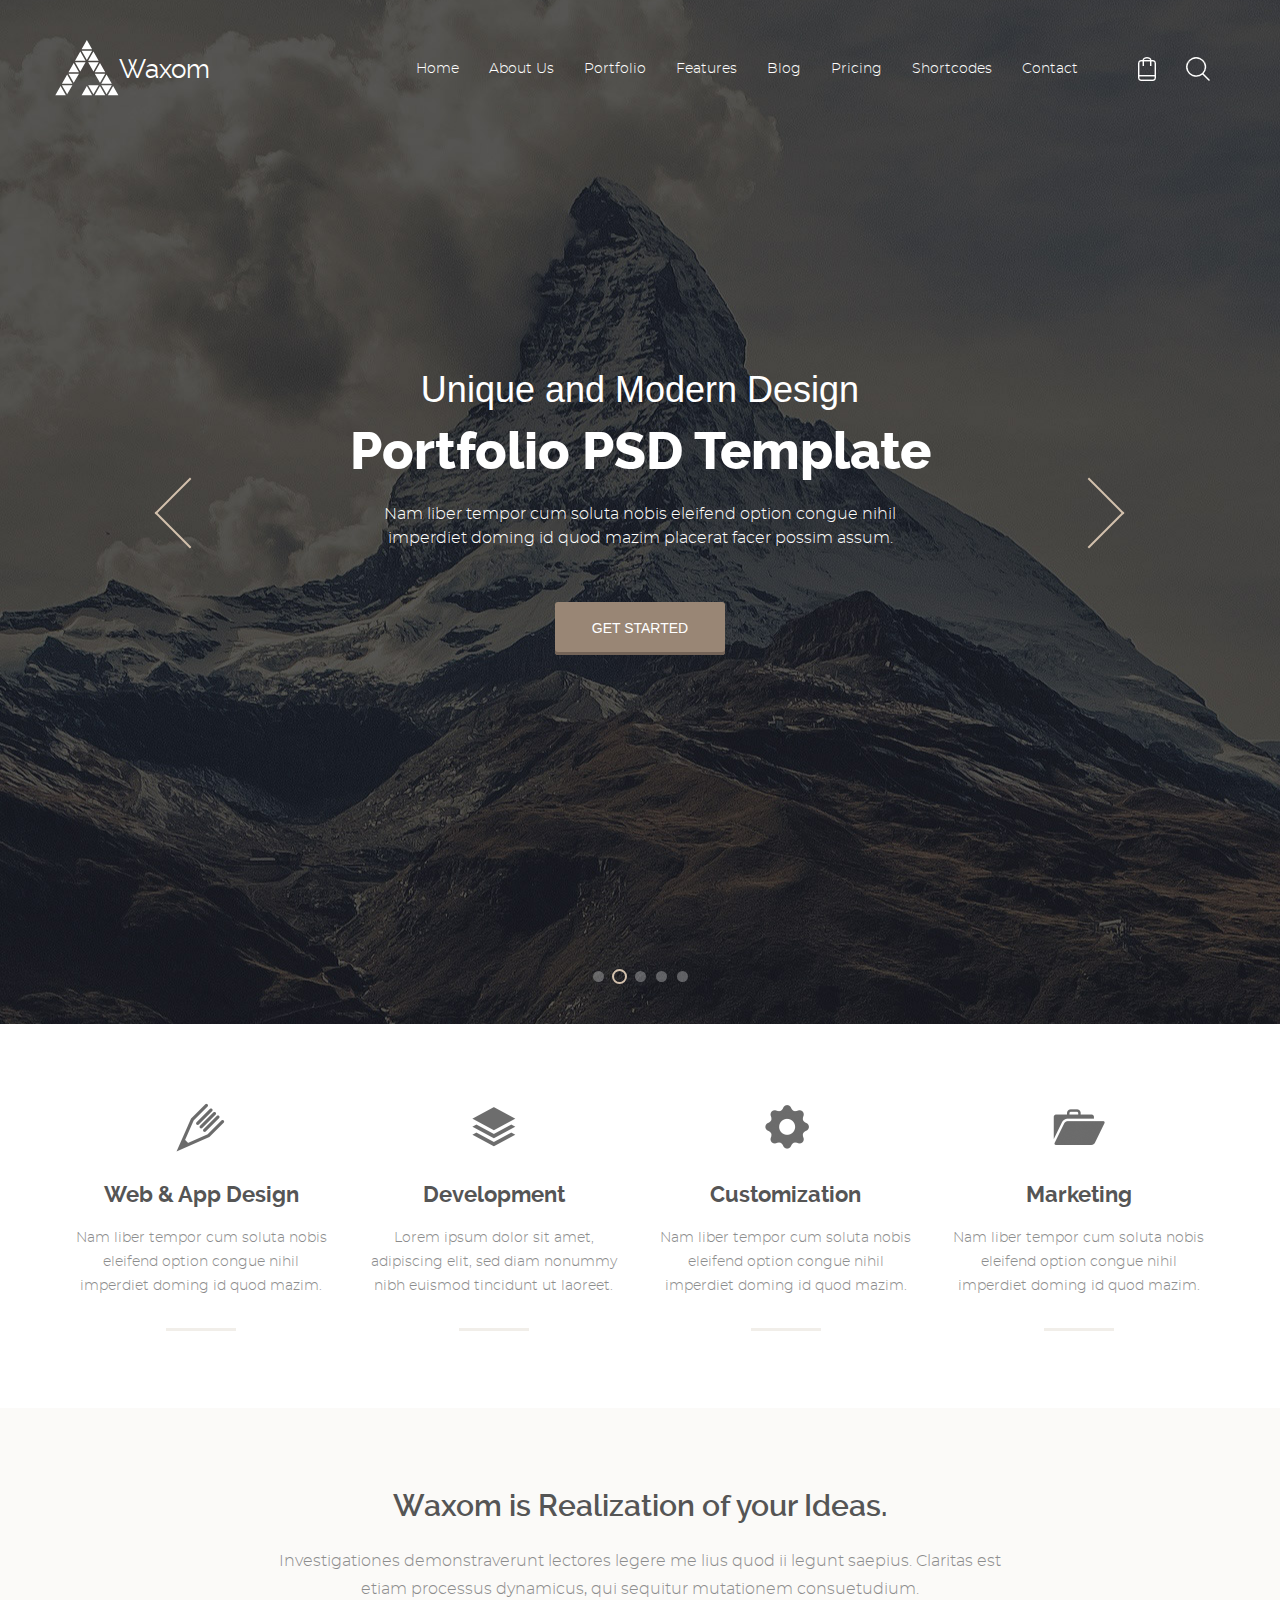
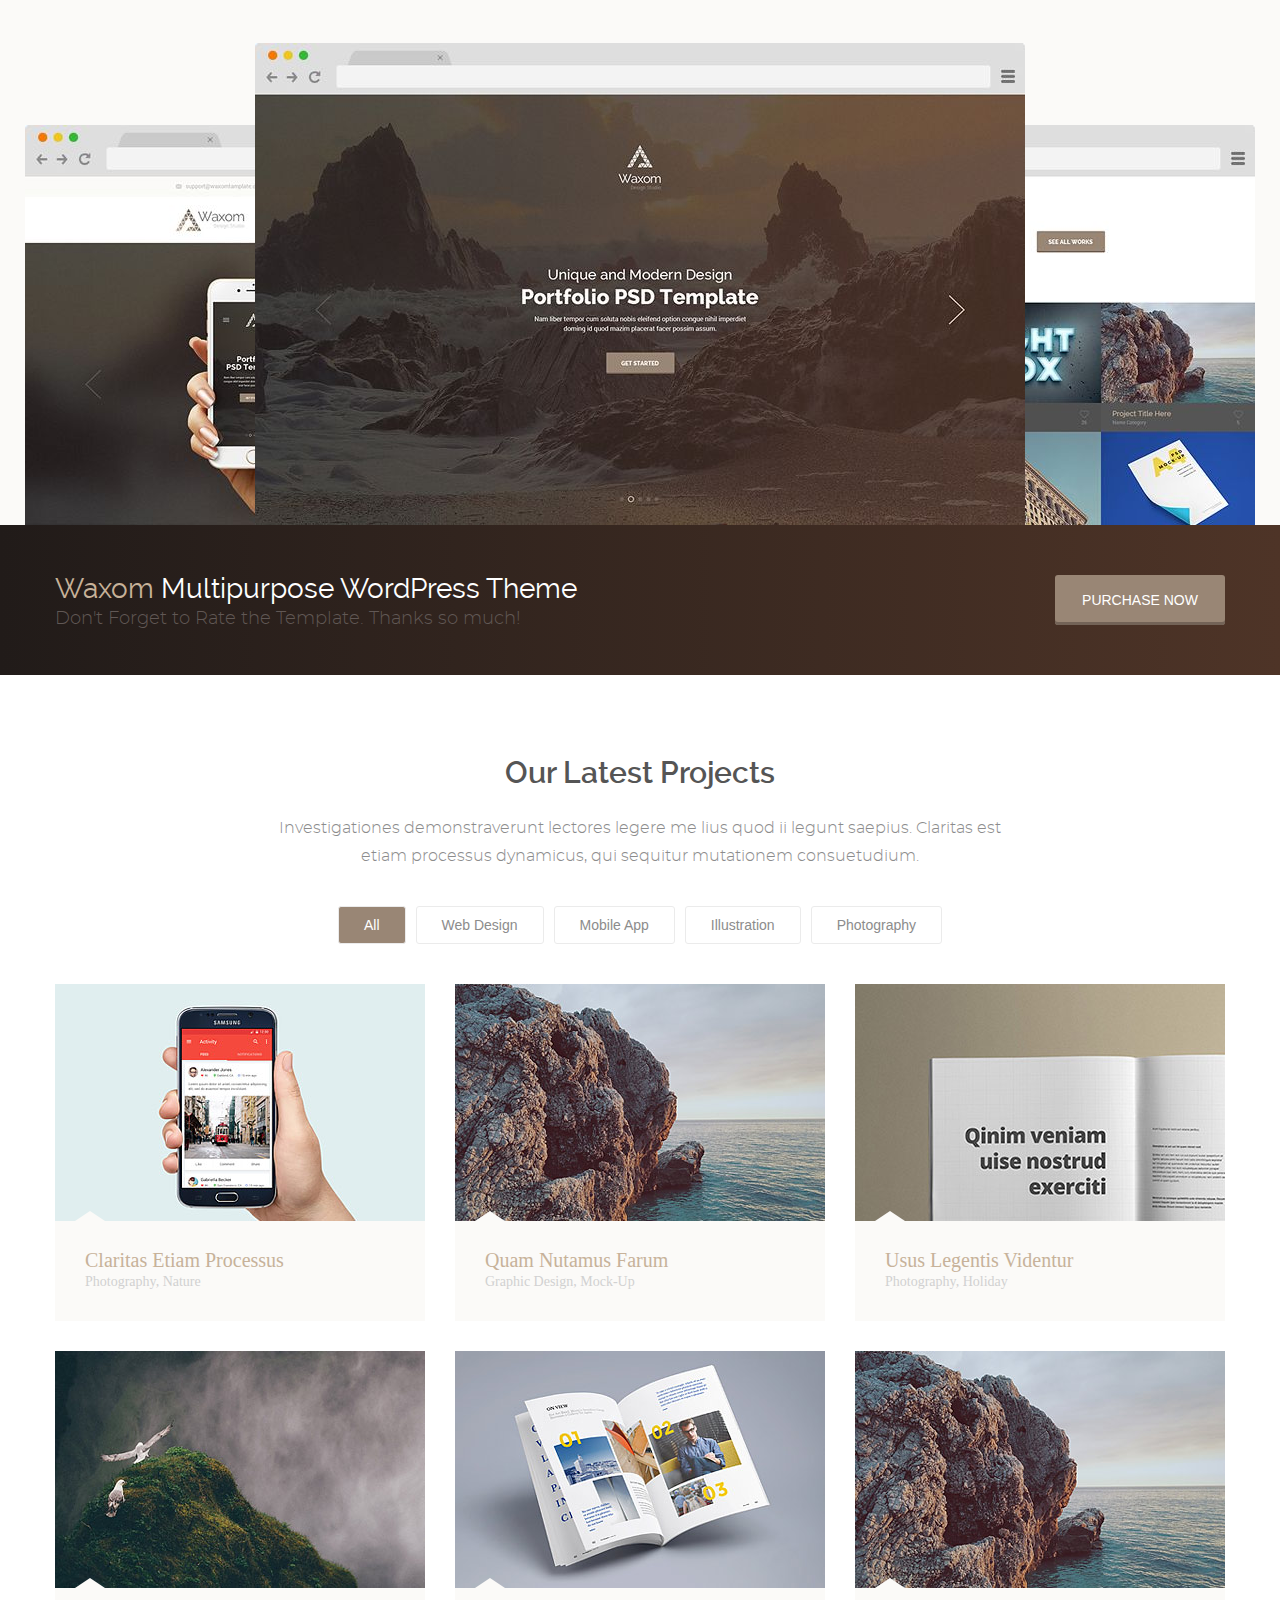
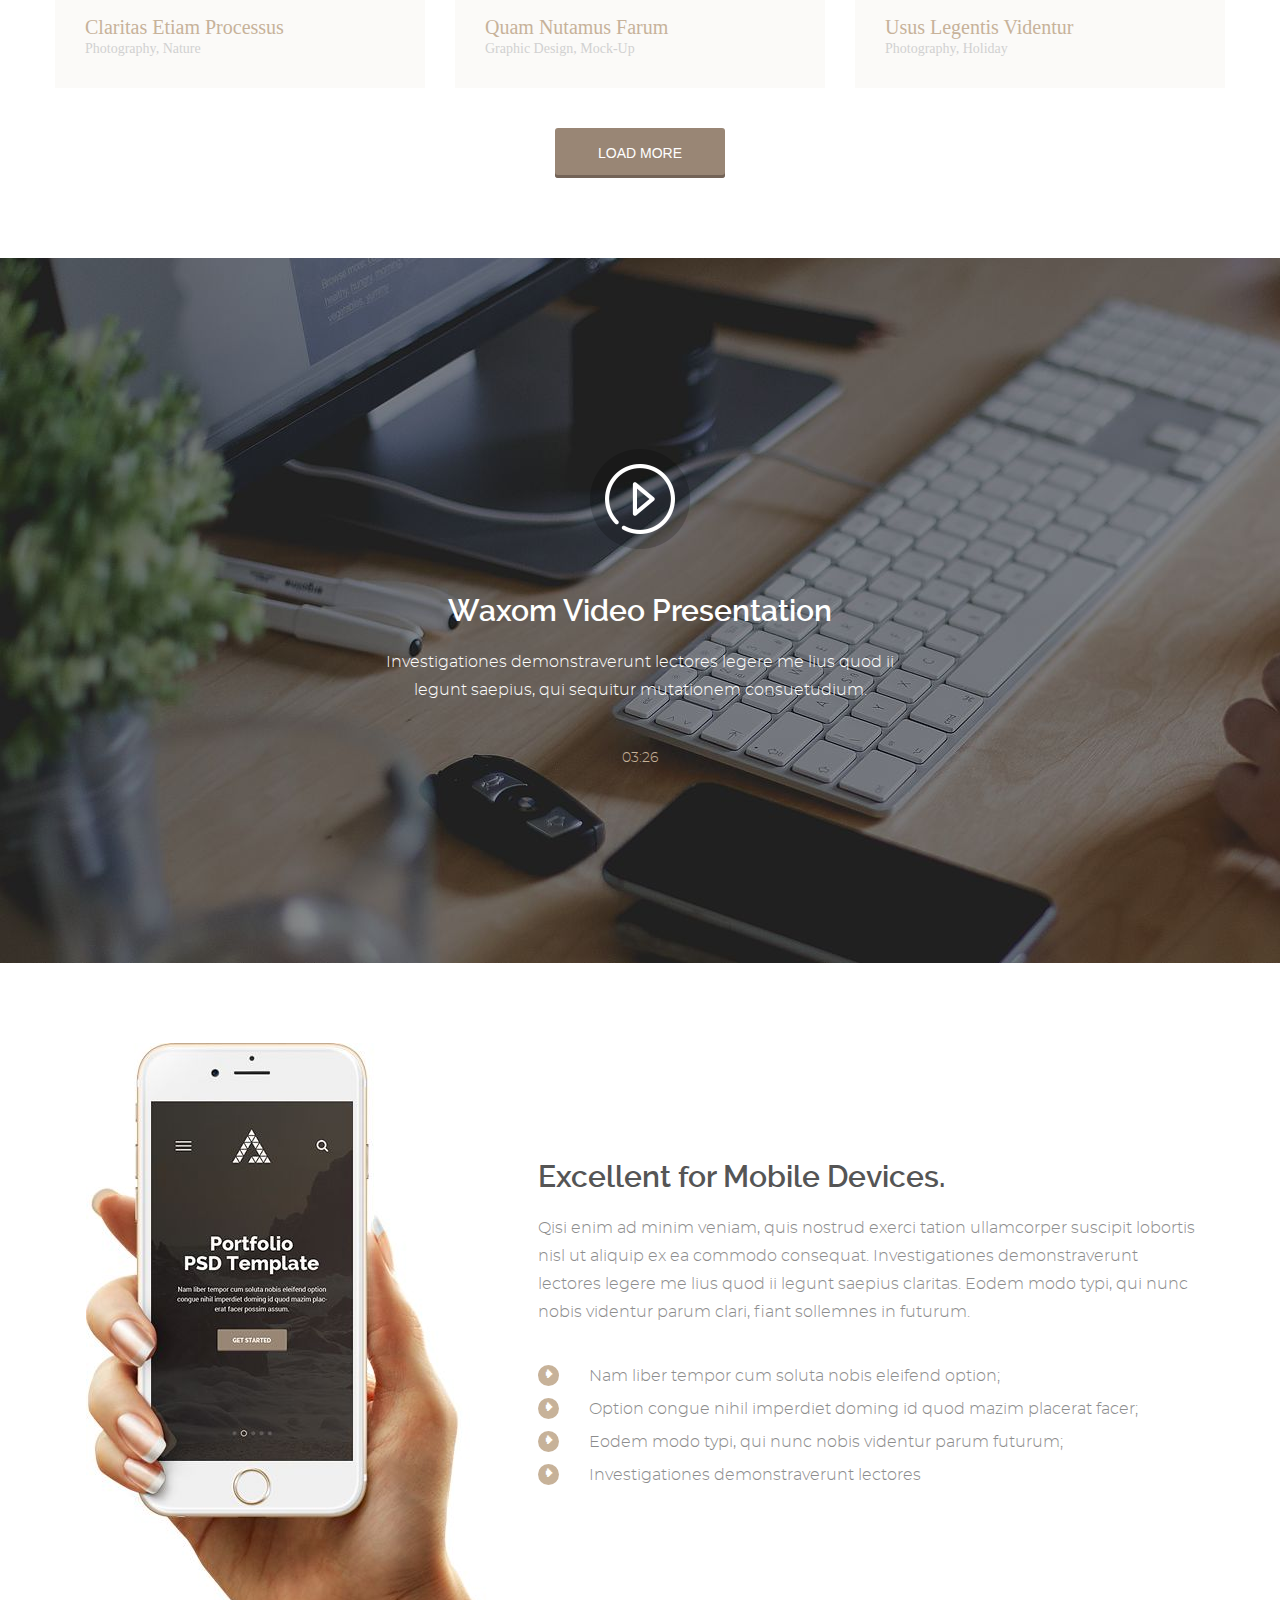
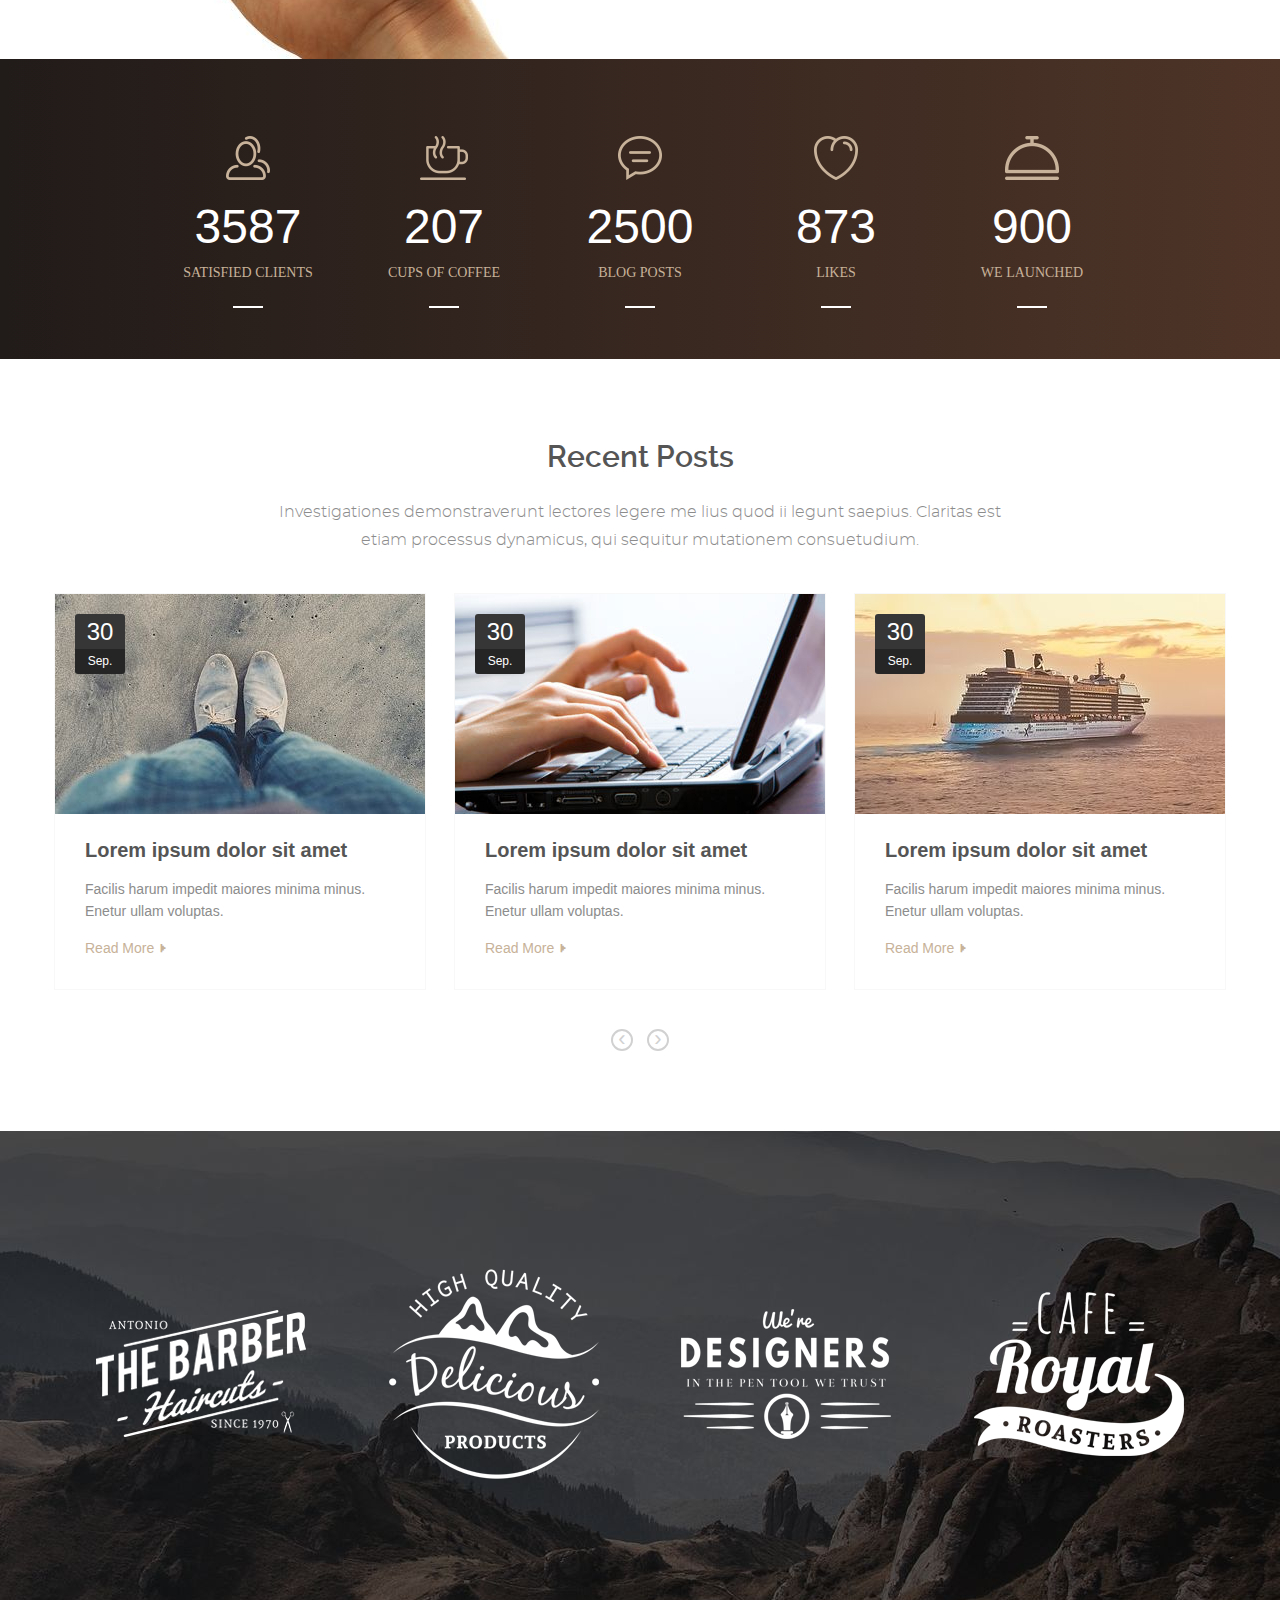
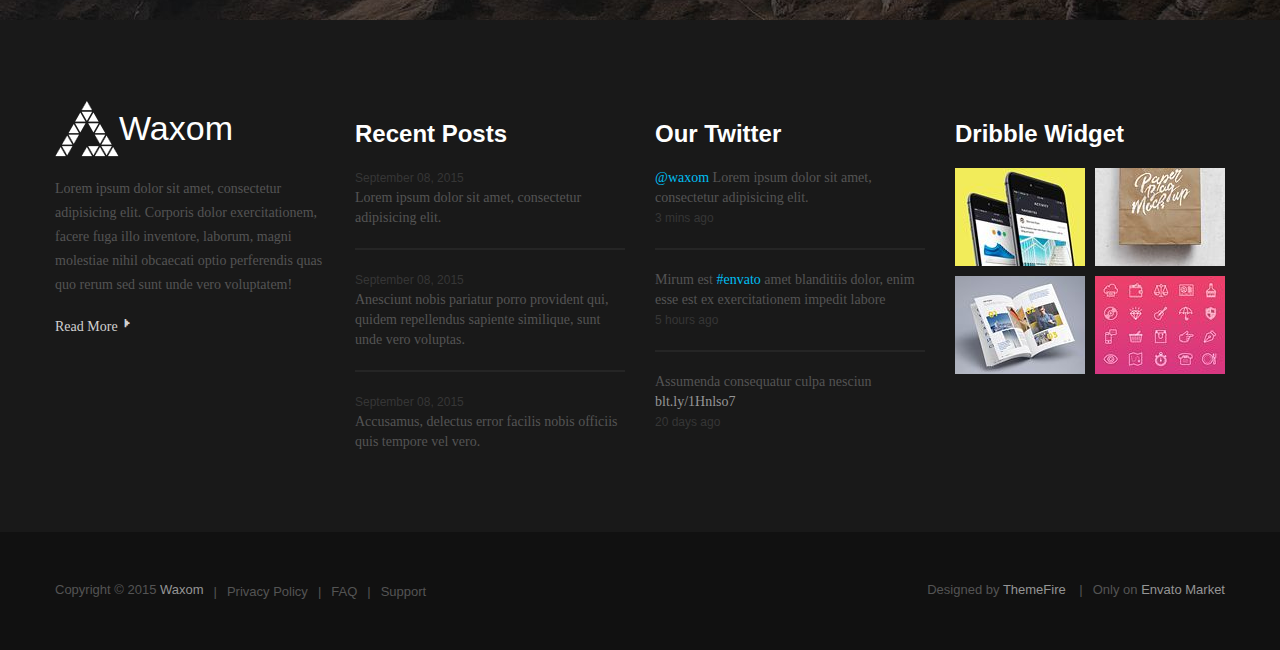
<file: index.html>
<!DOCTYPE html>
<html lang="en">
<head>
    <meta charset="UTF-8">
    <meta name="viewport" content="width=device-width">
    <link rel="stylesheet" href="css/main.css">
    <title>Waxom</title>
</head>
<body>

<header class="header">
    <div class="container header__container">
        <a class="header__logo" href="#">
            <svg class="header__pic"
                 xmlns="http://www.w3.org/2000/svg"
                 xmlns:xlink="http://www.w3.org/1999/xlink"
                 width="64px" height="56px">
                <path
                        d="M52.873,55.128 L58.125,45.939 L63.377,55.128 L52.873,55.128 ZM46.303,45.172 L56.811,45.172 L51.557,54.359 L46.303,45.172 ZM51.557,34.451 L56.811,43.641 L46.303,43.641 L51.557,34.451 ZM39.738,33.686 L50.243,33.686 L44.990,42.874 L39.738,33.686 ZM44.990,22.967 L50.243,32.154 L39.738,32.154 L44.990,22.967 ZM33.168,22.202 L43.676,22.202 L38.422,31.390 L33.168,22.202 ZM38.422,11.480 L43.676,20.671 L33.168,20.671 L38.422,11.480 ZM26.600,10.713 L37.108,10.713 L31.854,19.905 L26.600,10.713 ZM31.854,-0.006 L37.108,9.184 L26.600,9.184 L31.854,-0.006 ZM20.032,20.671 L25.286,11.480 L30.540,20.671 L20.032,20.671 ZM13.465,32.154 L18.718,22.967 L23.971,32.154 L13.465,32.154 ZM6.897,43.641 L12.151,34.451 L17.404,43.641 L6.897,43.641 ZM0.331,55.128 L5.582,45.939 L10.836,55.128 L0.331,55.128 ZM17.404,45.172 L12.151,54.359 L6.897,45.172 L17.404,45.172 ZM23.971,33.686 L18.718,42.874 L13.465,33.686 L23.971,33.686 ZM30.540,22.202 L25.286,31.390 L20.032,22.202 L30.540,22.202 ZM37.108,55.128 L26.600,55.128 L31.854,45.939 L37.108,55.128 ZM43.676,45.172 L38.422,54.359 L33.168,45.172 L43.676,45.172 ZM50.243,55.128 L39.738,55.128 L44.990,45.939 L50.243,55.128 Z"/>
            </svg>

            <span class="header__name">Waxom</span>
        </a>
        <label for="menu-check-box" class="menu-button">
            <span class="menu-button__h-bar"></span>
            <span class="menu-button__h-bar"></span>
            <span class="menu-button__h-bar"></span>
        </label>
        <input type="checkbox" id="menu-check-box" class="menu-input">
        <nav class="header__nav">
            <ul class="menu">
                <li class="menu__item">
                    <a href="#" class="menu__link">
                        <span class="menu__link-text">Home</span>
                    </a>
                </li>
                <li class="menu__item">
                    <a href="#" class="menu__link">
                        <span class="menu__link-text">About&nbsp;Us</span>
                    </a>
                </li>
                <li class="menu__item">
                    <a href="#" class="menu__link">
                        <span class="menu__link-text">Portfolio</span>
                    </a>
                </li>
                <li class="menu__item">
                    <a href="#" class="menu__link">
                        <span class="menu__link-text">Features</span>
                    </a>
                </li>
                <li class="menu__item">
                    <a href="#" class="menu__link">
                        <span class="menu__link-text">Blog</span>
                    </a>
                </li>
                <li class="menu__item">
                    <a href="#" class="menu__link">
                        <span class="menu__link-text">Pricing</span>
                    </a>
                </li>
                <li class="menu__item">
                    <a href="#" class="menu__link">
                        <span class="menu__link-text">Shortcodes</span>
                    </a>
                </li>
                <li class="menu__item">
                    <a href="#" class="menu__link">
                        <span class="menu__link-text">Contact</span>
                    </a>
                </li>
            </ul>
            <div class="controls menu__controls">
                <a href="#" class="controls__link">
                    <img src="img/cart.png" alt="Cart" title="Go to your cart" width="18" height="25"
                         class="controls__icon">
                </a>
                <a href="#" class="controls__link">
                    <img src="img/search.png" alt="Search" title="Search" width="24" height="25"
                         class="controls__icon">
                </a>
            </div>
        </nav>
    </div>
</header>

<main class="main">
    <section class="slider slider__container">
        <div class="slider-control">
            <a href="#" class="slider-left"></a>
            <div class="slider-title">
                <div class="slider-title__upper-text">Unique and Modern Design</div>
                <h1 class="slider-title__title">Portfolio PSD Template</h1>
                <div class="slider-title__text">Nam liber tempor cum soluta nobis eleifend option congue nihil
                    imperdiet
                    doming id quod mazim placerat facer possim assum.
                </div>
                <a href="#" class="slider-title__button button">Get Started</a>
            </div>
            <a href="#" class="slider-right"></a>
        </div>
        <div class="pagination">
            <a href="#" class="pagination__link"><span class="pagination__dot"></span></a>
            <a href="#" class="pagination__link pagination__link_active"><span class="pagination__dot"></span></a>
            <a href="#" class="pagination__link"><span class="pagination__dot"></span></a>
            <a href="#" class="pagination__link"><span class="pagination__dot"></span></a>
            <a href="#" class="pagination__link"><span class="pagination__dot"></span></a>
        </div>
    </section>
    <section class="services">
        <div class="container">
            <ul class="services__list">
                <li class="services__item">
                    <div  class="services__link">
                        <div class="services__icon services__icon_1"></div>
                        <span class="services__name">Web & App Design</span>
                        <p class="services__text">Nam liber tempor cum soluta nobis eleifend option congue nihil
                            imperdiet doming id quod mazim.
                        </p>
                        <div class="services__line"></div>
                    </div>
                </li>
                <li class="services__item">
                    <div  class="services__link">
                        <div class="services__icon services__icon_2"></div>
                        <span class="services__name">Development</span>
                        <p class="services__text">Lorem ipsum dolor sit amet, adipiscing elit, sed diam nonummy nibh
                            euismod tincidunt ut laoreet.</p>
                        <div class="services__line"></div>
                    </div>
                </li>
                <li class="services__item">
                    <div  class="services__link">
                        <div class="services__icon services__icon_3"></div>
                        <span class="services__name">Customization</span>
                        <p class="services__text">Nam liber tempor cum soluta nobis eleifend option congue nihil
                            imperdiet doming id quod mazim.</p>
                        <div class="services__line"></div>
                    </div>
                </li>
                <li class="services__item">
                    <div class="services__link">
                        <div class="services__icon services__icon_4"></div>
                        <span class="services__name">Marketing</span>
                        <p class="services__text">Nam liber tempor cum soluta nobis eleifend option congue nihil
                            imperdiet doming id quod mazim.</p>
                        <div class="services__line"></div>
                    </div>
                </li>
            </ul>
        </div>
    </section>
    <section class="realization">
        <div class="realization__container">
            <h2 class="heading-2">Waxom is Realization of your Ideas.</h2>
            <div class="text text_under-title">Investigationes demonstraverunt lectores legere me lius quod ii legunt
            saepius. Claritas est etiam processus dynamicus, qui sequitur mutationem consuetudium.
            </div>
            <div class="realization__screens"></div>
        </div>
    </section>
    <aside class="purchase">
        <div class="container purchase__container">
            <div class="purchase__text">
                <div class="purchase__title"><span class="purchase__title_highlighted">Waxom</span> Multipurpose
                    WordPress Theme
                </div>
                <div class="purchase__reminder">Don't Forget to Rate the Template. Thanks so much!</div>
            </div>
            <a href="#" class="button purchase__button">Purchase&nbsp;Now</a>
        </div>
    </aside>
    <section class="projects">
        <div class="container projects__container">
            <h2 class="heading-2">Our Latest Projects</h2>
            <div class="text text_under-title">Investigationes demonstraverunt lectores legere me lius quod ii legunt
            saepius. Claritas est etiam processus dynamicus, qui sequitur mutationem consuetudium.
            </div>
            <div class="projects__menu">
                <ul class="projects__list">
                    <li class="projects__item"><a href="#" class="projects__link projects__link_active">All</a></li>
                    <li class="projects__item"><a href="#" class="projects__link">Web Design</a></li>
                    <li class="projects__item"><a href="#" class="projects__link">Mobile App</a></li>
                    <li class="projects__item"><a href="#" class="projects__link">Illustration</a></li>
                    <li class="projects__item"><a href="#" class="projects__link">Photography</a></li>
                </ul>
            </div>
            <div class="projects__previews">
                <a href="#" class="preview">
                    <div class="preview__img-bg">
                        <img src="img/pre1.jpg" height="237" width="370" alt="Preview" class="preview__img">
                    </div>
                    <div class="preview__text">
                        <div class="preview__name">Claritas Etiam Processus</div>
                        <div class="preview__class">Photography, Nature</div>
                    </div>
                </a>
                <a href="#" class="preview">
                    <div class="preview__img-bg">
                        <img src="img/pre2.jpg" height="237" width="370" alt="Preview" class="preview__img">
                    </div>
                    <div class="preview__text">
                        <div class="preview__name">Quam Nutamus Farum</div>
                        <div class="preview__class">Graphic Design, Mock-Up</div>
                    </div>
                </a>
                <a href="#" class="preview">
                    <div class="preview__img-bg">
                        <img src="img/pre3.jpg" height="237" width="370" alt="Preview" class="preview__img">
                    </div>
                    <div class="preview__text">
                        <div class="preview__name">Usus Legentis Videntur</div>
                        <div class="preview__class">Photography, Holiday</div>
                    </div>
                </a>
                <a href="#" class="preview">
                    <div class="preview__img-bg">
                        <img src="img/pre4.jpg" height="237" width="370" alt="Preview" class="preview__img">
                    </div>
                    <div class="preview__text">
                        <div class="preview__name">Claritas Etiam Processus</div>
                        <div class="preview__class">Photography, Nature</div>
                    </div>
                </a>
                <a href="#" class="preview">
                    <div class="preview__img-bg">
                        <img src="img/pre5.jpg" height="237" width="370" alt="Preview" class="preview__img">
                    </div>
                    <div class="preview__text">
                        <div class="preview__name">Quam Nutamus Farum</div>
                        <div class="preview__class">Graphic Design, Mock-Up</div>
                    </div>
                </a>
                <a href="#" class="preview">
                    <div class="preview__img-bg">
                        <img src="img/pre6.jpg" height="237" width="370" alt="Preview" class="preview__img">
                    </div>
                    <div class="preview__text">
                        <div class="preview__name">Usus Legentis Videntur</div>
                        <div class="preview__class">Photography, Holiday</div>
                    </div>
                </a>
            </div>
            <a href="#" class="button projects__button">Load More</a>
        </div>
    </section>
    <section class="presentation">
        <div class="video-container">
            <video loop width="1920" height="705" poster="img/video-bg.jpg" class="video-container__video">
                <source src="#" type="video/webm">
                <source src="#" type="video/mp4">
                Your browser doesn't support the video element.
            </video>
            <div class="presentation__controls presentation__controls_toggle">
                <a href="#" class="play-link">
                    <img height="100" width="100" src="img/video_icon.png" alt="Play video" class="video-icon">
                </a>
                <div class="heading-2 presentation__name">Waxom Video Presentation</div>
                <div class="text presentation__text">Investigationes demonstraverunt lectores legere me lius quod ii
                legunt saepius, qui sequitur mutationem consuetudium.
                </div>
                <div class="text presentation__time">03:26</div>
            </div>
        </div>
    </section>
    <section class="mobile">
        <div class="mobile__container">
            <div class="mobile__description">
                <h2 class="heading-2 mobile__heading">Excellent for Mobile Devices.</h2>
                <p class="text mobile__text">Qisi enim ad minim veniam, quis nostrud exerci tation ullamcorper suscipit
                    lobortis nisl
                    ut aliquip ex ea commodo consequat. Investigationes demonstraverunt lectores legere me lius quod ii
                    legunt saepius claritas. Eodem modo typi, qui nunc nobis videntur parum clari, fiant sollemnes in
                    futurum.</p>
                <ul class="mobile__list">
                    <li class="mobile__item">
                        <details class="mobile__details">
                            <summary class="mobile__summary text">Nam liber tempor cum soluta nobis eleifend option;
                            </summary>
                            <p class="text mobile__details-text">Lorem ipsum dolor sit amet, consectetur adipisicing
                                elit.
                                Aut deleniti deserunt et excepturi facilis impedit itaque iure laborum magni molestiae
                                necessitatibus nisi officiis, praesentium sunt temporibus, velit voluptas voluptatem
                                voluptates.</p>
                        </details>
                    </li>
                    <li class="mobile__item">
                        <details class="mobile__details">
                            <summary class="mobile__summary text">Option congue nihil imperdiet doming id quod mazim
                                placerat facer;
                            </summary>
                            <p class="text mobile__details-text">Lorem ipsum dolor sit amet, consectetur adipisicing
                                elit.
                                Aut deleniti deserunt et excepturi facilis impedit itaque iure laborum magni molestiae
                                necessitatibus nisi officiis, praesentium sunt temporibus, velit voluptas voluptatem
                                voluptates.</p>
                        </details>
                    </li>
                    <li class="mobile__item">
                        <details class="mobile__details">
                            <summary class="mobile__summary text">Eodem modo typi, qui nunc nobis videntur parum
                                futurum;
                            </summary>
                            <p class="text mobile__details-text">Lorem ipsum dolor sit amet, consectetur adipisicing
                                elit.
                                Aut deleniti deserunt et excepturi facilis impedit itaque iure laborum magni molestiae
                                necessitatibus nisi officiis, praesentium sunt temporibus, velit voluptas voluptatem
                                voluptates.</p>
                        </details>
                    </li>
                    <li class="mobile__item">
                        <details class="mobile__details">
                            <summary class="mobile__summary text">Investigationes demonstraverunt lectores
                            </summary>
                            <p class="text mobile__details-text">Lorem ipsum dolor sit amet, consectetur adipisicing
                                elit.
                                Aut deleniti deserunt et excepturi facilis impedit itaque iure laborum magni molestiae
                                necessitatibus nisi officiis, praesentium sunt temporibus, velit voluptas voluptatem
                                voluptates.</p>
                        </details>
                    </li>
                </ul>
            </div>
        </div>
    </section>
    <section class="counters">
        <div class="counters__container">
            <figure class="counter">
                <img src="img/counter_icon_1.png" alt="Counter Image" height="44" class="counter__img"> <br>
                <figcaption>
                    <span class="counter__num">3587</span> <br>
                    <span class="counter__name">Satisfied Clients</span>
                </figcaption>
            </figure>
            <figure class="counter">
                <img src="img/counter_icon_2.png" alt="Counter Image" height="44" class="counter__img"> <br>
                <figcaption>
                    <span class="counter__num">207</span> <br>
                    <span class="counter__name">Cups of coffee</span>
                </figcaption>
            </figure>
            <figure class="counter">
                <img src="img/counter_icon_3.png" alt="Counter Image" height="44" class="counter__img"> <br>
                <figcaption>
                    <span class="counter__num">2500</span> <br>
                    <span class="counter__name">Blog posts</span>
                </figcaption>
            </figure>
            <figure class="counter">
                <img src="img/counter_icon_4.png" alt="Counter Image" height="44" class="counter__img"> <br>
                <figcaption>
                    <span class="counter__num">873</span> <br>
                    <span class="counter__name">Likes</span>
                </figcaption>
            </figure>
            <figure class="counter">
                <img src="img/counter_icon_5.png" alt="Counter Image" height="44" class="counter__img"> <br>
                <figcaption>
                    <span class="counter__num">900</span> <br>
                    <span class="counter__name">We launched</span>
                </figcaption>
            </figure>
        </div>
    </section>
    <section class="posts">
        <div class="container posts__container">
            <h2 class="heading-2 posts__heading">Recent Posts</h2>
            <div class="text text_under-title">Investigationes demonstraverunt lectores legere me lius quod ii legunt
            saepius. Claritas est etiam processus dynamicus, qui sequitur mutationem consuetudium.
            </div>
            <div class="posts__previews">
                <article class="post">
                    <div class="post__img-bg">
                        <img src="img/post1.jpg" width="370" height="220" alt="Post Image" class="post__img">
                        <div class="post__date">30</div>
                        <div class="post__month">Sep.</div>
                    </div>
                    <header><span class="post__header">Lorem ipsum dolor sit amet</span></header>
                    <p class="post__text">Facilis harum impedit maiores minima minus. Enetur ullam voluptas.</p>
                    <a href="#" class="post__link">Read More</a>
                </article>
                <article class="post">
                    <div class="post__img-bg">
                        <img src="img/post2.jpg" width="370" height="220" alt="Post Image" class="post__img">
                        <div class="post__date">30</div>
                        <div class="post__month">Sep.</div>
                    </div>
                    <header><span class="post__header">Lorem ipsum dolor sit amet</span></header>
                    <p class="post__text">Facilis harum impedit maiores minima minus. Enetur ullam voluptas.</p>
                    <a href="#" class="post__link">Read More</a>
                </article>
                <article class="post">
                    <div class="post__img-bg">
                        <img src="img/post3.jpg" width="370" height="220" alt="Post Image" class="post__img">
                        <div class="post__date">30</div>
                        <div class="post__month">Sep.</div>
                    </div>
                    <header><span class="post__header">Lorem ipsum dolor sit amet</span></header>
                    <p class="post__text">Facilis harum impedit maiores minima minus. Enetur ullam voluptas.</p>
                    <a href="#" class="post__link">Read More</a>
                </article>
            </div>
            <div class="post__controls">
                <a href="#" class="post__controls-link">&lsaquo;</a>
                <a href="#" class="post__controls-link">&rsaquo;</a>
            </div>
        </div>
    </section>
    <aside class="clients">
        <div class="container clients__container">
            <a href="#" class="clients__link">
                <img src="img/logo-01.png" alt="The Barber Logo" class="clients__logo">
            </a>
            <a href="#" class="clients__link">
                <img src="img/logo-02.png" alt="The Barber Logo" class="clients__logo">
            </a>
            <a href="#" class="clients__link">
                <img src="img/logo-03.png" alt="The Barber Logo" class="clients__logo">
            </a>
            <a href="#" class="clients__link">
                <img src="img/logo-04.png" alt="The Barber Logo" class="clients__logo">
            </a>
        </div>
    </aside>
</main>

<footer class="footer">
    <section class="info">
        <div class="container info__container">
            <section class="info__block">
                <a class="footer__logo" href="#">
                    <img src="img/logos.png" alt="Logo picture" title="Waxom logo" width="64" height="57"
                         class="footer__pic">
                    <span class="footer__name">Waxom</span>
                </a>
                <p class="info__text info__text_waxom">Lorem ipsum dolor sit amet, consectetur adipisicing elit.
                    Corporis dolor exercitationem, facere fuga illo inventore, laborum, magni molestiae nihil obcaecati
                    optio perferendis quas quo rerum sed sunt unde vero voluptatem!</p>
                <a href="#" class="info__waxom-link">Read More</a>
            </section>
            <section class="info__block">
                <h2 class="info__block-name">Recent Posts</h2>
                <a href="#" class="footer-post">
                    <div class="footer-post__date">September 08, 2015</div>
                    <div class="footer-post__text info__text">Lorem ipsum dolor sit amet, consectetur adipisicing
                    elit.
                    </div>
                </a>
                <div class="footer-post__divider"></div>
                <a href="#" class="footer-post">
                    <div class="footer-post__date">September 08, 2015</div>
                    <div class="footer-post__text info__text">Anesciunt nobis pariatur porro provident qui, quidem
                    repellendus
                    sapiente similique, sunt unde vero voluptas.
                    </div>
                </a>
                <div class="footer-post__divider"></div>
                <a href="#" class="footer-post">
                    <div class="footer-post__date">September 08, 2015</div>
                    <div class="footer-post__text info__text">Accusamus, delectus error facilis nobis officiis quis
                    tempore vel
                    vero.
                    </div>
                </a>
            </section>

            <section class="info__block">
                <h2 class="info__block-name">Our Twitter</h2>
                <a href="#" class="footer-post">
                    <div class="info__text footer-post__text"><span class="twitter-name">@waxom</span> Lorem ipsum dolor
                        sit amet, consectetur adipisicing elit.
                    </div>
                    <div class="footer-post__date">3 mins ago</div>
                </a>
                <div class="footer-post__divider"></div>
                <a href="#" class="footer-post">
                    <div class="info__text footer-post__text">Mirum est <span class="twitter-name">#envato</span> amet
                        blanditiis dolor, enim esse est ex exercitationem impedit labore
                    </div>
                    <div class="footer-post__date">5 hours ago</div>
                </a>
                <div class="footer-post__divider"></div>
                <a href="#" class="footer-post">
                    <div class="info__text footer-post__text">Assumenda consequatur culpa nesciun <span
                            class="twitter-link">blt.ly/1Hnlso7</span></div>
                    <div class="footer-post__date">20 days ago</div>
                </a>
            </section>

            <section class="info__block">
                <h2 class="info__block-name">Dribble Widget</h2>
                <div class="widget__container">
                    <a href="#" class="widget__link">
                        <img src="img/wid1.jpg" width="130" height="98" alt="Widget image" class="widget__img">
                    </a>
                    <a href="#" class="widget__link">
                        <img src="img/wid2.jpg" width="130" height="98" alt="Widget image" class="widget__img">
                    </a>
                    <a href="#" class="widget__link">
                        <img src="img/wid3.jpg" width="130" height="98" alt="Widget image" class="widget__img">
                    </a>
                    <a href="#" class="widget__link">
                        <img src="img/wid4.jpg" width="130" height="98" alt="Widget image" class="widget__img">
                    </a>
                </div>
            </section>
        </div>
    </section>
    <section class="copyright">
        <div class="container copyright__container">
            <div class="copyright__menu">
                <div class="copyright__text">
                    Copyright &copy; 2015 <a href="#" class="copyright__text_hl">Waxom</a>
                </div>
                <ul class="copyright-menu">
                    <li class="copyright-menu__item"><a href="#" class="copyright-menu__link copyright__text">Privacy
                        Policy</a></li>
                    <li class="copyright-menu__item"><a href="#" class="copyright-menu__link copyright__text">FAQ</a>
                    </li>
                    <li class="copyright-menu__item"><a href="#"
                                                        class="copyright-menu__link copyright__text">Support</a></li>
                </ul>
            </div>
            <div class="copyright__author">
                <div class="copyright__text">
                    Designed by <a href="#" class="copyright__text_hl">ThemeFire</a>
                    <span class="copyright__div"></span>Only on
                    <a href="#" class="copyright__text_hl">Envato Market</a>
                </div>
            </div>
        </div>
    </section>
</footer>

</body>
</html>
</file>
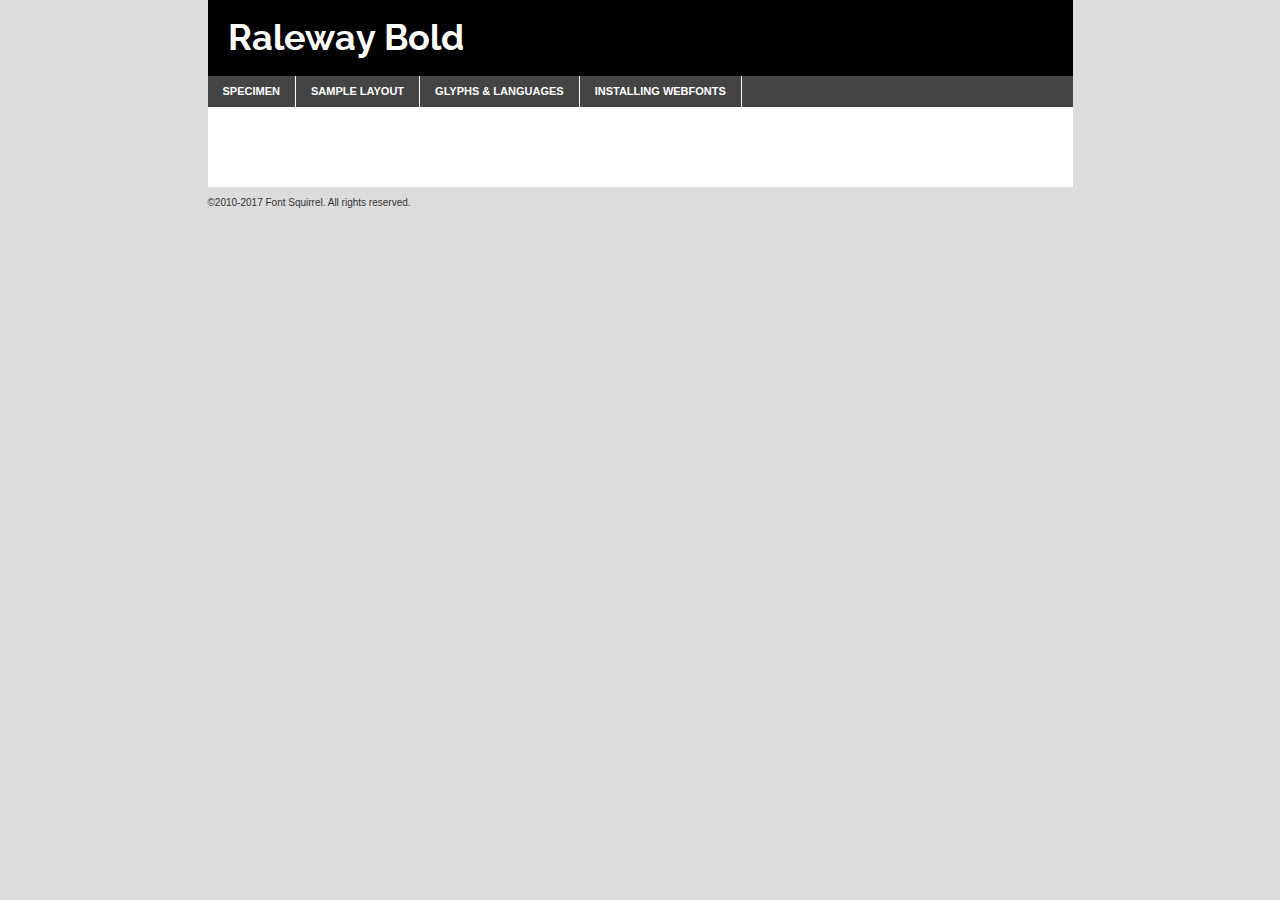
<file: fonts/raleway/bold/raleway-bold-demo.html>
<!DOCTYPE html PUBLIC "-//W3C//DTD XHTML 1.0 Transitional//EN"
	"http://www.w3.org/TR/xhtml1/DTD/xhtml1-transitional.dtd">

<html xmlns="http://www.w3.org/1999/xhtml" xml:lang="en" lang="en">
<head>
	<meta http-equiv="Content-Type" content="text/html; charset=utf-8" />
	<script src="http://ajax.googleapis.com/ajax/libs/jquery/1.7.2/jquery.min.js" type="text/javascript" charset="utf-8"></script>
	<script type="text/javascript">
	(function($){$.fn.easyTabs=function(option){var param=jQuery.extend({fadeSpeed:"fast",defaultContent:1,activeClass:'active'},option);$(this).each(function(){var thisId="#"+this.id;if(param.defaultContent==''){param.defaultContent=1;}
	if(typeof param.defaultContent=="number")
	{var defaultTab=$(thisId+" .tabs li:eq("+(param.defaultContent-1)+") a").attr('href').substr(1);}else{var defaultTab=param.defaultContent;}
	$(thisId+" .tabs li a").each(function(){var tabToHide=$(this).attr('href').substr(1);$("#"+tabToHide).addClass('easytabs-tab-content');});hideAll();changeContent(defaultTab);function hideAll(){$(thisId+" .easytabs-tab-content").hide();}
	function changeContent(tabId){hideAll();$(thisId+" .tabs li").removeClass(param.activeClass);$(thisId+" .tabs li a[href=#"+tabId+"]").closest('li').addClass(param.activeClass);if(param.fadeSpeed!="none")
	{$(thisId+" #"+tabId).fadeIn(param.fadeSpeed);}else{$(thisId+" #"+tabId).show();}}
	$(thisId+" .tabs li").click(function(){var tabId=$(this).find('a').attr('href').substr(1);changeContent(tabId);return false;});});}})(jQuery);
	</script>
	<link rel="stylesheet" href="specimen_files/specimen_stylesheet.css" type="text/css" charset="utf-8" />
	<link rel="stylesheet" href="stylesheet.css" type="text/css" charset="utf-8" />

	<style type="text/css">
					body{
				font-family: 'ralewaybold';
							}
		</style>

	<title>Raleway Bold Specimen</title>
	
	
	<script type="text/javascript" charset="utf-8">
		$(document).ready(function() {
			$('#container').easyTabs({defaultContent:1});
		});
	</script>
</head>

<body>
<div id="container">
	<div id="header">
		Raleway Bold	</div>
	<ul class="tabs">
		<li><a href="#specimen">Specimen</a></li>
		<li><a href="#layout">Sample Layout</a></li>
				<li><a href="#glyphs">Glyphs &amp; Languages</a></li>
		<li><a href="#installing">Installing Webfonts</a></li>
		
	</ul>
	
	<div id="main_content">

		
			<div id="specimen">
		
				<div class="section">
					<div class="grid12 firstcol">
						<div class="huge">AaBb</div>
					</div>
				</div>
		
				<div class="section">
					<div class="glyph_range">A&#x200B;B&#x200b;C&#x200b;D&#x200b;E&#x200b;F&#x200b;G&#x200b;H&#x200b;I&#x200b;J&#x200b;K&#x200b;L&#x200b;M&#x200b;N&#x200b;O&#x200b;P&#x200b;Q&#x200b;R&#x200b;S&#x200b;T&#x200b;U&#x200b;V&#x200b;W&#x200b;X&#x200b;Y&#x200b;Z&#x200b;a&#x200b;b&#x200b;c&#x200b;d&#x200b;e&#x200b;f&#x200b;g&#x200b;h&#x200b;i&#x200b;j&#x200b;k&#x200b;l&#x200b;m&#x200b;n&#x200b;o&#x200b;p&#x200b;q&#x200b;r&#x200b;s&#x200b;t&#x200b;u&#x200b;v&#x200b;w&#x200b;x&#x200b;y&#x200b;z&#x200b;1&#x200b;2&#x200b;3&#x200b;4&#x200b;5&#x200b;6&#x200b;7&#x200b;8&#x200b;9&#x200b;0&#x200b;&amp;&#x200b;.&#x200b;,&#x200b;?&#x200b;!&#x200b;&#64;&#x200b;(&#x200b;)&#x200b;#&#x200b;$&#x200b;%&#x200b;*&#x200b;+&#x200b;-&#x200b;=&#x200b;:&#x200b;;</div>
				</div>
				<div class="section">
					<div class="grid12 firstcol">
						<table class="sample_table">
							<tr><td>10</td><td class="size10">abcdefghijklmnopqrstuvwxyzABCDEFGHIJKLMNOPQRSTUVWXYZ0123456789abcdefghijklmnopqrstuvwxyzABCDEFGHIJKLMNOPQRSTUVWXYZ0123456789abcdefghijklmnopqrstuvwxyzABCDEFGHIJKLMNOPQRSTUVWXYZ</td></tr>
							<tr><td>11</td><td class="size11">abcdefghijklmnopqrstuvwxyzABCDEFGHIJKLMNOPQRSTUVWXYZ0123456789abcdefghijklmnopqrstuvwxyzABCDEFGHIJKLMNOPQRSTUVWXYZ0123456789abcdefghijklmnopqrstuvwxyzABCDEFGHIJKLMNOPQRSTUVWXYZ</td></tr>
							<tr><td>12</td><td class="size12">abcdefghijklmnopqrstuvwxyzABCDEFGHIJKLMNOPQRSTUVWXYZ0123456789abcdefghijklmnopqrstuvwxyzABCDEFGHIJKLMNOPQRSTUVWXYZ0123456789abcdefghijklmnopqrstuvwxyzABCDEFGHIJKLMNOPQRSTUVWXYZ</td></tr>
							<tr><td>13</td><td class="size13">abcdefghijklmnopqrstuvwxyzABCDEFGHIJKLMNOPQRSTUVWXYZ0123456789abcdefghijklmnopqrstuvwxyzABCDEFGHIJKLMNOPQRSTUVWXYZ0123456789abcdefghijklmnopqrstuvwxyzABCDEFGHIJKLMNOPQRSTUVWXYZ</td></tr>
							<tr><td>14</td><td class="size14">abcdefghijklmnopqrstuvwxyzABCDEFGHIJKLMNOPQRSTUVWXYZ0123456789abcdefghijklmnopqrstuvwxyzABCDEFGHIJKLMNOPQRSTUVWXYZ0123456789abcdefghijklmnopqrstuvwxyzABCDEFGHIJKLMNOPQRSTUVWXYZ</td></tr>
							<tr><td>16</td><td class="size16">abcdefghijklmnopqrstuvwxyzABCDEFGHIJKLMNOPQRSTUVWXYZ0123456789abcdefghijklmnopqrstuvwxyzABCDEFGHIJKLMNOPQRSTUVWXYZ</td></tr>
							<tr><td>18</td><td class="size18">abcdefghijklmnopqrstuvwxyzABCDEFGHIJKLMNOPQRSTUVWXYZ0123456789abcdefghijklmnopqrstuvwxyzABCDEFGHIJKLMNOPQRSTUVWXYZ</td></tr>
							<tr><td>20</td><td class="size20">abcdefghijklmnopqrstuvwxyzABCDEFGHIJKLMNOPQRSTUVWXYZ0123456789abcdefghijklmnopqrstuvwxyzABCDEFGHIJKLMNOPQRSTUVWXYZ</td></tr>
							<tr><td>24</td><td class="size24">abcdefghijklmnopqrstuvwxyzABCDEFGHIJKLMNOPQRSTUVWXYZ0123456789abcdefghijklmnopqrstuvwxyzABCDEFGHIJKLMNOPQRSTUVWXYZ</td></tr>
							<tr><td>30</td><td class="size30">abcdefghijklmnopqrstuvwxyzABCDEFGHIJKLMNOPQRSTUVWXYZ0123456789abcdefghijklmnopqrstuvwxyzABCDEFGHIJKLMNOPQRSTUVWXYZ</td></tr>
							<tr><td>36</td><td class="size36">abcdefghijklmnopqrstuvwxyzABCDEFGHIJKLMNOPQRSTUVWXYZ0123456789abcdefghijklmnopqrstuvwxyzABCDEFGHIJKLMNOPQRSTUVWXYZ</td></tr>
							<tr><td>48</td><td class="size48">abcdefghijklmnopqrstuvwxyzABCDEFGHIJKLMNOPQRSTUVWXYZ0123456789abcdefghijklmnopqrstuvwxyzABCDEFGHIJKLMNOPQRSTUVWXYZ</td></tr>
							<tr><td>60</td><td class="size60">abcdefghijklmnopqrstuvwxyzABCDEFGHIJKLMNOPQRSTUVWXYZ0123456789abcdefghijklmnopqrstuvwxyzABCDEFGHIJKLMNOPQRSTUVWXYZ</td></tr>
							<tr><td>72</td><td class="size72">abcdefghijklmnopqrstuvwxyzABCDEFGHIJKLMNOPQRSTUVWXYZ0123456789abcdefghijklmnopqrstuvwxyzABCDEFGHIJKLMNOPQRSTUVWXYZ</td></tr>
							<tr><td>90</td><td class="size90">abcdefghijklmnopqrstuvwxyzABCDEFGHIJKLMNOPQRSTUVWXYZ0123456789abcdefghijklmnopqrstuvwxyzABCDEFGHIJKLMNOPQRSTUVWXYZ</td></tr>
						</table>
				
					</div>
			
				</div>
		
		
		
								<div class="section" id="bodycomparison">


										<div id="xheight">
				<div class="fontbody">&#x25FC;&#x25FC;&#x25FC;&#x25FC;&#x25FC;&#x25FC;&#x25FC;&#x25FC;&#x25FC;&#x25FC;&#x25FC;&#x25FC;&#x25FC;&#x25FC;&#x25FC;&#x25FC;&#x25FC;&#x25FC;&#x25FC;&#x25FC;&#x25FC;&#x25FC;&#x25FC;&#x25FC;&#x25FC;&#x25FC;&#x25FC;&#x25FC;&#x25FC;&#x25FC;&#x25FC;&#x25FC;&#x25FC;&#x25FC;&#x25FC;&#x25FC;&#x25FC;&#x25FC;&#x25FC;&#x25FC;&#x25FC;&#x25FC;&#x25FC;&#x25FC;&#x25FC;&#x25FC;&#x25FC;&#x25FC;&#x25FC;&#x25FC;&#x25FC;&#x25FC;&#x25FC;&#x25FC;&#x25FC;&#x25FC;&#x25FC;&#x25FC;&#x25FC;&#x25FC;&#x25FC;&#x25FC;&#x25FC;&#x25FC;&#x25FC;&#x25FC;&#x25FC;&#x25FC;&#x25FC;&#x25FC;&#x25FC;&#x25FC;&#x25FC;&#x25FC;&#x25FC;&#x25FC;&#x25FC;&#x25FC;&#x25FC;&#x25FC;&#x25FC;&#x25FC;&#x25FC;&#x25FC;&#x25FC;&#x25FC;&#x25FC;&#x25FC;&#x25FC;&#x25FC;&#x25FC;&#x25FC;&#x25FC;&#x25FC;&#x25FC;&#x25FC;&#x25FC;&#x25FC;&#x25FC;body</div><div class="arialbody">body</div><div class="verdanabody">body</div><div class="georgiabody">body</div></div>
										<div class="fontbody" style="z-index:1">
											body<span>Raleway Bold</span>
										</div>
										<div class="arialbody" style="z-index:1">
											body<span>Arial</span>
										</div>
										<div class="verdanabody" style="z-index:1">
											body<span>Verdana</span>
										</div>
										<div class="georgiabody" style="z-index:1">
											body<span>Georgia</span>
										</div>



								</div>
		
		
				<div class="section psample psample_row1" id="">
					
					<div class="grid2 firstcol">
						<p class="size10"><span>10.</span>Aenean lacinia bibendum nulla sed consectetur. Fusce dapibus, tellus ac cursus commodo, tortor mauris condimentum nibh, ut fermentum massa justo sit amet risus. Nullam id dolor id nibh ultricies vehicula ut id elit. Cum sociis natoque penatibus et magnis dis parturient montes, nascetur ridiculus mus. Nulla vitae elit libero, a pharetra augue.</p>
			
					</div>
					<div class="grid3">
						<p class="size11"><span>11.</span>Aenean lacinia bibendum nulla sed consectetur. Fusce dapibus, tellus ac cursus commodo, tortor mauris condimentum nibh, ut fermentum massa justo sit amet risus. Nullam id dolor id nibh ultricies vehicula ut id elit. Cum sociis natoque penatibus et magnis dis parturient montes, nascetur ridiculus mus. Nulla vitae elit libero, a pharetra augue.</p>
			
					</div>
					<div class="grid3">
						<p class="size12"><span>12.</span>Aenean lacinia bibendum nulla sed consectetur. Fusce dapibus, tellus ac cursus commodo, tortor mauris condimentum nibh, ut fermentum massa justo sit amet risus. Nullam id dolor id nibh ultricies vehicula ut id elit. Cum sociis natoque penatibus et magnis dis parturient montes, nascetur ridiculus mus. Nulla vitae elit libero, a pharetra augue.</p>
			
					</div>
					<div class="grid4">
						<p class="size13"><span>13.</span>Aenean lacinia bibendum nulla sed consectetur. Fusce dapibus, tellus ac cursus commodo, tortor mauris condimentum nibh, ut fermentum massa justo sit amet risus. Nullam id dolor id nibh ultricies vehicula ut id elit. Cum sociis natoque penatibus et magnis dis parturient montes, nascetur ridiculus mus. Nulla vitae elit libero, a pharetra augue.</p>
			
					</div>
					<div class="white_blend"></div>
					
				</div>
				<div class="section psample psample_row2" id="">
					<div class="grid3 firstcol">
						<p class="size14"><span>14.</span>Aenean lacinia bibendum nulla sed consectetur. Fusce dapibus, tellus ac cursus commodo, tortor mauris condimentum nibh, ut fermentum massa justo sit amet risus. Nullam id dolor id nibh ultricies vehicula ut id elit. Cum sociis natoque penatibus et magnis dis parturient montes, nascetur ridiculus mus. Nulla vitae elit libero, a pharetra augue.</p>
			
					</div>
					<div class="grid4">
						<p class="size16"><span>16.</span>Aenean lacinia bibendum nulla sed consectetur. Fusce dapibus, tellus ac cursus commodo, tortor mauris condimentum nibh, ut fermentum massa justo sit amet risus. Nullam id dolor id nibh ultricies vehicula ut id elit. Cum sociis natoque penatibus et magnis dis parturient montes, nascetur ridiculus mus. Nulla vitae elit libero, a pharetra augue.</p>
			
					</div>
					<div class="grid5">
						<p class="size18"><span>18.</span>Aenean lacinia bibendum nulla sed consectetur. Fusce dapibus, tellus ac cursus commodo, tortor mauris condimentum nibh, ut fermentum massa justo sit amet risus. Nullam id dolor id nibh ultricies vehicula ut id elit. Cum sociis natoque penatibus et magnis dis parturient montes, nascetur ridiculus mus. Nulla vitae elit libero, a pharetra augue.</p>
			
					</div>

					<div class="white_blend"></div>

				</div>
				
				<div class="section psample psample_row3" id="">
					<div class="grid5 firstcol">
						<p class="size20"><span>20.</span>Aenean lacinia bibendum nulla sed consectetur. Fusce dapibus, tellus ac cursus commodo, tortor mauris condimentum nibh, ut fermentum massa justo sit amet risus. Nullam id dolor id nibh ultricies vehicula ut id elit. Cum sociis natoque penatibus et magnis dis parturient montes, nascetur ridiculus mus. Nulla vitae elit libero, a pharetra augue.</p>
					</div>
					<div class="grid7">
						<p class="size24"><span>24.</span>Aenean lacinia bibendum nulla sed consectetur. Fusce dapibus, tellus ac cursus commodo, tortor mauris condimentum nibh, ut fermentum massa justo sit amet risus. Nullam id dolor id nibh ultricies vehicula ut id elit. Cum sociis natoque penatibus et magnis dis parturient montes, nascetur ridiculus mus. Nulla vitae elit libero, a pharetra augue.</p>
					</div>
					
					<div class="white_blend"></div>
					
				</div>
				
				<div class="section psample psample_row4" id="">
					<div class="grid12 firstcol">
						<p class="size30"><span>30.</span>Aenean lacinia bibendum nulla sed consectetur. Fusce dapibus, tellus ac cursus commodo, tortor mauris condimentum nibh, ut fermentum massa justo sit amet risus. Nullam id dolor id nibh ultricies vehicula ut id elit. Cum sociis natoque penatibus et magnis dis parturient montes, nascetur ridiculus mus. Nulla vitae elit libero, a pharetra augue.</p>
					</div>
					<div class="white_blend"></div>
					
				</div>
				
				
				
				<div class="section psample psample_row1 fullreverse">
					<div class="grid2 firstcol">
						<p class="size10"><span>10.</span>Aenean lacinia bibendum nulla sed consectetur. Fusce dapibus, tellus ac cursus commodo, tortor mauris condimentum nibh, ut fermentum massa justo sit amet risus. Nullam id dolor id nibh ultricies vehicula ut id elit. Cum sociis natoque penatibus et magnis dis parturient montes, nascetur ridiculus mus. Nulla vitae elit libero, a pharetra augue.</p>
			
					</div>
					<div class="grid3">
						<p class="size11"><span>11.</span>Aenean lacinia bibendum nulla sed consectetur. Fusce dapibus, tellus ac cursus commodo, tortor mauris condimentum nibh, ut fermentum massa justo sit amet risus. Nullam id dolor id nibh ultricies vehicula ut id elit. Cum sociis natoque penatibus et magnis dis parturient montes, nascetur ridiculus mus. Nulla vitae elit libero, a pharetra augue.</p>
			
					</div>
					<div class="grid3">
						<p class="size12"><span>12.</span>Aenean lacinia bibendum nulla sed consectetur. Fusce dapibus, tellus ac cursus commodo, tortor mauris condimentum nibh, ut fermentum massa justo sit amet risus. Nullam id dolor id nibh ultricies vehicula ut id elit. Cum sociis natoque penatibus et magnis dis parturient montes, nascetur ridiculus mus. Nulla vitae elit libero, a pharetra augue.</p>
			
					</div>
					<div class="grid4">
						<p class="size13"><span>13.</span>Aenean lacinia bibendum nulla sed consectetur. Fusce dapibus, tellus ac cursus commodo, tortor mauris condimentum nibh, ut fermentum massa justo sit amet risus. Nullam id dolor id nibh ultricies vehicula ut id elit. Cum sociis natoque penatibus et magnis dis parturient montes, nascetur ridiculus mus. Nulla vitae elit libero, a pharetra augue.</p>
			
					</div>
					<div class="black_blend"></div>
					
				</div>
				
				<div class="section psample psample_row2 fullreverse">
					<div class="grid3 firstcol">
						<p class="size14"><span>14.</span>Aenean lacinia bibendum nulla sed consectetur. Fusce dapibus, tellus ac cursus commodo, tortor mauris condimentum nibh, ut fermentum massa justo sit amet risus. Nullam id dolor id nibh ultricies vehicula ut id elit. Cum sociis natoque penatibus et magnis dis parturient montes, nascetur ridiculus mus. Nulla vitae elit libero, a pharetra augue.</p>
			
					</div>
					<div class="grid4">
						<p class="size16"><span>16.</span>Aenean lacinia bibendum nulla sed consectetur. Fusce dapibus, tellus ac cursus commodo, tortor mauris condimentum nibh, ut fermentum massa justo sit amet risus. Nullam id dolor id nibh ultricies vehicula ut id elit. Cum sociis natoque penatibus et magnis dis parturient montes, nascetur ridiculus mus. Nulla vitae elit libero, a pharetra augue.</p>
			
					</div>
					<div class="grid5">
						<p class="size18"><span>18.</span>Aenean lacinia bibendum nulla sed consectetur. Fusce dapibus, tellus ac cursus commodo, tortor mauris condimentum nibh, ut fermentum massa justo sit amet risus. Nullam id dolor id nibh ultricies vehicula ut id elit. Cum sociis natoque penatibus et magnis dis parturient montes, nascetur ridiculus mus. Nulla vitae elit libero, a pharetra augue.</p>
			
					</div>
					<div class="black_blend"></div>

				</div>
				
				<div class="section psample fullreverse psample_row3" id="">
					<div class="grid5 firstcol">
						<p class="size20"><span>20.</span>Aenean lacinia bibendum nulla sed consectetur. Fusce dapibus, tellus ac cursus commodo, tortor mauris condimentum nibh, ut fermentum massa justo sit amet risus. Nullam id dolor id nibh ultricies vehicula ut id elit. Cum sociis natoque penatibus et magnis dis parturient montes, nascetur ridiculus mus. Nulla vitae elit libero, a pharetra augue.</p>
					</div>
					<div class="grid7">
						<p class="size24"><span>24.</span>Aenean lacinia bibendum nulla sed consectetur. Fusce dapibus, tellus ac cursus commodo, tortor mauris condimentum nibh, ut fermentum massa justo sit amet risus. Nullam id dolor id nibh ultricies vehicula ut id elit. Cum sociis natoque penatibus et magnis dis parturient montes, nascetur ridiculus mus. Nulla vitae elit libero, a pharetra augue.</p>
					</div>
					
					<div class="black_blend"></div>
					
				</div>
				
				<div class="section psample fullreverse psample_row4" id="" style="border-bottom: 20px #000 solid;">
					<div class="grid12 firstcol">
						<p class="size30"><span>30.</span>Aenean lacinia bibendum nulla sed consectetur. Fusce dapibus, tellus ac cursus commodo, tortor mauris condimentum nibh, ut fermentum massa justo sit amet risus. Nullam id dolor id nibh ultricies vehicula ut id elit. Cum sociis natoque penatibus et magnis dis parturient montes, nascetur ridiculus mus. Nulla vitae elit libero, a pharetra augue.</p>
					</div>
					<div class="black_blend"></div>
					
				</div>
				
				
				
				
			</div>
			
			<div id="layout">
				
				<div class="section">
					
					<div class="grid12 firstcol">
						<h1>Lorem Ipsum Dolor</h1>
						<h2>Etiam porta sem malesuada magna mollis euismod</h2>
						
						<p class="byline">By <a href="#link">Aenean Lacinia</a></p>
					</div>
				</div>
				<div class="section">
					<div class="grid8 firstcol">
						<p class="large">Donec sed odio dui. Morbi leo risus, porta ac consectetur ac, vestibulum at eros. Fusce dapibus, tellus ac cursus commodo, tortor mauris condimentum nibh, ut fermentum massa justo sit amet risus. </p>

						
						<h3>Pellentesque ornare sem</h3>

						<p>Maecenas sed diam eget risus varius blandit sit amet non magna. Maecenas faucibus mollis interdum. Donec ullamcorper nulla non metus auctor fringilla. Nullam id dolor id nibh ultricies vehicula ut id elit. Nullam id dolor id nibh ultricies vehicula ut id elit. </p>

						<p>Aenean eu leo quam. Pellentesque ornare sem lacinia quam venenatis vestibulum. Lorem ipsum dolor sit amet, consectetur adipiscing elit. Cum sociis natoque penatibus et magnis dis parturient montes, nascetur ridiculus mus. </p>

						<p>Nulla vitae elit libero, a pharetra augue. Praesent commodo cursus magna, vel scelerisque nisl consectetur et. Aenean lacinia bibendum nulla sed consectetur. </p>

						<p>Nullam quis risus eget urna mollis ornare vel eu leo. Nullam quis risus eget urna mollis ornare vel eu leo. Maecenas sed diam eget risus varius blandit sit amet non magna. Donec ullamcorper nulla non metus auctor fringilla. </p>

						<h3>Cras mattis consectetur</h3>

						<p>Aenean eu leo quam. Pellentesque ornare sem lacinia quam venenatis vestibulum. Aenean lacinia bibendum nulla sed consectetur. Integer posuere erat a ante venenatis dapibus posuere velit aliquet. Cras mattis consectetur purus sit amet fermentum. </p>

						<p>Nullam id dolor id nibh ultricies vehicula ut id elit. Nullam quis risus eget urna mollis ornare vel eu leo. Cras mattis consectetur purus sit amet fermentum.</p>
					</div>
					
					<div class="grid4 sidebar">
						
						<div class="box reverse">
							<p class="last">Nullam quis risus eget urna mollis ornare vel eu leo. Donec ullamcorper nulla non metus auctor fringilla. Cras mattis consectetur purus sit amet fermentum. Sed posuere consectetur est at lobortis. Lorem ipsum dolor sit amet, consectetur adipiscing elit. </p>
						</div>
						
						<p class="caption">Maecenas sed diam eget risus varius.</p>

						<p>Vestibulum id ligula porta felis euismod semper. Integer posuere erat a ante venenatis dapibus posuere velit aliquet. Vestibulum id ligula porta felis euismod semper. Sed posuere consectetur est at lobortis. Maecenas sed diam eget risus varius blandit sit amet non magna. Fusce dapibus, tellus ac cursus commodo, tortor mauris condimentum nibh, ut fermentum massa justo sit amet risus. </p>

					

						<p>Duis mollis, est non commodo luctus, nisi erat porttitor ligula, eget lacinia odio sem nec elit. Aenean lacinia bibendum nulla sed consectetur. Vivamus sagittis lacus vel augue laoreet rutrum faucibus dolor auctor. Aenean lacinia bibendum nulla sed consectetur. Nullam quis risus eget urna mollis ornare vel eu leo. </p>

						<p>Praesent commodo cursus magna, vel scelerisque nisl consectetur et. Donec ullamcorper nulla non metus auctor fringilla. Maecenas faucibus mollis interdum. Fusce dapibus, tellus ac cursus commodo, tortor mauris condimentum nibh, ut fermentum massa justo sit amet risus. </p>

					</div>
				</div>
				
			</div>


			



		<div id="glyphs">
			<div class="section">
				<div class="grid12 firstcol">
			
				<h1>Language Support</h1>
				<p>The subset of Raleway Bold in this kit supports the following languages:<br />
			
					Albanian, Basque, Breton, Chamorro, Danish, Dutch, English, Faroese, Finnish, French, Frisian, Galician, German, Icelandic, Italian, Malagasy, Norwegian, Portuguese, Spanish, Alsatian, Aragonese, Arapaho, Arrernte, Asturian, Aymara, Bislama, Cebuano, Corsican, Fijian, French_creole, Genoese, Gilbertese, Greenlandic, Haitian_creole, Hiligaynon, Hmong, Hopi, Ibanag, Iloko_ilokano, Indonesian, Interglossa_glosa, Interlingua, Irish_gaelic, Jerriais, Lojban, Lombard, Luxembourgeois, Manx, Mohawk, Norfolk_pitcairnese, Occitan, Oromo, Pangasinan, Papiamento, Piedmontese, Potawatomi, Rhaeto-romance, Romansh, Rotokas, Sami_lule, Samoan, Sardinian, Scots_gaelic, Seychelles_creole, Shona, Sicilian, Somali, Southern_ndebele, Swahili, Swati_swazi, Tagalog_filipino_pilipino, Tetum, Tok_pisin, Uyghur_latinized, Volapuk, Walloon, Warlpiri, Xhosa, Yapese, Zulu, Latinbasic, Ubasic, Demo				</p>
				<h1>Glyph Chart</h1>
				<p>The subset of Raleway Bold in this kit includes all the glyphs listed below. Unicode entities are included above each glyph to help you insert individual characters into your layout.</p>
				<div id="glyph_chart">
			
																				 <div><p>&amp;#13;</p>&#13;</div>
																				 <div><p>&amp;#32;</p>&#32;</div>
																				 <div><p>&amp;#33;</p>&#33;</div>
																				 <div><p>&amp;#34;</p>&#34;</div>
																				 <div><p>&amp;#35;</p>&#35;</div>
																				 <div><p>&amp;#36;</p>&#36;</div>
																				 <div><p>&amp;#37;</p>&#37;</div>
																				 <div><p>&amp;#38;</p>&#38;</div>
																				 <div><p>&amp;#39;</p>&#39;</div>
																				 <div><p>&amp;#40;</p>&#40;</div>
																				 <div><p>&amp;#41;</p>&#41;</div>
																				 <div><p>&amp;#42;</p>&#42;</div>
																				 <div><p>&amp;#43;</p>&#43;</div>
																				 <div><p>&amp;#44;</p>&#44;</div>
																				 <div><p>&amp;#45;</p>&#45;</div>
																				 <div><p>&amp;#46;</p>&#46;</div>
																				 <div><p>&amp;#47;</p>&#47;</div>
																				 <div><p>&amp;#48;</p>&#48;</div>
																				 <div><p>&amp;#49;</p>&#49;</div>
																				 <div><p>&amp;#50;</p>&#50;</div>
																				 <div><p>&amp;#51;</p>&#51;</div>
																				 <div><p>&amp;#52;</p>&#52;</div>
																				 <div><p>&amp;#53;</p>&#53;</div>
																				 <div><p>&amp;#54;</p>&#54;</div>
																				 <div><p>&amp;#55;</p>&#55;</div>
																				 <div><p>&amp;#56;</p>&#56;</div>
																				 <div><p>&amp;#57;</p>&#57;</div>
																				 <div><p>&amp;#58;</p>&#58;</div>
																				 <div><p>&amp;#59;</p>&#59;</div>
																				 <div><p>&amp;#60;</p>&#60;</div>
																				 <div><p>&amp;#61;</p>&#61;</div>
																				 <div><p>&amp;#62;</p>&#62;</div>
																				 <div><p>&amp;#63;</p>&#63;</div>
																				 <div><p>&amp;#64;</p>&#64;</div>
																				 <div><p>&amp;#65;</p>&#65;</div>
																				 <div><p>&amp;#66;</p>&#66;</div>
																				 <div><p>&amp;#67;</p>&#67;</div>
																				 <div><p>&amp;#68;</p>&#68;</div>
																				 <div><p>&amp;#69;</p>&#69;</div>
																				 <div><p>&amp;#70;</p>&#70;</div>
																				 <div><p>&amp;#71;</p>&#71;</div>
																				 <div><p>&amp;#72;</p>&#72;</div>
																				 <div><p>&amp;#73;</p>&#73;</div>
																				 <div><p>&amp;#74;</p>&#74;</div>
																				 <div><p>&amp;#75;</p>&#75;</div>
																				 <div><p>&amp;#76;</p>&#76;</div>
																				 <div><p>&amp;#77;</p>&#77;</div>
																				 <div><p>&amp;#78;</p>&#78;</div>
																				 <div><p>&amp;#79;</p>&#79;</div>
																				 <div><p>&amp;#80;</p>&#80;</div>
																				 <div><p>&amp;#81;</p>&#81;</div>
																				 <div><p>&amp;#82;</p>&#82;</div>
																				 <div><p>&amp;#83;</p>&#83;</div>
																				 <div><p>&amp;#84;</p>&#84;</div>
																				 <div><p>&amp;#85;</p>&#85;</div>
																				 <div><p>&amp;#86;</p>&#86;</div>
																				 <div><p>&amp;#87;</p>&#87;</div>
																				 <div><p>&amp;#88;</p>&#88;</div>
																				 <div><p>&amp;#89;</p>&#89;</div>
																				 <div><p>&amp;#90;</p>&#90;</div>
																				 <div><p>&amp;#91;</p>&#91;</div>
																				 <div><p>&amp;#92;</p>&#92;</div>
																				 <div><p>&amp;#93;</p>&#93;</div>
																				 <div><p>&amp;#94;</p>&#94;</div>
																				 <div><p>&amp;#95;</p>&#95;</div>
																				 <div><p>&amp;#96;</p>&#96;</div>
																				 <div><p>&amp;#97;</p>&#97;</div>
																				 <div><p>&amp;#98;</p>&#98;</div>
																				 <div><p>&amp;#99;</p>&#99;</div>
																				 <div><p>&amp;#100;</p>&#100;</div>
																				 <div><p>&amp;#101;</p>&#101;</div>
																				 <div><p>&amp;#102;</p>&#102;</div>
																				 <div><p>&amp;#103;</p>&#103;</div>
																				 <div><p>&amp;#104;</p>&#104;</div>
																				 <div><p>&amp;#105;</p>&#105;</div>
																				 <div><p>&amp;#106;</p>&#106;</div>
																				 <div><p>&amp;#107;</p>&#107;</div>
																				 <div><p>&amp;#108;</p>&#108;</div>
																				 <div><p>&amp;#109;</p>&#109;</div>
																				 <div><p>&amp;#110;</p>&#110;</div>
																				 <div><p>&amp;#111;</p>&#111;</div>
																				 <div><p>&amp;#112;</p>&#112;</div>
																				 <div><p>&amp;#113;</p>&#113;</div>
																				 <div><p>&amp;#114;</p>&#114;</div>
																				 <div><p>&amp;#115;</p>&#115;</div>
																				 <div><p>&amp;#116;</p>&#116;</div>
																				 <div><p>&amp;#117;</p>&#117;</div>
																				 <div><p>&amp;#118;</p>&#118;</div>
																				 <div><p>&amp;#119;</p>&#119;</div>
																				 <div><p>&amp;#120;</p>&#120;</div>
																				 <div><p>&amp;#121;</p>&#121;</div>
																				 <div><p>&amp;#122;</p>&#122;</div>
																				 <div><p>&amp;#123;</p>&#123;</div>
																				 <div><p>&amp;#124;</p>&#124;</div>
																				 <div><p>&amp;#125;</p>&#125;</div>
																				 <div><p>&amp;#126;</p>&#126;</div>
																				 <div><p>&amp;#160;</p>&#160;</div>
																				 <div><p>&amp;#161;</p>&#161;</div>
																				 <div><p>&amp;#162;</p>&#162;</div>
																				 <div><p>&amp;#163;</p>&#163;</div>
																				 <div><p>&amp;#164;</p>&#164;</div>
																				 <div><p>&amp;#165;</p>&#165;</div>
																				 <div><p>&amp;#166;</p>&#166;</div>
																				 <div><p>&amp;#167;</p>&#167;</div>
																				 <div><p>&amp;#168;</p>&#168;</div>
																				 <div><p>&amp;#169;</p>&#169;</div>
																				 <div><p>&amp;#170;</p>&#170;</div>
																				 <div><p>&amp;#171;</p>&#171;</div>
																				 <div><p>&amp;#172;</p>&#172;</div>
																				 <div><p>&amp;#173;</p>&#173;</div>
																				 <div><p>&amp;#174;</p>&#174;</div>
																				 <div><p>&amp;#175;</p>&#175;</div>
																				 <div><p>&amp;#176;</p>&#176;</div>
																				 <div><p>&amp;#177;</p>&#177;</div>
																				 <div><p>&amp;#178;</p>&#178;</div>
																				 <div><p>&amp;#179;</p>&#179;</div>
																				 <div><p>&amp;#180;</p>&#180;</div>
																				 <div><p>&amp;#181;</p>&#181;</div>
																				 <div><p>&amp;#182;</p>&#182;</div>
																				 <div><p>&amp;#183;</p>&#183;</div>
																				 <div><p>&amp;#184;</p>&#184;</div>
																				 <div><p>&amp;#185;</p>&#185;</div>
																				 <div><p>&amp;#186;</p>&#186;</div>
																				 <div><p>&amp;#187;</p>&#187;</div>
																				 <div><p>&amp;#188;</p>&#188;</div>
																				 <div><p>&amp;#189;</p>&#189;</div>
																				 <div><p>&amp;#190;</p>&#190;</div>
																				 <div><p>&amp;#191;</p>&#191;</div>
																				 <div><p>&amp;#192;</p>&#192;</div>
																				 <div><p>&amp;#193;</p>&#193;</div>
																				 <div><p>&amp;#194;</p>&#194;</div>
																				 <div><p>&amp;#195;</p>&#195;</div>
																				 <div><p>&amp;#196;</p>&#196;</div>
																				 <div><p>&amp;#197;</p>&#197;</div>
																				 <div><p>&amp;#198;</p>&#198;</div>
																				 <div><p>&amp;#199;</p>&#199;</div>
																				 <div><p>&amp;#200;</p>&#200;</div>
																				 <div><p>&amp;#201;</p>&#201;</div>
																				 <div><p>&amp;#202;</p>&#202;</div>
																				 <div><p>&amp;#203;</p>&#203;</div>
																				 <div><p>&amp;#204;</p>&#204;</div>
																				 <div><p>&amp;#205;</p>&#205;</div>
																				 <div><p>&amp;#206;</p>&#206;</div>
																				 <div><p>&amp;#207;</p>&#207;</div>
																				 <div><p>&amp;#208;</p>&#208;</div>
																				 <div><p>&amp;#209;</p>&#209;</div>
																				 <div><p>&amp;#210;</p>&#210;</div>
																				 <div><p>&amp;#211;</p>&#211;</div>
																				 <div><p>&amp;#212;</p>&#212;</div>
																				 <div><p>&amp;#213;</p>&#213;</div>
																				 <div><p>&amp;#214;</p>&#214;</div>
																				 <div><p>&amp;#215;</p>&#215;</div>
																				 <div><p>&amp;#216;</p>&#216;</div>
																				 <div><p>&amp;#217;</p>&#217;</div>
																				 <div><p>&amp;#218;</p>&#218;</div>
																				 <div><p>&amp;#219;</p>&#219;</div>
																				 <div><p>&amp;#220;</p>&#220;</div>
																				 <div><p>&amp;#221;</p>&#221;</div>
																				 <div><p>&amp;#222;</p>&#222;</div>
																				 <div><p>&amp;#223;</p>&#223;</div>
																				 <div><p>&amp;#224;</p>&#224;</div>
																				 <div><p>&amp;#225;</p>&#225;</div>
																				 <div><p>&amp;#226;</p>&#226;</div>
																				 <div><p>&amp;#227;</p>&#227;</div>
																				 <div><p>&amp;#228;</p>&#228;</div>
																				 <div><p>&amp;#229;</p>&#229;</div>
																				 <div><p>&amp;#230;</p>&#230;</div>
																				 <div><p>&amp;#231;</p>&#231;</div>
																				 <div><p>&amp;#232;</p>&#232;</div>
																				 <div><p>&amp;#233;</p>&#233;</div>
																				 <div><p>&amp;#234;</p>&#234;</div>
																				 <div><p>&amp;#235;</p>&#235;</div>
																				 <div><p>&amp;#236;</p>&#236;</div>
																				 <div><p>&amp;#237;</p>&#237;</div>
																				 <div><p>&amp;#238;</p>&#238;</div>
																				 <div><p>&amp;#239;</p>&#239;</div>
																				 <div><p>&amp;#240;</p>&#240;</div>
																				 <div><p>&amp;#241;</p>&#241;</div>
																				 <div><p>&amp;#242;</p>&#242;</div>
																				 <div><p>&amp;#243;</p>&#243;</div>
																				 <div><p>&amp;#244;</p>&#244;</div>
																				 <div><p>&amp;#245;</p>&#245;</div>
																				 <div><p>&amp;#246;</p>&#246;</div>
																				 <div><p>&amp;#247;</p>&#247;</div>
																				 <div><p>&amp;#248;</p>&#248;</div>
																				 <div><p>&amp;#249;</p>&#249;</div>
																				 <div><p>&amp;#250;</p>&#250;</div>
																				 <div><p>&amp;#251;</p>&#251;</div>
																				 <div><p>&amp;#252;</p>&#252;</div>
																				 <div><p>&amp;#253;</p>&#253;</div>
																				 <div><p>&amp;#254;</p>&#254;</div>
																				 <div><p>&amp;#255;</p>&#255;</div>
																				 <div><p>&amp;#338;</p>&#338;</div>
																				 <div><p>&amp;#339;</p>&#339;</div>
																				 <div><p>&amp;#376;</p>&#376;</div>
																				 <div><p>&amp;#710;</p>&#710;</div>
																				 <div><p>&amp;#732;</p>&#732;</div>
																				 <div><p>&amp;#8192;</p>&#8192;</div>
																				 <div><p>&amp;#8193;</p>&#8193;</div>
																				 <div><p>&amp;#8194;</p>&#8194;</div>
																				 <div><p>&amp;#8195;</p>&#8195;</div>
																				 <div><p>&amp;#8196;</p>&#8196;</div>
																				 <div><p>&amp;#8197;</p>&#8197;</div>
																				 <div><p>&amp;#8198;</p>&#8198;</div>
																				 <div><p>&amp;#8199;</p>&#8199;</div>
																				 <div><p>&amp;#8200;</p>&#8200;</div>
																				 <div><p>&amp;#8201;</p>&#8201;</div>
																				 <div><p>&amp;#8202;</p>&#8202;</div>
																				 <div><p>&amp;#8208;</p>&#8208;</div>
																				 <div><p>&amp;#8209;</p>&#8209;</div>
																				 <div><p>&amp;#8210;</p>&#8210;</div>
																				 <div><p>&amp;#8211;</p>&#8211;</div>
																				 <div><p>&amp;#8212;</p>&#8212;</div>
																				 <div><p>&amp;#8216;</p>&#8216;</div>
																				 <div><p>&amp;#8217;</p>&#8217;</div>
																				 <div><p>&amp;#8218;</p>&#8218;</div>
																				 <div><p>&amp;#8220;</p>&#8220;</div>
																				 <div><p>&amp;#8221;</p>&#8221;</div>
																				 <div><p>&amp;#8222;</p>&#8222;</div>
																				 <div><p>&amp;#8226;</p>&#8226;</div>
																				 <div><p>&amp;#8230;</p>&#8230;</div>
																				 <div><p>&amp;#8239;</p>&#8239;</div>
																				 <div><p>&amp;#8249;</p>&#8249;</div>
																				 <div><p>&amp;#8250;</p>&#8250;</div>
																				 <div><p>&amp;#8287;</p>&#8287;</div>
																				 <div><p>&amp;#8364;</p>&#8364;</div>
																				 <div><p>&amp;#8482;</p>&#8482;</div>
																				 <div><p>&amp;#9724;</p>&#9724;</div>
																				 <div><p>&amp;#64257;</p>&#64257;</div>
																				 <div><p>&amp;#64258;</p>&#64258;</div>
																				 <div><p>&amp;#64259;</p>&#64259;</div>
																				 <div><p>&amp;#64260;</p>&#64260;</div>
																																						</div>	
				</div>
		
		
			</div>
		</div>
		
		
		<div id="specs">
			
		</div>
	
		<div id="installing">
			<div class="section">
				<div class="grid7 firstcol">
					<h1>Installing Webfonts</h1>
					
					<p>Webfonts are supported by all major browser platforms but not all in the same way. There are currently four different font formats that must be included in order to target all browsers. This includes TTF, WOFF, EOT and SVG.</p>
					
					<h2>1. Upload your webfonts</h2>
					<p>You must upload your webfont kit to your website. They should be in or near the same directory as your CSS files.</p>
					
					<h2>2. Include the webfont stylesheet</h2>
					<p>A special CSS @font-face declaration helps the various browsers select the appropriate font it needs without causing you a bunch of headaches. Learn more about this syntax by reading the <a href="https://www.fontspring.com/blog/further-hardening-of-the-bulletproof-syntax">Fontspring blog post</a> about it. The code for it is as follows:</p>


<code>
@font-face{ 
	font-family: 'MyWebFont';
	src: url('WebFont.eot');
	src: url('WebFont.eot?#iefix') format('embedded-opentype'),
	     url('WebFont.woff') format('woff'),
	     url('WebFont.ttf') format('truetype'),
	     url('WebFont.svg#webfont') format('svg');
}
</code>

	<p>We've already gone ahead and generated the code for you. All you have to do is link to the stylesheet in your HTML, like this:</p>
	<code>&lt;link rel=&quot;stylesheet&quot; href=&quot;stylesheet.css&quot; type=&quot;text/css&quot; charset=&quot;utf-8&quot; /&gt;</code>

					<h2>3. Modify your own stylesheet</h2>
					<p>To take advantage of your new fonts, you must tell your stylesheet to use them. Look at the original @font-face declaration above and find the property called "font-family." The name linked there will be what you use to reference the font. Prepend that webfont name to the font stack in the "font-family" property, inside the selector you want to change. For example:</p>
<code>p { font-family: 'WebFont', Arial, sans-serif; }</code>

<h2>4. Test</h2>
<p>Getting webfonts to work cross-browser <em>can</em> be tricky. Use the information in the sidebar to help you if you find that fonts aren't loading in a particular browser.</p>
				</div>
				
				<div class="grid5 sidebar">
					<div class="box">
						<h2>Troubleshooting<br />Font-Face Problems</h2>
						<p>Having trouble getting your webfonts to load in your new website? Here are some tips to sort out what might be the problem.</p>

						<h3>Fonts not showing in any browser</h3>

						<p>This sounds like you need to work on the plumbing. You either did not upload the fonts to the correct directory, or you did not link the fonts properly in the CSS. If you've confirmed that all this is correct and you still have a problem, take a look at your .htaccess file and see if requests are getting intercepted.</p>

						<h3>Fonts not loading in iPhone or iPad</h3>

						<p>The most common problem here is that you are serving the fonts from an IIS server. IIS refuses to serve files that have unknown MIME types. If that is the case, you must set the MIME type for SVG to "image/svg+xml" in the server settings. Follow these instructions from Microsoft if you need help.</p>

						<h3>Fonts not loading in Firefox</h3>

						<p>The primary reason for this failure? You are still using a version Firefox older than 3.5. So upgrade already! If that isn't it, then you are very likely serving fonts from a different domain. Firefox requires that all font assets be served from the same domain. Lastly it is possible that you need to add WOFF to your list of MIME types (if you are serving via IIS.)</p>

						<h3>Fonts not loading in IE</h3>

						<p>Are you looking at Internet Explorer on an actual Windows machine or are you cheating by using a service like Adobe BrowserLab? Many of these screenshot services do not render @font-face for IE. Best to test it on a real machine.</p>

						<h3>Fonts not loading in IE9</h3>

						<p>IE9, like Firefox, requires that fonts be served from the same domain as the website. Make sure that is the case.</p>
					</div>
				</div>
			</div>
			
		</div>
	
	</div>
	<div id="footer">
		<p>&copy;2010-2017 Font Squirrel. All rights reserved.</p>
	</div>
</div>
</body>
</html>
</file>
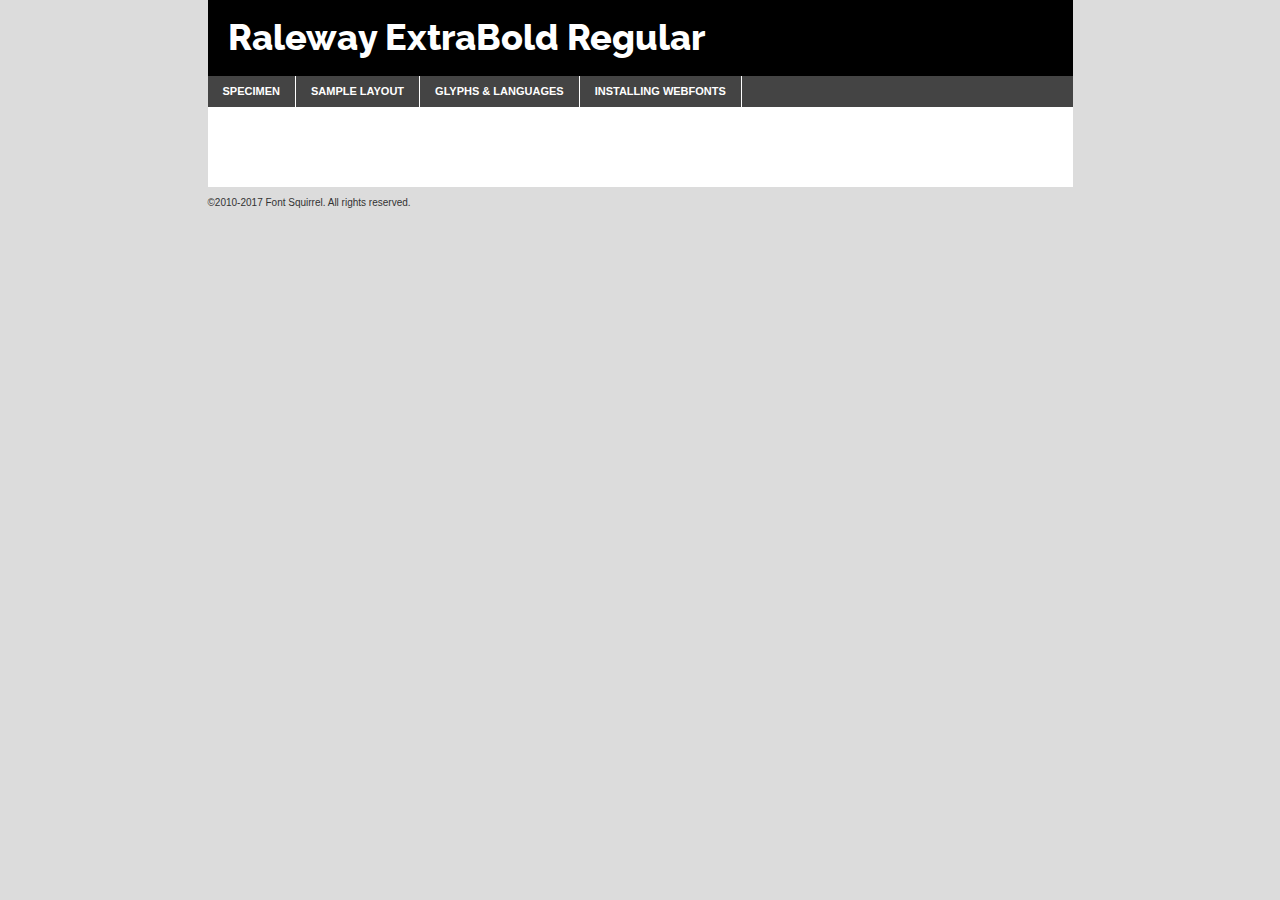
<file: fonts/raleway/extrabold/raleway-extrabold-demo.html>
<!DOCTYPE html PUBLIC "-//W3C//DTD XHTML 1.0 Transitional//EN"
	"http://www.w3.org/TR/xhtml1/DTD/xhtml1-transitional.dtd">

<html xmlns="http://www.w3.org/1999/xhtml" xml:lang="en" lang="en">
<head>
	<meta http-equiv="Content-Type" content="text/html; charset=utf-8" />
	<script src="http://ajax.googleapis.com/ajax/libs/jquery/1.7.2/jquery.min.js" type="text/javascript" charset="utf-8"></script>
	<script type="text/javascript">
	(function($){$.fn.easyTabs=function(option){var param=jQuery.extend({fadeSpeed:"fast",defaultContent:1,activeClass:'active'},option);$(this).each(function(){var thisId="#"+this.id;if(param.defaultContent==''){param.defaultContent=1;}
	if(typeof param.defaultContent=="number")
	{var defaultTab=$(thisId+" .tabs li:eq("+(param.defaultContent-1)+") a").attr('href').substr(1);}else{var defaultTab=param.defaultContent;}
	$(thisId+" .tabs li a").each(function(){var tabToHide=$(this).attr('href').substr(1);$("#"+tabToHide).addClass('easytabs-tab-content');});hideAll();changeContent(defaultTab);function hideAll(){$(thisId+" .easytabs-tab-content").hide();}
	function changeContent(tabId){hideAll();$(thisId+" .tabs li").removeClass(param.activeClass);$(thisId+" .tabs li a[href=#"+tabId+"]").closest('li').addClass(param.activeClass);if(param.fadeSpeed!="none")
	{$(thisId+" #"+tabId).fadeIn(param.fadeSpeed);}else{$(thisId+" #"+tabId).show();}}
	$(thisId+" .tabs li").click(function(){var tabId=$(this).find('a').attr('href').substr(1);changeContent(tabId);return false;});});}})(jQuery);
	</script>
	<link rel="stylesheet" href="specimen_files/specimen_stylesheet.css" type="text/css" charset="utf-8" />
	<link rel="stylesheet" href="stylesheet.css" type="text/css" charset="utf-8" />

	<style type="text/css">
					body{
				font-family: 'raleway_extraboldregular';
							}
		</style>

	<title>Raleway ExtraBold Regular Specimen</title>
	
	
	<script type="text/javascript" charset="utf-8">
		$(document).ready(function() {
			$('#container').easyTabs({defaultContent:1});
		});
	</script>
</head>

<body>
<div id="container">
	<div id="header">
		Raleway ExtraBold Regular	</div>
	<ul class="tabs">
		<li><a href="#specimen">Specimen</a></li>
		<li><a href="#layout">Sample Layout</a></li>
				<li><a href="#glyphs">Glyphs &amp; Languages</a></li>
		<li><a href="#installing">Installing Webfonts</a></li>
		
	</ul>
	
	<div id="main_content">

		
			<div id="specimen">
		
				<div class="section">
					<div class="grid12 firstcol">
						<div class="huge">AaBb</div>
					</div>
				</div>
		
				<div class="section">
					<div class="glyph_range">A&#x200B;B&#x200b;C&#x200b;D&#x200b;E&#x200b;F&#x200b;G&#x200b;H&#x200b;I&#x200b;J&#x200b;K&#x200b;L&#x200b;M&#x200b;N&#x200b;O&#x200b;P&#x200b;Q&#x200b;R&#x200b;S&#x200b;T&#x200b;U&#x200b;V&#x200b;W&#x200b;X&#x200b;Y&#x200b;Z&#x200b;a&#x200b;b&#x200b;c&#x200b;d&#x200b;e&#x200b;f&#x200b;g&#x200b;h&#x200b;i&#x200b;j&#x200b;k&#x200b;l&#x200b;m&#x200b;n&#x200b;o&#x200b;p&#x200b;q&#x200b;r&#x200b;s&#x200b;t&#x200b;u&#x200b;v&#x200b;w&#x200b;x&#x200b;y&#x200b;z&#x200b;1&#x200b;2&#x200b;3&#x200b;4&#x200b;5&#x200b;6&#x200b;7&#x200b;8&#x200b;9&#x200b;0&#x200b;&amp;&#x200b;.&#x200b;,&#x200b;?&#x200b;!&#x200b;&#64;&#x200b;(&#x200b;)&#x200b;#&#x200b;$&#x200b;%&#x200b;*&#x200b;+&#x200b;-&#x200b;=&#x200b;:&#x200b;;</div>
				</div>
				<div class="section">
					<div class="grid12 firstcol">
						<table class="sample_table">
							<tr><td>10</td><td class="size10">abcdefghijklmnopqrstuvwxyzABCDEFGHIJKLMNOPQRSTUVWXYZ0123456789abcdefghijklmnopqrstuvwxyzABCDEFGHIJKLMNOPQRSTUVWXYZ0123456789abcdefghijklmnopqrstuvwxyzABCDEFGHIJKLMNOPQRSTUVWXYZ</td></tr>
							<tr><td>11</td><td class="size11">abcdefghijklmnopqrstuvwxyzABCDEFGHIJKLMNOPQRSTUVWXYZ0123456789abcdefghijklmnopqrstuvwxyzABCDEFGHIJKLMNOPQRSTUVWXYZ0123456789abcdefghijklmnopqrstuvwxyzABCDEFGHIJKLMNOPQRSTUVWXYZ</td></tr>
							<tr><td>12</td><td class="size12">abcdefghijklmnopqrstuvwxyzABCDEFGHIJKLMNOPQRSTUVWXYZ0123456789abcdefghijklmnopqrstuvwxyzABCDEFGHIJKLMNOPQRSTUVWXYZ0123456789abcdefghijklmnopqrstuvwxyzABCDEFGHIJKLMNOPQRSTUVWXYZ</td></tr>
							<tr><td>13</td><td class="size13">abcdefghijklmnopqrstuvwxyzABCDEFGHIJKLMNOPQRSTUVWXYZ0123456789abcdefghijklmnopqrstuvwxyzABCDEFGHIJKLMNOPQRSTUVWXYZ0123456789abcdefghijklmnopqrstuvwxyzABCDEFGHIJKLMNOPQRSTUVWXYZ</td></tr>
							<tr><td>14</td><td class="size14">abcdefghijklmnopqrstuvwxyzABCDEFGHIJKLMNOPQRSTUVWXYZ0123456789abcdefghijklmnopqrstuvwxyzABCDEFGHIJKLMNOPQRSTUVWXYZ0123456789abcdefghijklmnopqrstuvwxyzABCDEFGHIJKLMNOPQRSTUVWXYZ</td></tr>
							<tr><td>16</td><td class="size16">abcdefghijklmnopqrstuvwxyzABCDEFGHIJKLMNOPQRSTUVWXYZ0123456789abcdefghijklmnopqrstuvwxyzABCDEFGHIJKLMNOPQRSTUVWXYZ</td></tr>
							<tr><td>18</td><td class="size18">abcdefghijklmnopqrstuvwxyzABCDEFGHIJKLMNOPQRSTUVWXYZ0123456789abcdefghijklmnopqrstuvwxyzABCDEFGHIJKLMNOPQRSTUVWXYZ</td></tr>
							<tr><td>20</td><td class="size20">abcdefghijklmnopqrstuvwxyzABCDEFGHIJKLMNOPQRSTUVWXYZ0123456789abcdefghijklmnopqrstuvwxyzABCDEFGHIJKLMNOPQRSTUVWXYZ</td></tr>
							<tr><td>24</td><td class="size24">abcdefghijklmnopqrstuvwxyzABCDEFGHIJKLMNOPQRSTUVWXYZ0123456789abcdefghijklmnopqrstuvwxyzABCDEFGHIJKLMNOPQRSTUVWXYZ</td></tr>
							<tr><td>30</td><td class="size30">abcdefghijklmnopqrstuvwxyzABCDEFGHIJKLMNOPQRSTUVWXYZ0123456789abcdefghijklmnopqrstuvwxyzABCDEFGHIJKLMNOPQRSTUVWXYZ</td></tr>
							<tr><td>36</td><td class="size36">abcdefghijklmnopqrstuvwxyzABCDEFGHIJKLMNOPQRSTUVWXYZ0123456789abcdefghijklmnopqrstuvwxyzABCDEFGHIJKLMNOPQRSTUVWXYZ</td></tr>
							<tr><td>48</td><td class="size48">abcdefghijklmnopqrstuvwxyzABCDEFGHIJKLMNOPQRSTUVWXYZ0123456789abcdefghijklmnopqrstuvwxyzABCDEFGHIJKLMNOPQRSTUVWXYZ</td></tr>
							<tr><td>60</td><td class="size60">abcdefghijklmnopqrstuvwxyzABCDEFGHIJKLMNOPQRSTUVWXYZ0123456789abcdefghijklmnopqrstuvwxyzABCDEFGHIJKLMNOPQRSTUVWXYZ</td></tr>
							<tr><td>72</td><td class="size72">abcdefghijklmnopqrstuvwxyzABCDEFGHIJKLMNOPQRSTUVWXYZ0123456789abcdefghijklmnopqrstuvwxyzABCDEFGHIJKLMNOPQRSTUVWXYZ</td></tr>
							<tr><td>90</td><td class="size90">abcdefghijklmnopqrstuvwxyzABCDEFGHIJKLMNOPQRSTUVWXYZ0123456789abcdefghijklmnopqrstuvwxyzABCDEFGHIJKLMNOPQRSTUVWXYZ</td></tr>
						</table>
				
					</div>
			
				</div>
		
		
		
								<div class="section" id="bodycomparison">


										<div id="xheight">
				<div class="fontbody">&#x25FC;&#x25FC;&#x25FC;&#x25FC;&#x25FC;&#x25FC;&#x25FC;&#x25FC;&#x25FC;&#x25FC;&#x25FC;&#x25FC;&#x25FC;&#x25FC;&#x25FC;&#x25FC;&#x25FC;&#x25FC;&#x25FC;&#x25FC;&#x25FC;&#x25FC;&#x25FC;&#x25FC;&#x25FC;&#x25FC;&#x25FC;&#x25FC;&#x25FC;&#x25FC;&#x25FC;&#x25FC;&#x25FC;&#x25FC;&#x25FC;&#x25FC;&#x25FC;&#x25FC;&#x25FC;&#x25FC;&#x25FC;&#x25FC;&#x25FC;&#x25FC;&#x25FC;&#x25FC;&#x25FC;&#x25FC;&#x25FC;&#x25FC;&#x25FC;&#x25FC;&#x25FC;&#x25FC;&#x25FC;&#x25FC;&#x25FC;&#x25FC;&#x25FC;&#x25FC;&#x25FC;&#x25FC;&#x25FC;&#x25FC;&#x25FC;&#x25FC;&#x25FC;&#x25FC;&#x25FC;&#x25FC;&#x25FC;&#x25FC;&#x25FC;&#x25FC;&#x25FC;&#x25FC;&#x25FC;&#x25FC;&#x25FC;&#x25FC;&#x25FC;&#x25FC;&#x25FC;&#x25FC;&#x25FC;&#x25FC;&#x25FC;&#x25FC;&#x25FC;&#x25FC;&#x25FC;&#x25FC;&#x25FC;&#x25FC;&#x25FC;&#x25FC;&#x25FC;&#x25FC;&#x25FC;body</div><div class="arialbody">body</div><div class="verdanabody">body</div><div class="georgiabody">body</div></div>
										<div class="fontbody" style="z-index:1">
											body<span>Raleway ExtraBold Regular</span>
										</div>
										<div class="arialbody" style="z-index:1">
											body<span>Arial</span>
										</div>
										<div class="verdanabody" style="z-index:1">
											body<span>Verdana</span>
										</div>
										<div class="georgiabody" style="z-index:1">
											body<span>Georgia</span>
										</div>



								</div>
		
		
				<div class="section psample psample_row1" id="">
					
					<div class="grid2 firstcol">
						<p class="size10"><span>10.</span>Aenean lacinia bibendum nulla sed consectetur. Fusce dapibus, tellus ac cursus commodo, tortor mauris condimentum nibh, ut fermentum massa justo sit amet risus. Nullam id dolor id nibh ultricies vehicula ut id elit. Cum sociis natoque penatibus et magnis dis parturient montes, nascetur ridiculus mus. Nulla vitae elit libero, a pharetra augue.</p>
			
					</div>
					<div class="grid3">
						<p class="size11"><span>11.</span>Aenean lacinia bibendum nulla sed consectetur. Fusce dapibus, tellus ac cursus commodo, tortor mauris condimentum nibh, ut fermentum massa justo sit amet risus. Nullam id dolor id nibh ultricies vehicula ut id elit. Cum sociis natoque penatibus et magnis dis parturient montes, nascetur ridiculus mus. Nulla vitae elit libero, a pharetra augue.</p>
			
					</div>
					<div class="grid3">
						<p class="size12"><span>12.</span>Aenean lacinia bibendum nulla sed consectetur. Fusce dapibus, tellus ac cursus commodo, tortor mauris condimentum nibh, ut fermentum massa justo sit amet risus. Nullam id dolor id nibh ultricies vehicula ut id elit. Cum sociis natoque penatibus et magnis dis parturient montes, nascetur ridiculus mus. Nulla vitae elit libero, a pharetra augue.</p>
			
					</div>
					<div class="grid4">
						<p class="size13"><span>13.</span>Aenean lacinia bibendum nulla sed consectetur. Fusce dapibus, tellus ac cursus commodo, tortor mauris condimentum nibh, ut fermentum massa justo sit amet risus. Nullam id dolor id nibh ultricies vehicula ut id elit. Cum sociis natoque penatibus et magnis dis parturient montes, nascetur ridiculus mus. Nulla vitae elit libero, a pharetra augue.</p>
			
					</div>
					<div class="white_blend"></div>
					
				</div>
				<div class="section psample psample_row2" id="">
					<div class="grid3 firstcol">
						<p class="size14"><span>14.</span>Aenean lacinia bibendum nulla sed consectetur. Fusce dapibus, tellus ac cursus commodo, tortor mauris condimentum nibh, ut fermentum massa justo sit amet risus. Nullam id dolor id nibh ultricies vehicula ut id elit. Cum sociis natoque penatibus et magnis dis parturient montes, nascetur ridiculus mus. Nulla vitae elit libero, a pharetra augue.</p>
			
					</div>
					<div class="grid4">
						<p class="size16"><span>16.</span>Aenean lacinia bibendum nulla sed consectetur. Fusce dapibus, tellus ac cursus commodo, tortor mauris condimentum nibh, ut fermentum massa justo sit amet risus. Nullam id dolor id nibh ultricies vehicula ut id elit. Cum sociis natoque penatibus et magnis dis parturient montes, nascetur ridiculus mus. Nulla vitae elit libero, a pharetra augue.</p>
			
					</div>
					<div class="grid5">
						<p class="size18"><span>18.</span>Aenean lacinia bibendum nulla sed consectetur. Fusce dapibus, tellus ac cursus commodo, tortor mauris condimentum nibh, ut fermentum massa justo sit amet risus. Nullam id dolor id nibh ultricies vehicula ut id elit. Cum sociis natoque penatibus et magnis dis parturient montes, nascetur ridiculus mus. Nulla vitae elit libero, a pharetra augue.</p>
			
					</div>

					<div class="white_blend"></div>

				</div>
				
				<div class="section psample psample_row3" id="">
					<div class="grid5 firstcol">
						<p class="size20"><span>20.</span>Aenean lacinia bibendum nulla sed consectetur. Fusce dapibus, tellus ac cursus commodo, tortor mauris condimentum nibh, ut fermentum massa justo sit amet risus. Nullam id dolor id nibh ultricies vehicula ut id elit. Cum sociis natoque penatibus et magnis dis parturient montes, nascetur ridiculus mus. Nulla vitae elit libero, a pharetra augue.</p>
					</div>
					<div class="grid7">
						<p class="size24"><span>24.</span>Aenean lacinia bibendum nulla sed consectetur. Fusce dapibus, tellus ac cursus commodo, tortor mauris condimentum nibh, ut fermentum massa justo sit amet risus. Nullam id dolor id nibh ultricies vehicula ut id elit. Cum sociis natoque penatibus et magnis dis parturient montes, nascetur ridiculus mus. Nulla vitae elit libero, a pharetra augue.</p>
					</div>
					
					<div class="white_blend"></div>
					
				</div>
				
				<div class="section psample psample_row4" id="">
					<div class="grid12 firstcol">
						<p class="size30"><span>30.</span>Aenean lacinia bibendum nulla sed consectetur. Fusce dapibus, tellus ac cursus commodo, tortor mauris condimentum nibh, ut fermentum massa justo sit amet risus. Nullam id dolor id nibh ultricies vehicula ut id elit. Cum sociis natoque penatibus et magnis dis parturient montes, nascetur ridiculus mus. Nulla vitae elit libero, a pharetra augue.</p>
					</div>
					<div class="white_blend"></div>
					
				</div>
				
				
				
				<div class="section psample psample_row1 fullreverse">
					<div class="grid2 firstcol">
						<p class="size10"><span>10.</span>Aenean lacinia bibendum nulla sed consectetur. Fusce dapibus, tellus ac cursus commodo, tortor mauris condimentum nibh, ut fermentum massa justo sit amet risus. Nullam id dolor id nibh ultricies vehicula ut id elit. Cum sociis natoque penatibus et magnis dis parturient montes, nascetur ridiculus mus. Nulla vitae elit libero, a pharetra augue.</p>
			
					</div>
					<div class="grid3">
						<p class="size11"><span>11.</span>Aenean lacinia bibendum nulla sed consectetur. Fusce dapibus, tellus ac cursus commodo, tortor mauris condimentum nibh, ut fermentum massa justo sit amet risus. Nullam id dolor id nibh ultricies vehicula ut id elit. Cum sociis natoque penatibus et magnis dis parturient montes, nascetur ridiculus mus. Nulla vitae elit libero, a pharetra augue.</p>
			
					</div>
					<div class="grid3">
						<p class="size12"><span>12.</span>Aenean lacinia bibendum nulla sed consectetur. Fusce dapibus, tellus ac cursus commodo, tortor mauris condimentum nibh, ut fermentum massa justo sit amet risus. Nullam id dolor id nibh ultricies vehicula ut id elit. Cum sociis natoque penatibus et magnis dis parturient montes, nascetur ridiculus mus. Nulla vitae elit libero, a pharetra augue.</p>
			
					</div>
					<div class="grid4">
						<p class="size13"><span>13.</span>Aenean lacinia bibendum nulla sed consectetur. Fusce dapibus, tellus ac cursus commodo, tortor mauris condimentum nibh, ut fermentum massa justo sit amet risus. Nullam id dolor id nibh ultricies vehicula ut id elit. Cum sociis natoque penatibus et magnis dis parturient montes, nascetur ridiculus mus. Nulla vitae elit libero, a pharetra augue.</p>
			
					</div>
					<div class="black_blend"></div>
					
				</div>
				
				<div class="section psample psample_row2 fullreverse">
					<div class="grid3 firstcol">
						<p class="size14"><span>14.</span>Aenean lacinia bibendum nulla sed consectetur. Fusce dapibus, tellus ac cursus commodo, tortor mauris condimentum nibh, ut fermentum massa justo sit amet risus. Nullam id dolor id nibh ultricies vehicula ut id elit. Cum sociis natoque penatibus et magnis dis parturient montes, nascetur ridiculus mus. Nulla vitae elit libero, a pharetra augue.</p>
			
					</div>
					<div class="grid4">
						<p class="size16"><span>16.</span>Aenean lacinia bibendum nulla sed consectetur. Fusce dapibus, tellus ac cursus commodo, tortor mauris condimentum nibh, ut fermentum massa justo sit amet risus. Nullam id dolor id nibh ultricies vehicula ut id elit. Cum sociis natoque penatibus et magnis dis parturient montes, nascetur ridiculus mus. Nulla vitae elit libero, a pharetra augue.</p>
			
					</div>
					<div class="grid5">
						<p class="size18"><span>18.</span>Aenean lacinia bibendum nulla sed consectetur. Fusce dapibus, tellus ac cursus commodo, tortor mauris condimentum nibh, ut fermentum massa justo sit amet risus. Nullam id dolor id nibh ultricies vehicula ut id elit. Cum sociis natoque penatibus et magnis dis parturient montes, nascetur ridiculus mus. Nulla vitae elit libero, a pharetra augue.</p>
			
					</div>
					<div class="black_blend"></div>

				</div>
				
				<div class="section psample fullreverse psample_row3" id="">
					<div class="grid5 firstcol">
						<p class="size20"><span>20.</span>Aenean lacinia bibendum nulla sed consectetur. Fusce dapibus, tellus ac cursus commodo, tortor mauris condimentum nibh, ut fermentum massa justo sit amet risus. Nullam id dolor id nibh ultricies vehicula ut id elit. Cum sociis natoque penatibus et magnis dis parturient montes, nascetur ridiculus mus. Nulla vitae elit libero, a pharetra augue.</p>
					</div>
					<div class="grid7">
						<p class="size24"><span>24.</span>Aenean lacinia bibendum nulla sed consectetur. Fusce dapibus, tellus ac cursus commodo, tortor mauris condimentum nibh, ut fermentum massa justo sit amet risus. Nullam id dolor id nibh ultricies vehicula ut id elit. Cum sociis natoque penatibus et magnis dis parturient montes, nascetur ridiculus mus. Nulla vitae elit libero, a pharetra augue.</p>
					</div>
					
					<div class="black_blend"></div>
					
				</div>
				
				<div class="section psample fullreverse psample_row4" id="" style="border-bottom: 20px #000 solid;">
					<div class="grid12 firstcol">
						<p class="size30"><span>30.</span>Aenean lacinia bibendum nulla sed consectetur. Fusce dapibus, tellus ac cursus commodo, tortor mauris condimentum nibh, ut fermentum massa justo sit amet risus. Nullam id dolor id nibh ultricies vehicula ut id elit. Cum sociis natoque penatibus et magnis dis parturient montes, nascetur ridiculus mus. Nulla vitae elit libero, a pharetra augue.</p>
					</div>
					<div class="black_blend"></div>
					
				</div>
				
				
				
				
			</div>
			
			<div id="layout">
				
				<div class="section">
					
					<div class="grid12 firstcol">
						<h1>Lorem Ipsum Dolor</h1>
						<h2>Etiam porta sem malesuada magna mollis euismod</h2>
						
						<p class="byline">By <a href="#link">Aenean Lacinia</a></p>
					</div>
				</div>
				<div class="section">
					<div class="grid8 firstcol">
						<p class="large">Donec sed odio dui. Morbi leo risus, porta ac consectetur ac, vestibulum at eros. Fusce dapibus, tellus ac cursus commodo, tortor mauris condimentum nibh, ut fermentum massa justo sit amet risus. </p>

						
						<h3>Pellentesque ornare sem</h3>

						<p>Maecenas sed diam eget risus varius blandit sit amet non magna. Maecenas faucibus mollis interdum. Donec ullamcorper nulla non metus auctor fringilla. Nullam id dolor id nibh ultricies vehicula ut id elit. Nullam id dolor id nibh ultricies vehicula ut id elit. </p>

						<p>Aenean eu leo quam. Pellentesque ornare sem lacinia quam venenatis vestibulum. Lorem ipsum dolor sit amet, consectetur adipiscing elit. Cum sociis natoque penatibus et magnis dis parturient montes, nascetur ridiculus mus. </p>

						<p>Nulla vitae elit libero, a pharetra augue. Praesent commodo cursus magna, vel scelerisque nisl consectetur et. Aenean lacinia bibendum nulla sed consectetur. </p>

						<p>Nullam quis risus eget urna mollis ornare vel eu leo. Nullam quis risus eget urna mollis ornare vel eu leo. Maecenas sed diam eget risus varius blandit sit amet non magna. Donec ullamcorper nulla non metus auctor fringilla. </p>

						<h3>Cras mattis consectetur</h3>

						<p>Aenean eu leo quam. Pellentesque ornare sem lacinia quam venenatis vestibulum. Aenean lacinia bibendum nulla sed consectetur. Integer posuere erat a ante venenatis dapibus posuere velit aliquet. Cras mattis consectetur purus sit amet fermentum. </p>

						<p>Nullam id dolor id nibh ultricies vehicula ut id elit. Nullam quis risus eget urna mollis ornare vel eu leo. Cras mattis consectetur purus sit amet fermentum.</p>
					</div>
					
					<div class="grid4 sidebar">
						
						<div class="box reverse">
							<p class="last">Nullam quis risus eget urna mollis ornare vel eu leo. Donec ullamcorper nulla non metus auctor fringilla. Cras mattis consectetur purus sit amet fermentum. Sed posuere consectetur est at lobortis. Lorem ipsum dolor sit amet, consectetur adipiscing elit. </p>
						</div>
						
						<p class="caption">Maecenas sed diam eget risus varius.</p>

						<p>Vestibulum id ligula porta felis euismod semper. Integer posuere erat a ante venenatis dapibus posuere velit aliquet. Vestibulum id ligula porta felis euismod semper. Sed posuere consectetur est at lobortis. Maecenas sed diam eget risus varius blandit sit amet non magna. Fusce dapibus, tellus ac cursus commodo, tortor mauris condimentum nibh, ut fermentum massa justo sit amet risus. </p>

					

						<p>Duis mollis, est non commodo luctus, nisi erat porttitor ligula, eget lacinia odio sem nec elit. Aenean lacinia bibendum nulla sed consectetur. Vivamus sagittis lacus vel augue laoreet rutrum faucibus dolor auctor. Aenean lacinia bibendum nulla sed consectetur. Nullam quis risus eget urna mollis ornare vel eu leo. </p>

						<p>Praesent commodo cursus magna, vel scelerisque nisl consectetur et. Donec ullamcorper nulla non metus auctor fringilla. Maecenas faucibus mollis interdum. Fusce dapibus, tellus ac cursus commodo, tortor mauris condimentum nibh, ut fermentum massa justo sit amet risus. </p>

					</div>
				</div>
				
			</div>


			



		<div id="glyphs">
			<div class="section">
				<div class="grid12 firstcol">
			
				<h1>Language Support</h1>
				<p>The subset of Raleway ExtraBold Regular in this kit supports the following languages:<br />
			
					Albanian, Basque, Breton, Chamorro, Danish, Dutch, English, Faroese, Finnish, French, Frisian, Galician, German, Icelandic, Italian, Malagasy, Norwegian, Portuguese, Spanish, Alsatian, Aragonese, Arapaho, Arrernte, Asturian, Aymara, Bislama, Cebuano, Corsican, Fijian, French_creole, Genoese, Gilbertese, Greenlandic, Haitian_creole, Hiligaynon, Hmong, Hopi, Ibanag, Iloko_ilokano, Indonesian, Interglossa_glosa, Interlingua, Irish_gaelic, Jerriais, Lojban, Lombard, Luxembourgeois, Manx, Mohawk, Norfolk_pitcairnese, Occitan, Oromo, Pangasinan, Papiamento, Piedmontese, Potawatomi, Rhaeto-romance, Romansh, Rotokas, Sami_lule, Samoan, Sardinian, Scots_gaelic, Seychelles_creole, Shona, Sicilian, Somali, Southern_ndebele, Swahili, Swati_swazi, Tagalog_filipino_pilipino, Tetum, Tok_pisin, Uyghur_latinized, Volapuk, Walloon, Warlpiri, Xhosa, Yapese, Zulu, Latinbasic, Ubasic, Demo				</p>
				<h1>Glyph Chart</h1>
				<p>The subset of Raleway ExtraBold Regular in this kit includes all the glyphs listed below. Unicode entities are included above each glyph to help you insert individual characters into your layout.</p>
				<div id="glyph_chart">
			
																				 <div><p>&amp;#13;</p>&#13;</div>
																				 <div><p>&amp;#32;</p>&#32;</div>
																				 <div><p>&amp;#33;</p>&#33;</div>
																				 <div><p>&amp;#34;</p>&#34;</div>
																				 <div><p>&amp;#35;</p>&#35;</div>
																				 <div><p>&amp;#36;</p>&#36;</div>
																				 <div><p>&amp;#37;</p>&#37;</div>
																				 <div><p>&amp;#38;</p>&#38;</div>
																				 <div><p>&amp;#39;</p>&#39;</div>
																				 <div><p>&amp;#40;</p>&#40;</div>
																				 <div><p>&amp;#41;</p>&#41;</div>
																				 <div><p>&amp;#42;</p>&#42;</div>
																				 <div><p>&amp;#43;</p>&#43;</div>
																				 <div><p>&amp;#44;</p>&#44;</div>
																				 <div><p>&amp;#45;</p>&#45;</div>
																				 <div><p>&amp;#46;</p>&#46;</div>
																				 <div><p>&amp;#47;</p>&#47;</div>
																				 <div><p>&amp;#48;</p>&#48;</div>
																				 <div><p>&amp;#49;</p>&#49;</div>
																				 <div><p>&amp;#50;</p>&#50;</div>
																				 <div><p>&amp;#51;</p>&#51;</div>
																				 <div><p>&amp;#52;</p>&#52;</div>
																				 <div><p>&amp;#53;</p>&#53;</div>
																				 <div><p>&amp;#54;</p>&#54;</div>
																				 <div><p>&amp;#55;</p>&#55;</div>
																				 <div><p>&amp;#56;</p>&#56;</div>
																				 <div><p>&amp;#57;</p>&#57;</div>
																				 <div><p>&amp;#58;</p>&#58;</div>
																				 <div><p>&amp;#59;</p>&#59;</div>
																				 <div><p>&amp;#60;</p>&#60;</div>
																				 <div><p>&amp;#61;</p>&#61;</div>
																				 <div><p>&amp;#62;</p>&#62;</div>
																				 <div><p>&amp;#63;</p>&#63;</div>
																				 <div><p>&amp;#64;</p>&#64;</div>
																				 <div><p>&amp;#65;</p>&#65;</div>
																				 <div><p>&amp;#66;</p>&#66;</div>
																				 <div><p>&amp;#67;</p>&#67;</div>
																				 <div><p>&amp;#68;</p>&#68;</div>
																				 <div><p>&amp;#69;</p>&#69;</div>
																				 <div><p>&amp;#70;</p>&#70;</div>
																				 <div><p>&amp;#71;</p>&#71;</div>
																				 <div><p>&amp;#72;</p>&#72;</div>
																				 <div><p>&amp;#73;</p>&#73;</div>
																				 <div><p>&amp;#74;</p>&#74;</div>
																				 <div><p>&amp;#75;</p>&#75;</div>
																				 <div><p>&amp;#76;</p>&#76;</div>
																				 <div><p>&amp;#77;</p>&#77;</div>
																				 <div><p>&amp;#78;</p>&#78;</div>
																				 <div><p>&amp;#79;</p>&#79;</div>
																				 <div><p>&amp;#80;</p>&#80;</div>
																				 <div><p>&amp;#81;</p>&#81;</div>
																				 <div><p>&amp;#82;</p>&#82;</div>
																				 <div><p>&amp;#83;</p>&#83;</div>
																				 <div><p>&amp;#84;</p>&#84;</div>
																				 <div><p>&amp;#85;</p>&#85;</div>
																				 <div><p>&amp;#86;</p>&#86;</div>
																				 <div><p>&amp;#87;</p>&#87;</div>
																				 <div><p>&amp;#88;</p>&#88;</div>
																				 <div><p>&amp;#89;</p>&#89;</div>
																				 <div><p>&amp;#90;</p>&#90;</div>
																				 <div><p>&amp;#91;</p>&#91;</div>
																				 <div><p>&amp;#92;</p>&#92;</div>
																				 <div><p>&amp;#93;</p>&#93;</div>
																				 <div><p>&amp;#94;</p>&#94;</div>
																				 <div><p>&amp;#95;</p>&#95;</div>
																				 <div><p>&amp;#96;</p>&#96;</div>
																				 <div><p>&amp;#97;</p>&#97;</div>
																				 <div><p>&amp;#98;</p>&#98;</div>
																				 <div><p>&amp;#99;</p>&#99;</div>
																				 <div><p>&amp;#100;</p>&#100;</div>
																				 <div><p>&amp;#101;</p>&#101;</div>
																				 <div><p>&amp;#102;</p>&#102;</div>
																				 <div><p>&amp;#103;</p>&#103;</div>
																				 <div><p>&amp;#104;</p>&#104;</div>
																				 <div><p>&amp;#105;</p>&#105;</div>
																				 <div><p>&amp;#106;</p>&#106;</div>
																				 <div><p>&amp;#107;</p>&#107;</div>
																				 <div><p>&amp;#108;</p>&#108;</div>
																				 <div><p>&amp;#109;</p>&#109;</div>
																				 <div><p>&amp;#110;</p>&#110;</div>
																				 <div><p>&amp;#111;</p>&#111;</div>
																				 <div><p>&amp;#112;</p>&#112;</div>
																				 <div><p>&amp;#113;</p>&#113;</div>
																				 <div><p>&amp;#114;</p>&#114;</div>
																				 <div><p>&amp;#115;</p>&#115;</div>
																				 <div><p>&amp;#116;</p>&#116;</div>
																				 <div><p>&amp;#117;</p>&#117;</div>
																				 <div><p>&amp;#118;</p>&#118;</div>
																				 <div><p>&amp;#119;</p>&#119;</div>
																				 <div><p>&amp;#120;</p>&#120;</div>
																				 <div><p>&amp;#121;</p>&#121;</div>
																				 <div><p>&amp;#122;</p>&#122;</div>
																				 <div><p>&amp;#123;</p>&#123;</div>
																				 <div><p>&amp;#124;</p>&#124;</div>
																				 <div><p>&amp;#125;</p>&#125;</div>
																				 <div><p>&amp;#126;</p>&#126;</div>
																				 <div><p>&amp;#160;</p>&#160;</div>
																				 <div><p>&amp;#161;</p>&#161;</div>
																				 <div><p>&amp;#162;</p>&#162;</div>
																				 <div><p>&amp;#163;</p>&#163;</div>
																				 <div><p>&amp;#164;</p>&#164;</div>
																				 <div><p>&amp;#165;</p>&#165;</div>
																				 <div><p>&amp;#166;</p>&#166;</div>
																				 <div><p>&amp;#167;</p>&#167;</div>
																				 <div><p>&amp;#168;</p>&#168;</div>
																				 <div><p>&amp;#169;</p>&#169;</div>
																				 <div><p>&amp;#170;</p>&#170;</div>
																				 <div><p>&amp;#171;</p>&#171;</div>
																				 <div><p>&amp;#172;</p>&#172;</div>
																				 <div><p>&amp;#173;</p>&#173;</div>
																				 <div><p>&amp;#174;</p>&#174;</div>
																				 <div><p>&amp;#175;</p>&#175;</div>
																				 <div><p>&amp;#176;</p>&#176;</div>
																				 <div><p>&amp;#177;</p>&#177;</div>
																				 <div><p>&amp;#178;</p>&#178;</div>
																				 <div><p>&amp;#179;</p>&#179;</div>
																				 <div><p>&amp;#180;</p>&#180;</div>
																				 <div><p>&amp;#181;</p>&#181;</div>
																				 <div><p>&amp;#182;</p>&#182;</div>
																				 <div><p>&amp;#183;</p>&#183;</div>
																				 <div><p>&amp;#184;</p>&#184;</div>
																				 <div><p>&amp;#185;</p>&#185;</div>
																				 <div><p>&amp;#186;</p>&#186;</div>
																				 <div><p>&amp;#187;</p>&#187;</div>
																				 <div><p>&amp;#188;</p>&#188;</div>
																				 <div><p>&amp;#189;</p>&#189;</div>
																				 <div><p>&amp;#190;</p>&#190;</div>
																				 <div><p>&amp;#191;</p>&#191;</div>
																				 <div><p>&amp;#192;</p>&#192;</div>
																				 <div><p>&amp;#193;</p>&#193;</div>
																				 <div><p>&amp;#194;</p>&#194;</div>
																				 <div><p>&amp;#195;</p>&#195;</div>
																				 <div><p>&amp;#196;</p>&#196;</div>
																				 <div><p>&amp;#197;</p>&#197;</div>
																				 <div><p>&amp;#198;</p>&#198;</div>
																				 <div><p>&amp;#199;</p>&#199;</div>
																				 <div><p>&amp;#200;</p>&#200;</div>
																				 <div><p>&amp;#201;</p>&#201;</div>
																				 <div><p>&amp;#202;</p>&#202;</div>
																				 <div><p>&amp;#203;</p>&#203;</div>
																				 <div><p>&amp;#204;</p>&#204;</div>
																				 <div><p>&amp;#205;</p>&#205;</div>
																				 <div><p>&amp;#206;</p>&#206;</div>
																				 <div><p>&amp;#207;</p>&#207;</div>
																				 <div><p>&amp;#208;</p>&#208;</div>
																				 <div><p>&amp;#209;</p>&#209;</div>
																				 <div><p>&amp;#210;</p>&#210;</div>
																				 <div><p>&amp;#211;</p>&#211;</div>
																				 <div><p>&amp;#212;</p>&#212;</div>
																				 <div><p>&amp;#213;</p>&#213;</div>
																				 <div><p>&amp;#214;</p>&#214;</div>
																				 <div><p>&amp;#215;</p>&#215;</div>
																				 <div><p>&amp;#216;</p>&#216;</div>
																				 <div><p>&amp;#217;</p>&#217;</div>
																				 <div><p>&amp;#218;</p>&#218;</div>
																				 <div><p>&amp;#219;</p>&#219;</div>
																				 <div><p>&amp;#220;</p>&#220;</div>
																				 <div><p>&amp;#221;</p>&#221;</div>
																				 <div><p>&amp;#222;</p>&#222;</div>
																				 <div><p>&amp;#223;</p>&#223;</div>
																				 <div><p>&amp;#224;</p>&#224;</div>
																				 <div><p>&amp;#225;</p>&#225;</div>
																				 <div><p>&amp;#226;</p>&#226;</div>
																				 <div><p>&amp;#227;</p>&#227;</div>
																				 <div><p>&amp;#228;</p>&#228;</div>
																				 <div><p>&amp;#229;</p>&#229;</div>
																				 <div><p>&amp;#230;</p>&#230;</div>
																				 <div><p>&amp;#231;</p>&#231;</div>
																				 <div><p>&amp;#232;</p>&#232;</div>
																				 <div><p>&amp;#233;</p>&#233;</div>
																				 <div><p>&amp;#234;</p>&#234;</div>
																				 <div><p>&amp;#235;</p>&#235;</div>
																				 <div><p>&amp;#236;</p>&#236;</div>
																				 <div><p>&amp;#237;</p>&#237;</div>
																				 <div><p>&amp;#238;</p>&#238;</div>
																				 <div><p>&amp;#239;</p>&#239;</div>
																				 <div><p>&amp;#240;</p>&#240;</div>
																				 <div><p>&amp;#241;</p>&#241;</div>
																				 <div><p>&amp;#242;</p>&#242;</div>
																				 <div><p>&amp;#243;</p>&#243;</div>
																				 <div><p>&amp;#244;</p>&#244;</div>
																				 <div><p>&amp;#245;</p>&#245;</div>
																				 <div><p>&amp;#246;</p>&#246;</div>
																				 <div><p>&amp;#247;</p>&#247;</div>
																				 <div><p>&amp;#248;</p>&#248;</div>
																				 <div><p>&amp;#249;</p>&#249;</div>
																				 <div><p>&amp;#250;</p>&#250;</div>
																				 <div><p>&amp;#251;</p>&#251;</div>
																				 <div><p>&amp;#252;</p>&#252;</div>
																				 <div><p>&amp;#253;</p>&#253;</div>
																				 <div><p>&amp;#254;</p>&#254;</div>
																				 <div><p>&amp;#255;</p>&#255;</div>
																				 <div><p>&amp;#338;</p>&#338;</div>
																				 <div><p>&amp;#339;</p>&#339;</div>
																				 <div><p>&amp;#376;</p>&#376;</div>
																				 <div><p>&amp;#710;</p>&#710;</div>
																				 <div><p>&amp;#732;</p>&#732;</div>
																				 <div><p>&amp;#8192;</p>&#8192;</div>
																				 <div><p>&amp;#8193;</p>&#8193;</div>
																				 <div><p>&amp;#8194;</p>&#8194;</div>
																				 <div><p>&amp;#8195;</p>&#8195;</div>
																				 <div><p>&amp;#8196;</p>&#8196;</div>
																				 <div><p>&amp;#8197;</p>&#8197;</div>
																				 <div><p>&amp;#8198;</p>&#8198;</div>
																				 <div><p>&amp;#8199;</p>&#8199;</div>
																				 <div><p>&amp;#8200;</p>&#8200;</div>
																				 <div><p>&amp;#8201;</p>&#8201;</div>
																				 <div><p>&amp;#8202;</p>&#8202;</div>
																				 <div><p>&amp;#8208;</p>&#8208;</div>
																				 <div><p>&amp;#8209;</p>&#8209;</div>
																				 <div><p>&amp;#8210;</p>&#8210;</div>
																				 <div><p>&amp;#8211;</p>&#8211;</div>
																				 <div><p>&amp;#8212;</p>&#8212;</div>
																				 <div><p>&amp;#8216;</p>&#8216;</div>
																				 <div><p>&amp;#8217;</p>&#8217;</div>
																				 <div><p>&amp;#8218;</p>&#8218;</div>
																				 <div><p>&amp;#8220;</p>&#8220;</div>
																				 <div><p>&amp;#8221;</p>&#8221;</div>
																				 <div><p>&amp;#8222;</p>&#8222;</div>
																				 <div><p>&amp;#8226;</p>&#8226;</div>
																				 <div><p>&amp;#8230;</p>&#8230;</div>
																				 <div><p>&amp;#8239;</p>&#8239;</div>
																				 <div><p>&amp;#8249;</p>&#8249;</div>
																				 <div><p>&amp;#8250;</p>&#8250;</div>
																				 <div><p>&amp;#8287;</p>&#8287;</div>
																				 <div><p>&amp;#8364;</p>&#8364;</div>
																				 <div><p>&amp;#8482;</p>&#8482;</div>
																				 <div><p>&amp;#9724;</p>&#9724;</div>
																				 <div><p>&amp;#64257;</p>&#64257;</div>
																				 <div><p>&amp;#64258;</p>&#64258;</div>
																				 <div><p>&amp;#64259;</p>&#64259;</div>
																				 <div><p>&amp;#64260;</p>&#64260;</div>
																																						</div>	
				</div>
		
		
			</div>
		</div>
		
		
		<div id="specs">
			
		</div>
	
		<div id="installing">
			<div class="section">
				<div class="grid7 firstcol">
					<h1>Installing Webfonts</h1>
					
					<p>Webfonts are supported by all major browser platforms but not all in the same way. There are currently four different font formats that must be included in order to target all browsers. This includes TTF, WOFF, EOT and SVG.</p>
					
					<h2>1. Upload your webfonts</h2>
					<p>You must upload your webfont kit to your website. They should be in or near the same directory as your CSS files.</p>
					
					<h2>2. Include the webfont stylesheet</h2>
					<p>A special CSS @font-face declaration helps the various browsers select the appropriate font it needs without causing you a bunch of headaches. Learn more about this syntax by reading the <a href="https://www.fontspring.com/blog/further-hardening-of-the-bulletproof-syntax">Fontspring blog post</a> about it. The code for it is as follows:</p>


<code>
@font-face{ 
	font-family: 'MyWebFont';
	src: url('WebFont.eot');
	src: url('WebFont.eot?#iefix') format('embedded-opentype'),
	     url('WebFont.woff') format('woff'),
	     url('WebFont.ttf') format('truetype'),
	     url('WebFont.svg#webfont') format('svg');
}
</code>

	<p>We've already gone ahead and generated the code for you. All you have to do is link to the stylesheet in your HTML, like this:</p>
	<code>&lt;link rel=&quot;stylesheet&quot; href=&quot;stylesheet.css&quot; type=&quot;text/css&quot; charset=&quot;utf-8&quot; /&gt;</code>

					<h2>3. Modify your own stylesheet</h2>
					<p>To take advantage of your new fonts, you must tell your stylesheet to use them. Look at the original @font-face declaration above and find the property called "font-family." The name linked there will be what you use to reference the font. Prepend that webfont name to the font stack in the "font-family" property, inside the selector you want to change. For example:</p>
<code>p { font-family: 'WebFont', Arial, sans-serif; }</code>

<h2>4. Test</h2>
<p>Getting webfonts to work cross-browser <em>can</em> be tricky. Use the information in the sidebar to help you if you find that fonts aren't loading in a particular browser.</p>
				</div>
				
				<div class="grid5 sidebar">
					<div class="box">
						<h2>Troubleshooting<br />Font-Face Problems</h2>
						<p>Having trouble getting your webfonts to load in your new website? Here are some tips to sort out what might be the problem.</p>

						<h3>Fonts not showing in any browser</h3>

						<p>This sounds like you need to work on the plumbing. You either did not upload the fonts to the correct directory, or you did not link the fonts properly in the CSS. If you've confirmed that all this is correct and you still have a problem, take a look at your .htaccess file and see if requests are getting intercepted.</p>

						<h3>Fonts not loading in iPhone or iPad</h3>

						<p>The most common problem here is that you are serving the fonts from an IIS server. IIS refuses to serve files that have unknown MIME types. If that is the case, you must set the MIME type for SVG to "image/svg+xml" in the server settings. Follow these instructions from Microsoft if you need help.</p>

						<h3>Fonts not loading in Firefox</h3>

						<p>The primary reason for this failure? You are still using a version Firefox older than 3.5. So upgrade already! If that isn't it, then you are very likely serving fonts from a different domain. Firefox requires that all font assets be served from the same domain. Lastly it is possible that you need to add WOFF to your list of MIME types (if you are serving via IIS.)</p>

						<h3>Fonts not loading in IE</h3>

						<p>Are you looking at Internet Explorer on an actual Windows machine or are you cheating by using a service like Adobe BrowserLab? Many of these screenshot services do not render @font-face for IE. Best to test it on a real machine.</p>

						<h3>Fonts not loading in IE9</h3>

						<p>IE9, like Firefox, requires that fonts be served from the same domain as the website. Make sure that is the case.</p>
					</div>
				</div>
			</div>
			
		</div>
	
	</div>
	<div id="footer">
		<p>&copy;2010-2017 Font Squirrel. All rights reserved.</p>
	</div>
</div>
</body>
</html>
</file>
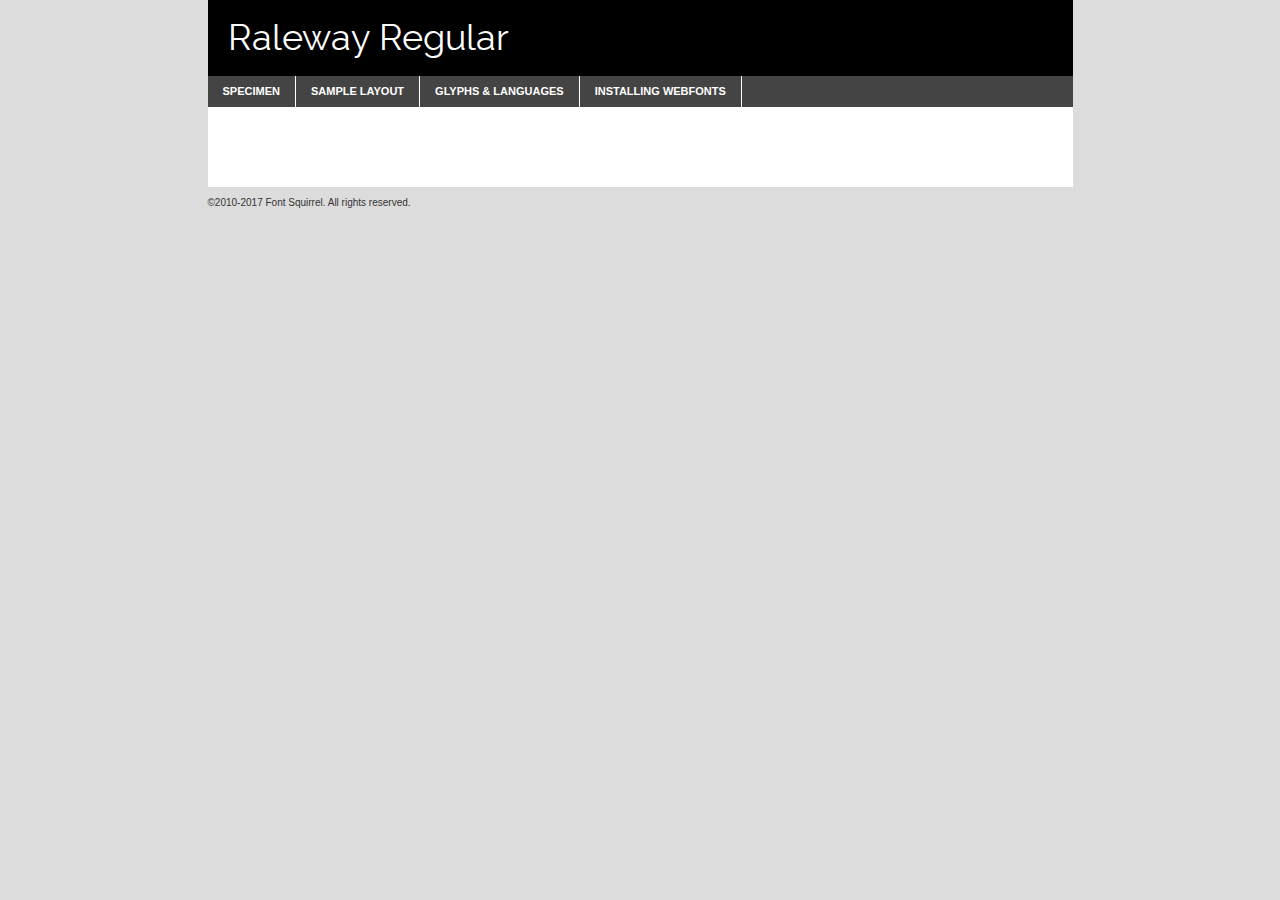
<file: fonts/raleway/regular/raleway-regular-demo.html>
<!DOCTYPE html PUBLIC "-//W3C//DTD XHTML 1.0 Transitional//EN"
	"http://www.w3.org/TR/xhtml1/DTD/xhtml1-transitional.dtd">

<html xmlns="http://www.w3.org/1999/xhtml" xml:lang="en" lang="en">
<head>
	<meta http-equiv="Content-Type" content="text/html; charset=utf-8" />
	<script src="http://ajax.googleapis.com/ajax/libs/jquery/1.7.2/jquery.min.js" type="text/javascript" charset="utf-8"></script>
	<script type="text/javascript">
	(function($){$.fn.easyTabs=function(option){var param=jQuery.extend({fadeSpeed:"fast",defaultContent:1,activeClass:'active'},option);$(this).each(function(){var thisId="#"+this.id;if(param.defaultContent==''){param.defaultContent=1;}
	if(typeof param.defaultContent=="number")
	{var defaultTab=$(thisId+" .tabs li:eq("+(param.defaultContent-1)+") a").attr('href').substr(1);}else{var defaultTab=param.defaultContent;}
	$(thisId+" .tabs li a").each(function(){var tabToHide=$(this).attr('href').substr(1);$("#"+tabToHide).addClass('easytabs-tab-content');});hideAll();changeContent(defaultTab);function hideAll(){$(thisId+" .easytabs-tab-content").hide();}
	function changeContent(tabId){hideAll();$(thisId+" .tabs li").removeClass(param.activeClass);$(thisId+" .tabs li a[href=#"+tabId+"]").closest('li').addClass(param.activeClass);if(param.fadeSpeed!="none")
	{$(thisId+" #"+tabId).fadeIn(param.fadeSpeed);}else{$(thisId+" #"+tabId).show();}}
	$(thisId+" .tabs li").click(function(){var tabId=$(this).find('a').attr('href').substr(1);changeContent(tabId);return false;});});}})(jQuery);
	</script>
	<link rel="stylesheet" href="specimen_files/specimen_stylesheet.css" type="text/css" charset="utf-8" />
	<link rel="stylesheet" href="stylesheet.css" type="text/css" charset="utf-8" />

	<style type="text/css">
					body{
				font-family: 'ralewayregular';
							}
		</style>

	<title>Raleway Regular Specimen</title>
	
	
	<script type="text/javascript" charset="utf-8">
		$(document).ready(function() {
			$('#container').easyTabs({defaultContent:1});
		});
	</script>
</head>

<body>
<div id="container">
	<div id="header">
		Raleway Regular	</div>
	<ul class="tabs">
		<li><a href="#specimen">Specimen</a></li>
		<li><a href="#layout">Sample Layout</a></li>
				<li><a href="#glyphs">Glyphs &amp; Languages</a></li>
		<li><a href="#installing">Installing Webfonts</a></li>
		
	</ul>
	
	<div id="main_content">

		
			<div id="specimen">
		
				<div class="section">
					<div class="grid12 firstcol">
						<div class="huge">AaBb</div>
					</div>
				</div>
		
				<div class="section">
					<div class="glyph_range">A&#x200B;B&#x200b;C&#x200b;D&#x200b;E&#x200b;F&#x200b;G&#x200b;H&#x200b;I&#x200b;J&#x200b;K&#x200b;L&#x200b;M&#x200b;N&#x200b;O&#x200b;P&#x200b;Q&#x200b;R&#x200b;S&#x200b;T&#x200b;U&#x200b;V&#x200b;W&#x200b;X&#x200b;Y&#x200b;Z&#x200b;a&#x200b;b&#x200b;c&#x200b;d&#x200b;e&#x200b;f&#x200b;g&#x200b;h&#x200b;i&#x200b;j&#x200b;k&#x200b;l&#x200b;m&#x200b;n&#x200b;o&#x200b;p&#x200b;q&#x200b;r&#x200b;s&#x200b;t&#x200b;u&#x200b;v&#x200b;w&#x200b;x&#x200b;y&#x200b;z&#x200b;1&#x200b;2&#x200b;3&#x200b;4&#x200b;5&#x200b;6&#x200b;7&#x200b;8&#x200b;9&#x200b;0&#x200b;&amp;&#x200b;.&#x200b;,&#x200b;?&#x200b;!&#x200b;&#64;&#x200b;(&#x200b;)&#x200b;#&#x200b;$&#x200b;%&#x200b;*&#x200b;+&#x200b;-&#x200b;=&#x200b;:&#x200b;;</div>
				</div>
				<div class="section">
					<div class="grid12 firstcol">
						<table class="sample_table">
							<tr><td>10</td><td class="size10">abcdefghijklmnopqrstuvwxyzABCDEFGHIJKLMNOPQRSTUVWXYZ0123456789abcdefghijklmnopqrstuvwxyzABCDEFGHIJKLMNOPQRSTUVWXYZ0123456789abcdefghijklmnopqrstuvwxyzABCDEFGHIJKLMNOPQRSTUVWXYZ</td></tr>
							<tr><td>11</td><td class="size11">abcdefghijklmnopqrstuvwxyzABCDEFGHIJKLMNOPQRSTUVWXYZ0123456789abcdefghijklmnopqrstuvwxyzABCDEFGHIJKLMNOPQRSTUVWXYZ0123456789abcdefghijklmnopqrstuvwxyzABCDEFGHIJKLMNOPQRSTUVWXYZ</td></tr>
							<tr><td>12</td><td class="size12">abcdefghijklmnopqrstuvwxyzABCDEFGHIJKLMNOPQRSTUVWXYZ0123456789abcdefghijklmnopqrstuvwxyzABCDEFGHIJKLMNOPQRSTUVWXYZ0123456789abcdefghijklmnopqrstuvwxyzABCDEFGHIJKLMNOPQRSTUVWXYZ</td></tr>
							<tr><td>13</td><td class="size13">abcdefghijklmnopqrstuvwxyzABCDEFGHIJKLMNOPQRSTUVWXYZ0123456789abcdefghijklmnopqrstuvwxyzABCDEFGHIJKLMNOPQRSTUVWXYZ0123456789abcdefghijklmnopqrstuvwxyzABCDEFGHIJKLMNOPQRSTUVWXYZ</td></tr>
							<tr><td>14</td><td class="size14">abcdefghijklmnopqrstuvwxyzABCDEFGHIJKLMNOPQRSTUVWXYZ0123456789abcdefghijklmnopqrstuvwxyzABCDEFGHIJKLMNOPQRSTUVWXYZ0123456789abcdefghijklmnopqrstuvwxyzABCDEFGHIJKLMNOPQRSTUVWXYZ</td></tr>
							<tr><td>16</td><td class="size16">abcdefghijklmnopqrstuvwxyzABCDEFGHIJKLMNOPQRSTUVWXYZ0123456789abcdefghijklmnopqrstuvwxyzABCDEFGHIJKLMNOPQRSTUVWXYZ</td></tr>
							<tr><td>18</td><td class="size18">abcdefghijklmnopqrstuvwxyzABCDEFGHIJKLMNOPQRSTUVWXYZ0123456789abcdefghijklmnopqrstuvwxyzABCDEFGHIJKLMNOPQRSTUVWXYZ</td></tr>
							<tr><td>20</td><td class="size20">abcdefghijklmnopqrstuvwxyzABCDEFGHIJKLMNOPQRSTUVWXYZ0123456789abcdefghijklmnopqrstuvwxyzABCDEFGHIJKLMNOPQRSTUVWXYZ</td></tr>
							<tr><td>24</td><td class="size24">abcdefghijklmnopqrstuvwxyzABCDEFGHIJKLMNOPQRSTUVWXYZ0123456789abcdefghijklmnopqrstuvwxyzABCDEFGHIJKLMNOPQRSTUVWXYZ</td></tr>
							<tr><td>30</td><td class="size30">abcdefghijklmnopqrstuvwxyzABCDEFGHIJKLMNOPQRSTUVWXYZ0123456789abcdefghijklmnopqrstuvwxyzABCDEFGHIJKLMNOPQRSTUVWXYZ</td></tr>
							<tr><td>36</td><td class="size36">abcdefghijklmnopqrstuvwxyzABCDEFGHIJKLMNOPQRSTUVWXYZ0123456789abcdefghijklmnopqrstuvwxyzABCDEFGHIJKLMNOPQRSTUVWXYZ</td></tr>
							<tr><td>48</td><td class="size48">abcdefghijklmnopqrstuvwxyzABCDEFGHIJKLMNOPQRSTUVWXYZ0123456789abcdefghijklmnopqrstuvwxyzABCDEFGHIJKLMNOPQRSTUVWXYZ</td></tr>
							<tr><td>60</td><td class="size60">abcdefghijklmnopqrstuvwxyzABCDEFGHIJKLMNOPQRSTUVWXYZ0123456789abcdefghijklmnopqrstuvwxyzABCDEFGHIJKLMNOPQRSTUVWXYZ</td></tr>
							<tr><td>72</td><td class="size72">abcdefghijklmnopqrstuvwxyzABCDEFGHIJKLMNOPQRSTUVWXYZ0123456789abcdefghijklmnopqrstuvwxyzABCDEFGHIJKLMNOPQRSTUVWXYZ</td></tr>
							<tr><td>90</td><td class="size90">abcdefghijklmnopqrstuvwxyzABCDEFGHIJKLMNOPQRSTUVWXYZ0123456789abcdefghijklmnopqrstuvwxyzABCDEFGHIJKLMNOPQRSTUVWXYZ</td></tr>
						</table>
				
					</div>
			
				</div>
		
		
		
								<div class="section" id="bodycomparison">


										<div id="xheight">
				<div class="fontbody">&#x25FC;&#x25FC;&#x25FC;&#x25FC;&#x25FC;&#x25FC;&#x25FC;&#x25FC;&#x25FC;&#x25FC;&#x25FC;&#x25FC;&#x25FC;&#x25FC;&#x25FC;&#x25FC;&#x25FC;&#x25FC;&#x25FC;&#x25FC;&#x25FC;&#x25FC;&#x25FC;&#x25FC;&#x25FC;&#x25FC;&#x25FC;&#x25FC;&#x25FC;&#x25FC;&#x25FC;&#x25FC;&#x25FC;&#x25FC;&#x25FC;&#x25FC;&#x25FC;&#x25FC;&#x25FC;&#x25FC;&#x25FC;&#x25FC;&#x25FC;&#x25FC;&#x25FC;&#x25FC;&#x25FC;&#x25FC;&#x25FC;&#x25FC;&#x25FC;&#x25FC;&#x25FC;&#x25FC;&#x25FC;&#x25FC;&#x25FC;&#x25FC;&#x25FC;&#x25FC;&#x25FC;&#x25FC;&#x25FC;&#x25FC;&#x25FC;&#x25FC;&#x25FC;&#x25FC;&#x25FC;&#x25FC;&#x25FC;&#x25FC;&#x25FC;&#x25FC;&#x25FC;&#x25FC;&#x25FC;&#x25FC;&#x25FC;&#x25FC;&#x25FC;&#x25FC;&#x25FC;&#x25FC;&#x25FC;&#x25FC;&#x25FC;&#x25FC;&#x25FC;&#x25FC;&#x25FC;&#x25FC;&#x25FC;&#x25FC;&#x25FC;&#x25FC;&#x25FC;&#x25FC;&#x25FC;body</div><div class="arialbody">body</div><div class="verdanabody">body</div><div class="georgiabody">body</div></div>
										<div class="fontbody" style="z-index:1">
											body<span>Raleway Regular</span>
										</div>
										<div class="arialbody" style="z-index:1">
											body<span>Arial</span>
										</div>
										<div class="verdanabody" style="z-index:1">
											body<span>Verdana</span>
										</div>
										<div class="georgiabody" style="z-index:1">
											body<span>Georgia</span>
										</div>



								</div>
		
		
				<div class="section psample psample_row1" id="">
					
					<div class="grid2 firstcol">
						<p class="size10"><span>10.</span>Aenean lacinia bibendum nulla sed consectetur. Fusce dapibus, tellus ac cursus commodo, tortor mauris condimentum nibh, ut fermentum massa justo sit amet risus. Nullam id dolor id nibh ultricies vehicula ut id elit. Cum sociis natoque penatibus et magnis dis parturient montes, nascetur ridiculus mus. Nulla vitae elit libero, a pharetra augue.</p>
			
					</div>
					<div class="grid3">
						<p class="size11"><span>11.</span>Aenean lacinia bibendum nulla sed consectetur. Fusce dapibus, tellus ac cursus commodo, tortor mauris condimentum nibh, ut fermentum massa justo sit amet risus. Nullam id dolor id nibh ultricies vehicula ut id elit. Cum sociis natoque penatibus et magnis dis parturient montes, nascetur ridiculus mus. Nulla vitae elit libero, a pharetra augue.</p>
			
					</div>
					<div class="grid3">
						<p class="size12"><span>12.</span>Aenean lacinia bibendum nulla sed consectetur. Fusce dapibus, tellus ac cursus commodo, tortor mauris condimentum nibh, ut fermentum massa justo sit amet risus. Nullam id dolor id nibh ultricies vehicula ut id elit. Cum sociis natoque penatibus et magnis dis parturient montes, nascetur ridiculus mus. Nulla vitae elit libero, a pharetra augue.</p>
			
					</div>
					<div class="grid4">
						<p class="size13"><span>13.</span>Aenean lacinia bibendum nulla sed consectetur. Fusce dapibus, tellus ac cursus commodo, tortor mauris condimentum nibh, ut fermentum massa justo sit amet risus. Nullam id dolor id nibh ultricies vehicula ut id elit. Cum sociis natoque penatibus et magnis dis parturient montes, nascetur ridiculus mus. Nulla vitae elit libero, a pharetra augue.</p>
			
					</div>
					<div class="white_blend"></div>
					
				</div>
				<div class="section psample psample_row2" id="">
					<div class="grid3 firstcol">
						<p class="size14"><span>14.</span>Aenean lacinia bibendum nulla sed consectetur. Fusce dapibus, tellus ac cursus commodo, tortor mauris condimentum nibh, ut fermentum massa justo sit amet risus. Nullam id dolor id nibh ultricies vehicula ut id elit. Cum sociis natoque penatibus et magnis dis parturient montes, nascetur ridiculus mus. Nulla vitae elit libero, a pharetra augue.</p>
			
					</div>
					<div class="grid4">
						<p class="size16"><span>16.</span>Aenean lacinia bibendum nulla sed consectetur. Fusce dapibus, tellus ac cursus commodo, tortor mauris condimentum nibh, ut fermentum massa justo sit amet risus. Nullam id dolor id nibh ultricies vehicula ut id elit. Cum sociis natoque penatibus et magnis dis parturient montes, nascetur ridiculus mus. Nulla vitae elit libero, a pharetra augue.</p>
			
					</div>
					<div class="grid5">
						<p class="size18"><span>18.</span>Aenean lacinia bibendum nulla sed consectetur. Fusce dapibus, tellus ac cursus commodo, tortor mauris condimentum nibh, ut fermentum massa justo sit amet risus. Nullam id dolor id nibh ultricies vehicula ut id elit. Cum sociis natoque penatibus et magnis dis parturient montes, nascetur ridiculus mus. Nulla vitae elit libero, a pharetra augue.</p>
			
					</div>

					<div class="white_blend"></div>

				</div>
				
				<div class="section psample psample_row3" id="">
					<div class="grid5 firstcol">
						<p class="size20"><span>20.</span>Aenean lacinia bibendum nulla sed consectetur. Fusce dapibus, tellus ac cursus commodo, tortor mauris condimentum nibh, ut fermentum massa justo sit amet risus. Nullam id dolor id nibh ultricies vehicula ut id elit. Cum sociis natoque penatibus et magnis dis parturient montes, nascetur ridiculus mus. Nulla vitae elit libero, a pharetra augue.</p>
					</div>
					<div class="grid7">
						<p class="size24"><span>24.</span>Aenean lacinia bibendum nulla sed consectetur. Fusce dapibus, tellus ac cursus commodo, tortor mauris condimentum nibh, ut fermentum massa justo sit amet risus. Nullam id dolor id nibh ultricies vehicula ut id elit. Cum sociis natoque penatibus et magnis dis parturient montes, nascetur ridiculus mus. Nulla vitae elit libero, a pharetra augue.</p>
					</div>
					
					<div class="white_blend"></div>
					
				</div>
				
				<div class="section psample psample_row4" id="">
					<div class="grid12 firstcol">
						<p class="size30"><span>30.</span>Aenean lacinia bibendum nulla sed consectetur. Fusce dapibus, tellus ac cursus commodo, tortor mauris condimentum nibh, ut fermentum massa justo sit amet risus. Nullam id dolor id nibh ultricies vehicula ut id elit. Cum sociis natoque penatibus et magnis dis parturient montes, nascetur ridiculus mus. Nulla vitae elit libero, a pharetra augue.</p>
					</div>
					<div class="white_blend"></div>
					
				</div>
				
				
				
				<div class="section psample psample_row1 fullreverse">
					<div class="grid2 firstcol">
						<p class="size10"><span>10.</span>Aenean lacinia bibendum nulla sed consectetur. Fusce dapibus, tellus ac cursus commodo, tortor mauris condimentum nibh, ut fermentum massa justo sit amet risus. Nullam id dolor id nibh ultricies vehicula ut id elit. Cum sociis natoque penatibus et magnis dis parturient montes, nascetur ridiculus mus. Nulla vitae elit libero, a pharetra augue.</p>
			
					</div>
					<div class="grid3">
						<p class="size11"><span>11.</span>Aenean lacinia bibendum nulla sed consectetur. Fusce dapibus, tellus ac cursus commodo, tortor mauris condimentum nibh, ut fermentum massa justo sit amet risus. Nullam id dolor id nibh ultricies vehicula ut id elit. Cum sociis natoque penatibus et magnis dis parturient montes, nascetur ridiculus mus. Nulla vitae elit libero, a pharetra augue.</p>
			
					</div>
					<div class="grid3">
						<p class="size12"><span>12.</span>Aenean lacinia bibendum nulla sed consectetur. Fusce dapibus, tellus ac cursus commodo, tortor mauris condimentum nibh, ut fermentum massa justo sit amet risus. Nullam id dolor id nibh ultricies vehicula ut id elit. Cum sociis natoque penatibus et magnis dis parturient montes, nascetur ridiculus mus. Nulla vitae elit libero, a pharetra augue.</p>
			
					</div>
					<div class="grid4">
						<p class="size13"><span>13.</span>Aenean lacinia bibendum nulla sed consectetur. Fusce dapibus, tellus ac cursus commodo, tortor mauris condimentum nibh, ut fermentum massa justo sit amet risus. Nullam id dolor id nibh ultricies vehicula ut id elit. Cum sociis natoque penatibus et magnis dis parturient montes, nascetur ridiculus mus. Nulla vitae elit libero, a pharetra augue.</p>
			
					</div>
					<div class="black_blend"></div>
					
				</div>
				
				<div class="section psample psample_row2 fullreverse">
					<div class="grid3 firstcol">
						<p class="size14"><span>14.</span>Aenean lacinia bibendum nulla sed consectetur. Fusce dapibus, tellus ac cursus commodo, tortor mauris condimentum nibh, ut fermentum massa justo sit amet risus. Nullam id dolor id nibh ultricies vehicula ut id elit. Cum sociis natoque penatibus et magnis dis parturient montes, nascetur ridiculus mus. Nulla vitae elit libero, a pharetra augue.</p>
			
					</div>
					<div class="grid4">
						<p class="size16"><span>16.</span>Aenean lacinia bibendum nulla sed consectetur. Fusce dapibus, tellus ac cursus commodo, tortor mauris condimentum nibh, ut fermentum massa justo sit amet risus. Nullam id dolor id nibh ultricies vehicula ut id elit. Cum sociis natoque penatibus et magnis dis parturient montes, nascetur ridiculus mus. Nulla vitae elit libero, a pharetra augue.</p>
			
					</div>
					<div class="grid5">
						<p class="size18"><span>18.</span>Aenean lacinia bibendum nulla sed consectetur. Fusce dapibus, tellus ac cursus commodo, tortor mauris condimentum nibh, ut fermentum massa justo sit amet risus. Nullam id dolor id nibh ultricies vehicula ut id elit. Cum sociis natoque penatibus et magnis dis parturient montes, nascetur ridiculus mus. Nulla vitae elit libero, a pharetra augue.</p>
			
					</div>
					<div class="black_blend"></div>

				</div>
				
				<div class="section psample fullreverse psample_row3" id="">
					<div class="grid5 firstcol">
						<p class="size20"><span>20.</span>Aenean lacinia bibendum nulla sed consectetur. Fusce dapibus, tellus ac cursus commodo, tortor mauris condimentum nibh, ut fermentum massa justo sit amet risus. Nullam id dolor id nibh ultricies vehicula ut id elit. Cum sociis natoque penatibus et magnis dis parturient montes, nascetur ridiculus mus. Nulla vitae elit libero, a pharetra augue.</p>
					</div>
					<div class="grid7">
						<p class="size24"><span>24.</span>Aenean lacinia bibendum nulla sed consectetur. Fusce dapibus, tellus ac cursus commodo, tortor mauris condimentum nibh, ut fermentum massa justo sit amet risus. Nullam id dolor id nibh ultricies vehicula ut id elit. Cum sociis natoque penatibus et magnis dis parturient montes, nascetur ridiculus mus. Nulla vitae elit libero, a pharetra augue.</p>
					</div>
					
					<div class="black_blend"></div>
					
				</div>
				
				<div class="section psample fullreverse psample_row4" id="" style="border-bottom: 20px #000 solid;">
					<div class="grid12 firstcol">
						<p class="size30"><span>30.</span>Aenean lacinia bibendum nulla sed consectetur. Fusce dapibus, tellus ac cursus commodo, tortor mauris condimentum nibh, ut fermentum massa justo sit amet risus. Nullam id dolor id nibh ultricies vehicula ut id elit. Cum sociis natoque penatibus et magnis dis parturient montes, nascetur ridiculus mus. Nulla vitae elit libero, a pharetra augue.</p>
					</div>
					<div class="black_blend"></div>
					
				</div>
				
				
				
				
			</div>
			
			<div id="layout">
				
				<div class="section">
					
					<div class="grid12 firstcol">
						<h1>Lorem Ipsum Dolor</h1>
						<h2>Etiam porta sem malesuada magna mollis euismod</h2>
						
						<p class="byline">By <a href="#link">Aenean Lacinia</a></p>
					</div>
				</div>
				<div class="section">
					<div class="grid8 firstcol">
						<p class="large">Donec sed odio dui. Morbi leo risus, porta ac consectetur ac, vestibulum at eros. Fusce dapibus, tellus ac cursus commodo, tortor mauris condimentum nibh, ut fermentum massa justo sit amet risus. </p>

						
						<h3>Pellentesque ornare sem</h3>

						<p>Maecenas sed diam eget risus varius blandit sit amet non magna. Maecenas faucibus mollis interdum. Donec ullamcorper nulla non metus auctor fringilla. Nullam id dolor id nibh ultricies vehicula ut id elit. Nullam id dolor id nibh ultricies vehicula ut id elit. </p>

						<p>Aenean eu leo quam. Pellentesque ornare sem lacinia quam venenatis vestibulum. Lorem ipsum dolor sit amet, consectetur adipiscing elit. Cum sociis natoque penatibus et magnis dis parturient montes, nascetur ridiculus mus. </p>

						<p>Nulla vitae elit libero, a pharetra augue. Praesent commodo cursus magna, vel scelerisque nisl consectetur et. Aenean lacinia bibendum nulla sed consectetur. </p>

						<p>Nullam quis risus eget urna mollis ornare vel eu leo. Nullam quis risus eget urna mollis ornare vel eu leo. Maecenas sed diam eget risus varius blandit sit amet non magna. Donec ullamcorper nulla non metus auctor fringilla. </p>

						<h3>Cras mattis consectetur</h3>

						<p>Aenean eu leo quam. Pellentesque ornare sem lacinia quam venenatis vestibulum. Aenean lacinia bibendum nulla sed consectetur. Integer posuere erat a ante venenatis dapibus posuere velit aliquet. Cras mattis consectetur purus sit amet fermentum. </p>

						<p>Nullam id dolor id nibh ultricies vehicula ut id elit. Nullam quis risus eget urna mollis ornare vel eu leo. Cras mattis consectetur purus sit amet fermentum.</p>
					</div>
					
					<div class="grid4 sidebar">
						
						<div class="box reverse">
							<p class="last">Nullam quis risus eget urna mollis ornare vel eu leo. Donec ullamcorper nulla non metus auctor fringilla. Cras mattis consectetur purus sit amet fermentum. Sed posuere consectetur est at lobortis. Lorem ipsum dolor sit amet, consectetur adipiscing elit. </p>
						</div>
						
						<p class="caption">Maecenas sed diam eget risus varius.</p>

						<p>Vestibulum id ligula porta felis euismod semper. Integer posuere erat a ante venenatis dapibus posuere velit aliquet. Vestibulum id ligula porta felis euismod semper. Sed posuere consectetur est at lobortis. Maecenas sed diam eget risus varius blandit sit amet non magna. Fusce dapibus, tellus ac cursus commodo, tortor mauris condimentum nibh, ut fermentum massa justo sit amet risus. </p>

					

						<p>Duis mollis, est non commodo luctus, nisi erat porttitor ligula, eget lacinia odio sem nec elit. Aenean lacinia bibendum nulla sed consectetur. Vivamus sagittis lacus vel augue laoreet rutrum faucibus dolor auctor. Aenean lacinia bibendum nulla sed consectetur. Nullam quis risus eget urna mollis ornare vel eu leo. </p>

						<p>Praesent commodo cursus magna, vel scelerisque nisl consectetur et. Donec ullamcorper nulla non metus auctor fringilla. Maecenas faucibus mollis interdum. Fusce dapibus, tellus ac cursus commodo, tortor mauris condimentum nibh, ut fermentum massa justo sit amet risus. </p>

					</div>
				</div>
				
			</div>


			



		<div id="glyphs">
			<div class="section">
				<div class="grid12 firstcol">
			
				<h1>Language Support</h1>
				<p>The subset of Raleway Regular in this kit supports the following languages:<br />
			
					Albanian, Basque, Breton, Chamorro, Danish, Dutch, English, Faroese, Finnish, French, Frisian, Galician, German, Icelandic, Italian, Malagasy, Norwegian, Portuguese, Spanish, Swedish, Alsatian, Aragonese, Arapaho, Arrernte, Asturian, Aymara, Bislama, Cebuano, Corsican, Fijian, French_creole, Genoese, Gilbertese, Greenlandic, Haitian_creole, Hiligaynon, Hmong, Hopi, Ibanag, Iloko_ilokano, Indonesian, Interglossa_glosa, Interlingua, Irish_gaelic, Jerriais, Lojban, Lombard, Luxembourgeois, Manx, Mohawk, Norfolk_pitcairnese, Occitan, Oromo, Pangasinan, Papiamento, Piedmontese, Potawatomi, Rhaeto-romance, Romansh, Rotokas, Sami_lule, Samoan, Sardinian, Scots_gaelic, Seychelles_creole, Shona, Sicilian, Somali, Southern_ndebele, Swahili, Swati_swazi, Tagalog_filipino_pilipino, Tetum, Tok_pisin, Uyghur_latinized, Volapuk, Walloon, Warlpiri, Xhosa, Yapese, Zulu, Latinbasic, Ubasic, Demo				</p>
				<h1>Glyph Chart</h1>
				<p>The subset of Raleway Regular in this kit includes all the glyphs listed below. Unicode entities are included above each glyph to help you insert individual characters into your layout.</p>
				<div id="glyph_chart">
			
																				 <div><p>&amp;#13;</p>&#13;</div>
																				 <div><p>&amp;#32;</p>&#32;</div>
																				 <div><p>&amp;#33;</p>&#33;</div>
																				 <div><p>&amp;#34;</p>&#34;</div>
																				 <div><p>&amp;#35;</p>&#35;</div>
																				 <div><p>&amp;#36;</p>&#36;</div>
																				 <div><p>&amp;#37;</p>&#37;</div>
																				 <div><p>&amp;#38;</p>&#38;</div>
																				 <div><p>&amp;#39;</p>&#39;</div>
																				 <div><p>&amp;#40;</p>&#40;</div>
																				 <div><p>&amp;#41;</p>&#41;</div>
																				 <div><p>&amp;#42;</p>&#42;</div>
																				 <div><p>&amp;#43;</p>&#43;</div>
																				 <div><p>&amp;#44;</p>&#44;</div>
																				 <div><p>&amp;#45;</p>&#45;</div>
																				 <div><p>&amp;#46;</p>&#46;</div>
																				 <div><p>&amp;#47;</p>&#47;</div>
																				 <div><p>&amp;#48;</p>&#48;</div>
																				 <div><p>&amp;#49;</p>&#49;</div>
																				 <div><p>&amp;#50;</p>&#50;</div>
																				 <div><p>&amp;#51;</p>&#51;</div>
																				 <div><p>&amp;#52;</p>&#52;</div>
																				 <div><p>&amp;#53;</p>&#53;</div>
																				 <div><p>&amp;#54;</p>&#54;</div>
																				 <div><p>&amp;#55;</p>&#55;</div>
																				 <div><p>&amp;#56;</p>&#56;</div>
																				 <div><p>&amp;#57;</p>&#57;</div>
																				 <div><p>&amp;#58;</p>&#58;</div>
																				 <div><p>&amp;#59;</p>&#59;</div>
																				 <div><p>&amp;#60;</p>&#60;</div>
																				 <div><p>&amp;#61;</p>&#61;</div>
																				 <div><p>&amp;#62;</p>&#62;</div>
																				 <div><p>&amp;#63;</p>&#63;</div>
																				 <div><p>&amp;#64;</p>&#64;</div>
																				 <div><p>&amp;#65;</p>&#65;</div>
																				 <div><p>&amp;#66;</p>&#66;</div>
																				 <div><p>&amp;#67;</p>&#67;</div>
																				 <div><p>&amp;#68;</p>&#68;</div>
																				 <div><p>&amp;#69;</p>&#69;</div>
																				 <div><p>&amp;#70;</p>&#70;</div>
																				 <div><p>&amp;#71;</p>&#71;</div>
																				 <div><p>&amp;#72;</p>&#72;</div>
																				 <div><p>&amp;#73;</p>&#73;</div>
																				 <div><p>&amp;#74;</p>&#74;</div>
																				 <div><p>&amp;#75;</p>&#75;</div>
																				 <div><p>&amp;#76;</p>&#76;</div>
																				 <div><p>&amp;#77;</p>&#77;</div>
																				 <div><p>&amp;#78;</p>&#78;</div>
																				 <div><p>&amp;#79;</p>&#79;</div>
																				 <div><p>&amp;#80;</p>&#80;</div>
																				 <div><p>&amp;#81;</p>&#81;</div>
																				 <div><p>&amp;#82;</p>&#82;</div>
																				 <div><p>&amp;#83;</p>&#83;</div>
																				 <div><p>&amp;#84;</p>&#84;</div>
																				 <div><p>&amp;#85;</p>&#85;</div>
																				 <div><p>&amp;#86;</p>&#86;</div>
																				 <div><p>&amp;#87;</p>&#87;</div>
																				 <div><p>&amp;#88;</p>&#88;</div>
																				 <div><p>&amp;#89;</p>&#89;</div>
																				 <div><p>&amp;#90;</p>&#90;</div>
																				 <div><p>&amp;#91;</p>&#91;</div>
																				 <div><p>&amp;#92;</p>&#92;</div>
																				 <div><p>&amp;#93;</p>&#93;</div>
																				 <div><p>&amp;#94;</p>&#94;</div>
																				 <div><p>&amp;#95;</p>&#95;</div>
																				 <div><p>&amp;#96;</p>&#96;</div>
																				 <div><p>&amp;#97;</p>&#97;</div>
																				 <div><p>&amp;#98;</p>&#98;</div>
																				 <div><p>&amp;#99;</p>&#99;</div>
																				 <div><p>&amp;#100;</p>&#100;</div>
																				 <div><p>&amp;#101;</p>&#101;</div>
																				 <div><p>&amp;#102;</p>&#102;</div>
																				 <div><p>&amp;#103;</p>&#103;</div>
																				 <div><p>&amp;#104;</p>&#104;</div>
																				 <div><p>&amp;#105;</p>&#105;</div>
																				 <div><p>&amp;#106;</p>&#106;</div>
																				 <div><p>&amp;#107;</p>&#107;</div>
																				 <div><p>&amp;#108;</p>&#108;</div>
																				 <div><p>&amp;#109;</p>&#109;</div>
																				 <div><p>&amp;#110;</p>&#110;</div>
																				 <div><p>&amp;#111;</p>&#111;</div>
																				 <div><p>&amp;#112;</p>&#112;</div>
																				 <div><p>&amp;#113;</p>&#113;</div>
																				 <div><p>&amp;#114;</p>&#114;</div>
																				 <div><p>&amp;#115;</p>&#115;</div>
																				 <div><p>&amp;#116;</p>&#116;</div>
																				 <div><p>&amp;#117;</p>&#117;</div>
																				 <div><p>&amp;#118;</p>&#118;</div>
																				 <div><p>&amp;#119;</p>&#119;</div>
																				 <div><p>&amp;#120;</p>&#120;</div>
																				 <div><p>&amp;#121;</p>&#121;</div>
																				 <div><p>&amp;#122;</p>&#122;</div>
																				 <div><p>&amp;#123;</p>&#123;</div>
																				 <div><p>&amp;#124;</p>&#124;</div>
																				 <div><p>&amp;#125;</p>&#125;</div>
																				 <div><p>&amp;#126;</p>&#126;</div>
																				 <div><p>&amp;#160;</p>&#160;</div>
																				 <div><p>&amp;#161;</p>&#161;</div>
																				 <div><p>&amp;#162;</p>&#162;</div>
																				 <div><p>&amp;#163;</p>&#163;</div>
																				 <div><p>&amp;#164;</p>&#164;</div>
																				 <div><p>&amp;#165;</p>&#165;</div>
																				 <div><p>&amp;#166;</p>&#166;</div>
																				 <div><p>&amp;#167;</p>&#167;</div>
																				 <div><p>&amp;#168;</p>&#168;</div>
																				 <div><p>&amp;#169;</p>&#169;</div>
																				 <div><p>&amp;#170;</p>&#170;</div>
																				 <div><p>&amp;#171;</p>&#171;</div>
																				 <div><p>&amp;#172;</p>&#172;</div>
																				 <div><p>&amp;#173;</p>&#173;</div>
																				 <div><p>&amp;#174;</p>&#174;</div>
																				 <div><p>&amp;#175;</p>&#175;</div>
																				 <div><p>&amp;#176;</p>&#176;</div>
																				 <div><p>&amp;#177;</p>&#177;</div>
																				 <div><p>&amp;#178;</p>&#178;</div>
																				 <div><p>&amp;#179;</p>&#179;</div>
																				 <div><p>&amp;#180;</p>&#180;</div>
																				 <div><p>&amp;#181;</p>&#181;</div>
																				 <div><p>&amp;#182;</p>&#182;</div>
																				 <div><p>&amp;#183;</p>&#183;</div>
																				 <div><p>&amp;#184;</p>&#184;</div>
																				 <div><p>&amp;#185;</p>&#185;</div>
																				 <div><p>&amp;#186;</p>&#186;</div>
																				 <div><p>&amp;#187;</p>&#187;</div>
																				 <div><p>&amp;#188;</p>&#188;</div>
																				 <div><p>&amp;#189;</p>&#189;</div>
																				 <div><p>&amp;#190;</p>&#190;</div>
																				 <div><p>&amp;#191;</p>&#191;</div>
																				 <div><p>&amp;#192;</p>&#192;</div>
																				 <div><p>&amp;#193;</p>&#193;</div>
																				 <div><p>&amp;#194;</p>&#194;</div>
																				 <div><p>&amp;#195;</p>&#195;</div>
																				 <div><p>&amp;#196;</p>&#196;</div>
																				 <div><p>&amp;#197;</p>&#197;</div>
																				 <div><p>&amp;#198;</p>&#198;</div>
																				 <div><p>&amp;#199;</p>&#199;</div>
																				 <div><p>&amp;#200;</p>&#200;</div>
																				 <div><p>&amp;#201;</p>&#201;</div>
																				 <div><p>&amp;#202;</p>&#202;</div>
																				 <div><p>&amp;#203;</p>&#203;</div>
																				 <div><p>&amp;#204;</p>&#204;</div>
																				 <div><p>&amp;#205;</p>&#205;</div>
																				 <div><p>&amp;#206;</p>&#206;</div>
																				 <div><p>&amp;#207;</p>&#207;</div>
																				 <div><p>&amp;#208;</p>&#208;</div>
																				 <div><p>&amp;#209;</p>&#209;</div>
																				 <div><p>&amp;#210;</p>&#210;</div>
																				 <div><p>&amp;#211;</p>&#211;</div>
																				 <div><p>&amp;#212;</p>&#212;</div>
																				 <div><p>&amp;#213;</p>&#213;</div>
																				 <div><p>&amp;#214;</p>&#214;</div>
																				 <div><p>&amp;#215;</p>&#215;</div>
																				 <div><p>&amp;#216;</p>&#216;</div>
																				 <div><p>&amp;#217;</p>&#217;</div>
																				 <div><p>&amp;#218;</p>&#218;</div>
																				 <div><p>&amp;#219;</p>&#219;</div>
																				 <div><p>&amp;#220;</p>&#220;</div>
																				 <div><p>&amp;#221;</p>&#221;</div>
																				 <div><p>&amp;#222;</p>&#222;</div>
																				 <div><p>&amp;#223;</p>&#223;</div>
																				 <div><p>&amp;#224;</p>&#224;</div>
																				 <div><p>&amp;#225;</p>&#225;</div>
																				 <div><p>&amp;#226;</p>&#226;</div>
																				 <div><p>&amp;#227;</p>&#227;</div>
																				 <div><p>&amp;#228;</p>&#228;</div>
																				 <div><p>&amp;#229;</p>&#229;</div>
																				 <div><p>&amp;#230;</p>&#230;</div>
																				 <div><p>&amp;#231;</p>&#231;</div>
																				 <div><p>&amp;#232;</p>&#232;</div>
																				 <div><p>&amp;#233;</p>&#233;</div>
																				 <div><p>&amp;#234;</p>&#234;</div>
																				 <div><p>&amp;#235;</p>&#235;</div>
																				 <div><p>&amp;#236;</p>&#236;</div>
																				 <div><p>&amp;#237;</p>&#237;</div>
																				 <div><p>&amp;#238;</p>&#238;</div>
																				 <div><p>&amp;#239;</p>&#239;</div>
																				 <div><p>&amp;#240;</p>&#240;</div>
																				 <div><p>&amp;#241;</p>&#241;</div>
																				 <div><p>&amp;#242;</p>&#242;</div>
																				 <div><p>&amp;#243;</p>&#243;</div>
																				 <div><p>&amp;#244;</p>&#244;</div>
																				 <div><p>&amp;#245;</p>&#245;</div>
																				 <div><p>&amp;#246;</p>&#246;</div>
																				 <div><p>&amp;#247;</p>&#247;</div>
																				 <div><p>&amp;#248;</p>&#248;</div>
																				 <div><p>&amp;#249;</p>&#249;</div>
																				 <div><p>&amp;#250;</p>&#250;</div>
																				 <div><p>&amp;#251;</p>&#251;</div>
																				 <div><p>&amp;#252;</p>&#252;</div>
																				 <div><p>&amp;#253;</p>&#253;</div>
																				 <div><p>&amp;#254;</p>&#254;</div>
																				 <div><p>&amp;#255;</p>&#255;</div>
																				 <div><p>&amp;#338;</p>&#338;</div>
																				 <div><p>&amp;#339;</p>&#339;</div>
																				 <div><p>&amp;#376;</p>&#376;</div>
																				 <div><p>&amp;#710;</p>&#710;</div>
																				 <div><p>&amp;#732;</p>&#732;</div>
																				 <div><p>&amp;#8192;</p>&#8192;</div>
																				 <div><p>&amp;#8193;</p>&#8193;</div>
																				 <div><p>&amp;#8194;</p>&#8194;</div>
																				 <div><p>&amp;#8195;</p>&#8195;</div>
																				 <div><p>&amp;#8196;</p>&#8196;</div>
																				 <div><p>&amp;#8197;</p>&#8197;</div>
																				 <div><p>&amp;#8198;</p>&#8198;</div>
																				 <div><p>&amp;#8199;</p>&#8199;</div>
																				 <div><p>&amp;#8200;</p>&#8200;</div>
																				 <div><p>&amp;#8201;</p>&#8201;</div>
																				 <div><p>&amp;#8202;</p>&#8202;</div>
																				 <div><p>&amp;#8208;</p>&#8208;</div>
																				 <div><p>&amp;#8209;</p>&#8209;</div>
																				 <div><p>&amp;#8210;</p>&#8210;</div>
																				 <div><p>&amp;#8211;</p>&#8211;</div>
																				 <div><p>&amp;#8212;</p>&#8212;</div>
																				 <div><p>&amp;#8216;</p>&#8216;</div>
																				 <div><p>&amp;#8217;</p>&#8217;</div>
																				 <div><p>&amp;#8218;</p>&#8218;</div>
																				 <div><p>&amp;#8220;</p>&#8220;</div>
																				 <div><p>&amp;#8221;</p>&#8221;</div>
																				 <div><p>&amp;#8222;</p>&#8222;</div>
																				 <div><p>&amp;#8226;</p>&#8226;</div>
																				 <div><p>&amp;#8230;</p>&#8230;</div>
																				 <div><p>&amp;#8239;</p>&#8239;</div>
																				 <div><p>&amp;#8249;</p>&#8249;</div>
																				 <div><p>&amp;#8250;</p>&#8250;</div>
																				 <div><p>&amp;#8287;</p>&#8287;</div>
																				 <div><p>&amp;#8364;</p>&#8364;</div>
																				 <div><p>&amp;#8482;</p>&#8482;</div>
																				 <div><p>&amp;#9724;</p>&#9724;</div>
																				 <div><p>&amp;#64257;</p>&#64257;</div>
																				 <div><p>&amp;#64258;</p>&#64258;</div>
																				 <div><p>&amp;#64259;</p>&#64259;</div>
																				 <div><p>&amp;#64260;</p>&#64260;</div>
																																						</div>	
				</div>
		
		
			</div>
		</div>
		
		
		<div id="specs">
			
		</div>
	
		<div id="installing">
			<div class="section">
				<div class="grid7 firstcol">
					<h1>Installing Webfonts</h1>
					
					<p>Webfonts are supported by all major browser platforms but not all in the same way. There are currently four different font formats that must be included in order to target all browsers. This includes TTF, WOFF, EOT and SVG.</p>
					
					<h2>1. Upload your webfonts</h2>
					<p>You must upload your webfont kit to your website. They should be in or near the same directory as your CSS files.</p>
					
					<h2>2. Include the webfont stylesheet</h2>
					<p>A special CSS @font-face declaration helps the various browsers select the appropriate font it needs without causing you a bunch of headaches. Learn more about this syntax by reading the <a href="https://www.fontspring.com/blog/further-hardening-of-the-bulletproof-syntax">Fontspring blog post</a> about it. The code for it is as follows:</p>


<code>
@font-face{ 
	font-family: 'MyWebFont';
	src: url('WebFont.eot');
	src: url('WebFont.eot?#iefix') format('embedded-opentype'),
	     url('WebFont.woff') format('woff'),
	     url('WebFont.ttf') format('truetype'),
	     url('WebFont.svg#webfont') format('svg');
}
</code>

	<p>We've already gone ahead and generated the code for you. All you have to do is link to the stylesheet in your HTML, like this:</p>
	<code>&lt;link rel=&quot;stylesheet&quot; href=&quot;stylesheet.css&quot; type=&quot;text/css&quot; charset=&quot;utf-8&quot; /&gt;</code>

					<h2>3. Modify your own stylesheet</h2>
					<p>To take advantage of your new fonts, you must tell your stylesheet to use them. Look at the original @font-face declaration above and find the property called "font-family." The name linked there will be what you use to reference the font. Prepend that webfont name to the font stack in the "font-family" property, inside the selector you want to change. For example:</p>
<code>p { font-family: 'WebFont', Arial, sans-serif; }</code>

<h2>4. Test</h2>
<p>Getting webfonts to work cross-browser <em>can</em> be tricky. Use the information in the sidebar to help you if you find that fonts aren't loading in a particular browser.</p>
				</div>
				
				<div class="grid5 sidebar">
					<div class="box">
						<h2>Troubleshooting<br />Font-Face Problems</h2>
						<p>Having trouble getting your webfonts to load in your new website? Here are some tips to sort out what might be the problem.</p>

						<h3>Fonts not showing in any browser</h3>

						<p>This sounds like you need to work on the plumbing. You either did not upload the fonts to the correct directory, or you did not link the fonts properly in the CSS. If you've confirmed that all this is correct and you still have a problem, take a look at your .htaccess file and see if requests are getting intercepted.</p>

						<h3>Fonts not loading in iPhone or iPad</h3>

						<p>The most common problem here is that you are serving the fonts from an IIS server. IIS refuses to serve files that have unknown MIME types. If that is the case, you must set the MIME type for SVG to "image/svg+xml" in the server settings. Follow these instructions from Microsoft if you need help.</p>

						<h3>Fonts not loading in Firefox</h3>

						<p>The primary reason for this failure? You are still using a version Firefox older than 3.5. So upgrade already! If that isn't it, then you are very likely serving fonts from a different domain. Firefox requires that all font assets be served from the same domain. Lastly it is possible that you need to add WOFF to your list of MIME types (if you are serving via IIS.)</p>

						<h3>Fonts not loading in IE</h3>

						<p>Are you looking at Internet Explorer on an actual Windows machine or are you cheating by using a service like Adobe BrowserLab? Many of these screenshot services do not render @font-face for IE. Best to test it on a real machine.</p>

						<h3>Fonts not loading in IE9</h3>

						<p>IE9, like Firefox, requires that fonts be served from the same domain as the website. Make sure that is the case.</p>
					</div>
				</div>
			</div>
			
		</div>
	
	</div>
	<div id="footer">
		<p>&copy;2010-2017 Font Squirrel. All rights reserved.</p>
	</div>
</div>
</body>
</html>
</file>
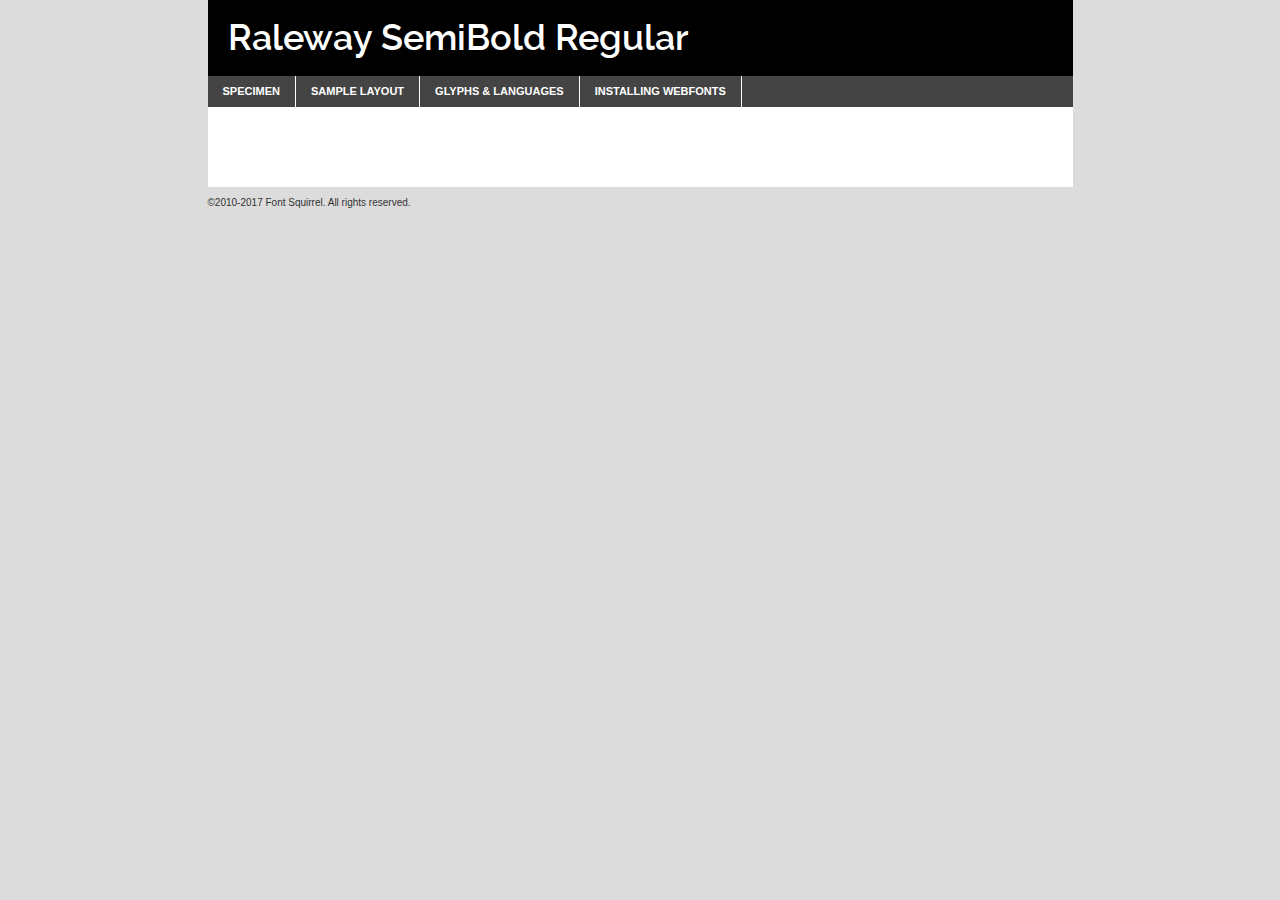
<file: fonts/raleway/semibold/raleway-semibold-demo.html>
<!DOCTYPE html PUBLIC "-//W3C//DTD XHTML 1.0 Transitional//EN"
	"http://www.w3.org/TR/xhtml1/DTD/xhtml1-transitional.dtd">

<html xmlns="http://www.w3.org/1999/xhtml" xml:lang="en" lang="en">
<head>
	<meta http-equiv="Content-Type" content="text/html; charset=utf-8" />
	<script src="http://ajax.googleapis.com/ajax/libs/jquery/1.7.2/jquery.min.js" type="text/javascript" charset="utf-8"></script>
	<script type="text/javascript">
	(function($){$.fn.easyTabs=function(option){var param=jQuery.extend({fadeSpeed:"fast",defaultContent:1,activeClass:'active'},option);$(this).each(function(){var thisId="#"+this.id;if(param.defaultContent==''){param.defaultContent=1;}
	if(typeof param.defaultContent=="number")
	{var defaultTab=$(thisId+" .tabs li:eq("+(param.defaultContent-1)+") a").attr('href').substr(1);}else{var defaultTab=param.defaultContent;}
	$(thisId+" .tabs li a").each(function(){var tabToHide=$(this).attr('href').substr(1);$("#"+tabToHide).addClass('easytabs-tab-content');});hideAll();changeContent(defaultTab);function hideAll(){$(thisId+" .easytabs-tab-content").hide();}
	function changeContent(tabId){hideAll();$(thisId+" .tabs li").removeClass(param.activeClass);$(thisId+" .tabs li a[href=#"+tabId+"]").closest('li').addClass(param.activeClass);if(param.fadeSpeed!="none")
	{$(thisId+" #"+tabId).fadeIn(param.fadeSpeed);}else{$(thisId+" #"+tabId).show();}}
	$(thisId+" .tabs li").click(function(){var tabId=$(this).find('a').attr('href').substr(1);changeContent(tabId);return false;});});}})(jQuery);
	</script>
	<link rel="stylesheet" href="specimen_files/specimen_stylesheet.css" type="text/css" charset="utf-8" />
	<link rel="stylesheet" href="stylesheet.css" type="text/css" charset="utf-8" />

	<style type="text/css">
					body{
				font-family: 'raleway_semiboldregular';
							}
		</style>

	<title>Raleway SemiBold Regular Specimen</title>
	
	
	<script type="text/javascript" charset="utf-8">
		$(document).ready(function() {
			$('#container').easyTabs({defaultContent:1});
		});
	</script>
</head>

<body>
<div id="container">
	<div id="header">
		Raleway SemiBold Regular	</div>
	<ul class="tabs">
		<li><a href="#specimen">Specimen</a></li>
		<li><a href="#layout">Sample Layout</a></li>
				<li><a href="#glyphs">Glyphs &amp; Languages</a></li>
		<li><a href="#installing">Installing Webfonts</a></li>
		
	</ul>
	
	<div id="main_content">

		
			<div id="specimen">
		
				<div class="section">
					<div class="grid12 firstcol">
						<div class="huge">AaBb</div>
					</div>
				</div>
		
				<div class="section">
					<div class="glyph_range">A&#x200B;B&#x200b;C&#x200b;D&#x200b;E&#x200b;F&#x200b;G&#x200b;H&#x200b;I&#x200b;J&#x200b;K&#x200b;L&#x200b;M&#x200b;N&#x200b;O&#x200b;P&#x200b;Q&#x200b;R&#x200b;S&#x200b;T&#x200b;U&#x200b;V&#x200b;W&#x200b;X&#x200b;Y&#x200b;Z&#x200b;a&#x200b;b&#x200b;c&#x200b;d&#x200b;e&#x200b;f&#x200b;g&#x200b;h&#x200b;i&#x200b;j&#x200b;k&#x200b;l&#x200b;m&#x200b;n&#x200b;o&#x200b;p&#x200b;q&#x200b;r&#x200b;s&#x200b;t&#x200b;u&#x200b;v&#x200b;w&#x200b;x&#x200b;y&#x200b;z&#x200b;1&#x200b;2&#x200b;3&#x200b;4&#x200b;5&#x200b;6&#x200b;7&#x200b;8&#x200b;9&#x200b;0&#x200b;&amp;&#x200b;.&#x200b;,&#x200b;?&#x200b;!&#x200b;&#64;&#x200b;(&#x200b;)&#x200b;#&#x200b;$&#x200b;%&#x200b;*&#x200b;+&#x200b;-&#x200b;=&#x200b;:&#x200b;;</div>
				</div>
				<div class="section">
					<div class="grid12 firstcol">
						<table class="sample_table">
							<tr><td>10</td><td class="size10">abcdefghijklmnopqrstuvwxyzABCDEFGHIJKLMNOPQRSTUVWXYZ0123456789abcdefghijklmnopqrstuvwxyzABCDEFGHIJKLMNOPQRSTUVWXYZ0123456789abcdefghijklmnopqrstuvwxyzABCDEFGHIJKLMNOPQRSTUVWXYZ</td></tr>
							<tr><td>11</td><td class="size11">abcdefghijklmnopqrstuvwxyzABCDEFGHIJKLMNOPQRSTUVWXYZ0123456789abcdefghijklmnopqrstuvwxyzABCDEFGHIJKLMNOPQRSTUVWXYZ0123456789abcdefghijklmnopqrstuvwxyzABCDEFGHIJKLMNOPQRSTUVWXYZ</td></tr>
							<tr><td>12</td><td class="size12">abcdefghijklmnopqrstuvwxyzABCDEFGHIJKLMNOPQRSTUVWXYZ0123456789abcdefghijklmnopqrstuvwxyzABCDEFGHIJKLMNOPQRSTUVWXYZ0123456789abcdefghijklmnopqrstuvwxyzABCDEFGHIJKLMNOPQRSTUVWXYZ</td></tr>
							<tr><td>13</td><td class="size13">abcdefghijklmnopqrstuvwxyzABCDEFGHIJKLMNOPQRSTUVWXYZ0123456789abcdefghijklmnopqrstuvwxyzABCDEFGHIJKLMNOPQRSTUVWXYZ0123456789abcdefghijklmnopqrstuvwxyzABCDEFGHIJKLMNOPQRSTUVWXYZ</td></tr>
							<tr><td>14</td><td class="size14">abcdefghijklmnopqrstuvwxyzABCDEFGHIJKLMNOPQRSTUVWXYZ0123456789abcdefghijklmnopqrstuvwxyzABCDEFGHIJKLMNOPQRSTUVWXYZ0123456789abcdefghijklmnopqrstuvwxyzABCDEFGHIJKLMNOPQRSTUVWXYZ</td></tr>
							<tr><td>16</td><td class="size16">abcdefghijklmnopqrstuvwxyzABCDEFGHIJKLMNOPQRSTUVWXYZ0123456789abcdefghijklmnopqrstuvwxyzABCDEFGHIJKLMNOPQRSTUVWXYZ</td></tr>
							<tr><td>18</td><td class="size18">abcdefghijklmnopqrstuvwxyzABCDEFGHIJKLMNOPQRSTUVWXYZ0123456789abcdefghijklmnopqrstuvwxyzABCDEFGHIJKLMNOPQRSTUVWXYZ</td></tr>
							<tr><td>20</td><td class="size20">abcdefghijklmnopqrstuvwxyzABCDEFGHIJKLMNOPQRSTUVWXYZ0123456789abcdefghijklmnopqrstuvwxyzABCDEFGHIJKLMNOPQRSTUVWXYZ</td></tr>
							<tr><td>24</td><td class="size24">abcdefghijklmnopqrstuvwxyzABCDEFGHIJKLMNOPQRSTUVWXYZ0123456789abcdefghijklmnopqrstuvwxyzABCDEFGHIJKLMNOPQRSTUVWXYZ</td></tr>
							<tr><td>30</td><td class="size30">abcdefghijklmnopqrstuvwxyzABCDEFGHIJKLMNOPQRSTUVWXYZ0123456789abcdefghijklmnopqrstuvwxyzABCDEFGHIJKLMNOPQRSTUVWXYZ</td></tr>
							<tr><td>36</td><td class="size36">abcdefghijklmnopqrstuvwxyzABCDEFGHIJKLMNOPQRSTUVWXYZ0123456789abcdefghijklmnopqrstuvwxyzABCDEFGHIJKLMNOPQRSTUVWXYZ</td></tr>
							<tr><td>48</td><td class="size48">abcdefghijklmnopqrstuvwxyzABCDEFGHIJKLMNOPQRSTUVWXYZ0123456789abcdefghijklmnopqrstuvwxyzABCDEFGHIJKLMNOPQRSTUVWXYZ</td></tr>
							<tr><td>60</td><td class="size60">abcdefghijklmnopqrstuvwxyzABCDEFGHIJKLMNOPQRSTUVWXYZ0123456789abcdefghijklmnopqrstuvwxyzABCDEFGHIJKLMNOPQRSTUVWXYZ</td></tr>
							<tr><td>72</td><td class="size72">abcdefghijklmnopqrstuvwxyzABCDEFGHIJKLMNOPQRSTUVWXYZ0123456789abcdefghijklmnopqrstuvwxyzABCDEFGHIJKLMNOPQRSTUVWXYZ</td></tr>
							<tr><td>90</td><td class="size90">abcdefghijklmnopqrstuvwxyzABCDEFGHIJKLMNOPQRSTUVWXYZ0123456789abcdefghijklmnopqrstuvwxyzABCDEFGHIJKLMNOPQRSTUVWXYZ</td></tr>
						</table>
				
					</div>
			
				</div>
		
		
		
								<div class="section" id="bodycomparison">


										<div id="xheight">
				<div class="fontbody">&#x25FC;&#x25FC;&#x25FC;&#x25FC;&#x25FC;&#x25FC;&#x25FC;&#x25FC;&#x25FC;&#x25FC;&#x25FC;&#x25FC;&#x25FC;&#x25FC;&#x25FC;&#x25FC;&#x25FC;&#x25FC;&#x25FC;&#x25FC;&#x25FC;&#x25FC;&#x25FC;&#x25FC;&#x25FC;&#x25FC;&#x25FC;&#x25FC;&#x25FC;&#x25FC;&#x25FC;&#x25FC;&#x25FC;&#x25FC;&#x25FC;&#x25FC;&#x25FC;&#x25FC;&#x25FC;&#x25FC;&#x25FC;&#x25FC;&#x25FC;&#x25FC;&#x25FC;&#x25FC;&#x25FC;&#x25FC;&#x25FC;&#x25FC;&#x25FC;&#x25FC;&#x25FC;&#x25FC;&#x25FC;&#x25FC;&#x25FC;&#x25FC;&#x25FC;&#x25FC;&#x25FC;&#x25FC;&#x25FC;&#x25FC;&#x25FC;&#x25FC;&#x25FC;&#x25FC;&#x25FC;&#x25FC;&#x25FC;&#x25FC;&#x25FC;&#x25FC;&#x25FC;&#x25FC;&#x25FC;&#x25FC;&#x25FC;&#x25FC;&#x25FC;&#x25FC;&#x25FC;&#x25FC;&#x25FC;&#x25FC;&#x25FC;&#x25FC;&#x25FC;&#x25FC;&#x25FC;&#x25FC;&#x25FC;&#x25FC;&#x25FC;&#x25FC;&#x25FC;&#x25FC;&#x25FC;body</div><div class="arialbody">body</div><div class="verdanabody">body</div><div class="georgiabody">body</div></div>
										<div class="fontbody" style="z-index:1">
											body<span>Raleway SemiBold Regular</span>
										</div>
										<div class="arialbody" style="z-index:1">
											body<span>Arial</span>
										</div>
										<div class="verdanabody" style="z-index:1">
											body<span>Verdana</span>
										</div>
										<div class="georgiabody" style="z-index:1">
											body<span>Georgia</span>
										</div>



								</div>
		
		
				<div class="section psample psample_row1" id="">
					
					<div class="grid2 firstcol">
						<p class="size10"><span>10.</span>Aenean lacinia bibendum nulla sed consectetur. Fusce dapibus, tellus ac cursus commodo, tortor mauris condimentum nibh, ut fermentum massa justo sit amet risus. Nullam id dolor id nibh ultricies vehicula ut id elit. Cum sociis natoque penatibus et magnis dis parturient montes, nascetur ridiculus mus. Nulla vitae elit libero, a pharetra augue.</p>
			
					</div>
					<div class="grid3">
						<p class="size11"><span>11.</span>Aenean lacinia bibendum nulla sed consectetur. Fusce dapibus, tellus ac cursus commodo, tortor mauris condimentum nibh, ut fermentum massa justo sit amet risus. Nullam id dolor id nibh ultricies vehicula ut id elit. Cum sociis natoque penatibus et magnis dis parturient montes, nascetur ridiculus mus. Nulla vitae elit libero, a pharetra augue.</p>
			
					</div>
					<div class="grid3">
						<p class="size12"><span>12.</span>Aenean lacinia bibendum nulla sed consectetur. Fusce dapibus, tellus ac cursus commodo, tortor mauris condimentum nibh, ut fermentum massa justo sit amet risus. Nullam id dolor id nibh ultricies vehicula ut id elit. Cum sociis natoque penatibus et magnis dis parturient montes, nascetur ridiculus mus. Nulla vitae elit libero, a pharetra augue.</p>
			
					</div>
					<div class="grid4">
						<p class="size13"><span>13.</span>Aenean lacinia bibendum nulla sed consectetur. Fusce dapibus, tellus ac cursus commodo, tortor mauris condimentum nibh, ut fermentum massa justo sit amet risus. Nullam id dolor id nibh ultricies vehicula ut id elit. Cum sociis natoque penatibus et magnis dis parturient montes, nascetur ridiculus mus. Nulla vitae elit libero, a pharetra augue.</p>
			
					</div>
					<div class="white_blend"></div>
					
				</div>
				<div class="section psample psample_row2" id="">
					<div class="grid3 firstcol">
						<p class="size14"><span>14.</span>Aenean lacinia bibendum nulla sed consectetur. Fusce dapibus, tellus ac cursus commodo, tortor mauris condimentum nibh, ut fermentum massa justo sit amet risus. Nullam id dolor id nibh ultricies vehicula ut id elit. Cum sociis natoque penatibus et magnis dis parturient montes, nascetur ridiculus mus. Nulla vitae elit libero, a pharetra augue.</p>
			
					</div>
					<div class="grid4">
						<p class="size16"><span>16.</span>Aenean lacinia bibendum nulla sed consectetur. Fusce dapibus, tellus ac cursus commodo, tortor mauris condimentum nibh, ut fermentum massa justo sit amet risus. Nullam id dolor id nibh ultricies vehicula ut id elit. Cum sociis natoque penatibus et magnis dis parturient montes, nascetur ridiculus mus. Nulla vitae elit libero, a pharetra augue.</p>
			
					</div>
					<div class="grid5">
						<p class="size18"><span>18.</span>Aenean lacinia bibendum nulla sed consectetur. Fusce dapibus, tellus ac cursus commodo, tortor mauris condimentum nibh, ut fermentum massa justo sit amet risus. Nullam id dolor id nibh ultricies vehicula ut id elit. Cum sociis natoque penatibus et magnis dis parturient montes, nascetur ridiculus mus. Nulla vitae elit libero, a pharetra augue.</p>
			
					</div>

					<div class="white_blend"></div>

				</div>
				
				<div class="section psample psample_row3" id="">
					<div class="grid5 firstcol">
						<p class="size20"><span>20.</span>Aenean lacinia bibendum nulla sed consectetur. Fusce dapibus, tellus ac cursus commodo, tortor mauris condimentum nibh, ut fermentum massa justo sit amet risus. Nullam id dolor id nibh ultricies vehicula ut id elit. Cum sociis natoque penatibus et magnis dis parturient montes, nascetur ridiculus mus. Nulla vitae elit libero, a pharetra augue.</p>
					</div>
					<div class="grid7">
						<p class="size24"><span>24.</span>Aenean lacinia bibendum nulla sed consectetur. Fusce dapibus, tellus ac cursus commodo, tortor mauris condimentum nibh, ut fermentum massa justo sit amet risus. Nullam id dolor id nibh ultricies vehicula ut id elit. Cum sociis natoque penatibus et magnis dis parturient montes, nascetur ridiculus mus. Nulla vitae elit libero, a pharetra augue.</p>
					</div>
					
					<div class="white_blend"></div>
					
				</div>
				
				<div class="section psample psample_row4" id="">
					<div class="grid12 firstcol">
						<p class="size30"><span>30.</span>Aenean lacinia bibendum nulla sed consectetur. Fusce dapibus, tellus ac cursus commodo, tortor mauris condimentum nibh, ut fermentum massa justo sit amet risus. Nullam id dolor id nibh ultricies vehicula ut id elit. Cum sociis natoque penatibus et magnis dis parturient montes, nascetur ridiculus mus. Nulla vitae elit libero, a pharetra augue.</p>
					</div>
					<div class="white_blend"></div>
					
				</div>
				
				
				
				<div class="section psample psample_row1 fullreverse">
					<div class="grid2 firstcol">
						<p class="size10"><span>10.</span>Aenean lacinia bibendum nulla sed consectetur. Fusce dapibus, tellus ac cursus commodo, tortor mauris condimentum nibh, ut fermentum massa justo sit amet risus. Nullam id dolor id nibh ultricies vehicula ut id elit. Cum sociis natoque penatibus et magnis dis parturient montes, nascetur ridiculus mus. Nulla vitae elit libero, a pharetra augue.</p>
			
					</div>
					<div class="grid3">
						<p class="size11"><span>11.</span>Aenean lacinia bibendum nulla sed consectetur. Fusce dapibus, tellus ac cursus commodo, tortor mauris condimentum nibh, ut fermentum massa justo sit amet risus. Nullam id dolor id nibh ultricies vehicula ut id elit. Cum sociis natoque penatibus et magnis dis parturient montes, nascetur ridiculus mus. Nulla vitae elit libero, a pharetra augue.</p>
			
					</div>
					<div class="grid3">
						<p class="size12"><span>12.</span>Aenean lacinia bibendum nulla sed consectetur. Fusce dapibus, tellus ac cursus commodo, tortor mauris condimentum nibh, ut fermentum massa justo sit amet risus. Nullam id dolor id nibh ultricies vehicula ut id elit. Cum sociis natoque penatibus et magnis dis parturient montes, nascetur ridiculus mus. Nulla vitae elit libero, a pharetra augue.</p>
			
					</div>
					<div class="grid4">
						<p class="size13"><span>13.</span>Aenean lacinia bibendum nulla sed consectetur. Fusce dapibus, tellus ac cursus commodo, tortor mauris condimentum nibh, ut fermentum massa justo sit amet risus. Nullam id dolor id nibh ultricies vehicula ut id elit. Cum sociis natoque penatibus et magnis dis parturient montes, nascetur ridiculus mus. Nulla vitae elit libero, a pharetra augue.</p>
			
					</div>
					<div class="black_blend"></div>
					
				</div>
				
				<div class="section psample psample_row2 fullreverse">
					<div class="grid3 firstcol">
						<p class="size14"><span>14.</span>Aenean lacinia bibendum nulla sed consectetur. Fusce dapibus, tellus ac cursus commodo, tortor mauris condimentum nibh, ut fermentum massa justo sit amet risus. Nullam id dolor id nibh ultricies vehicula ut id elit. Cum sociis natoque penatibus et magnis dis parturient montes, nascetur ridiculus mus. Nulla vitae elit libero, a pharetra augue.</p>
			
					</div>
					<div class="grid4">
						<p class="size16"><span>16.</span>Aenean lacinia bibendum nulla sed consectetur. Fusce dapibus, tellus ac cursus commodo, tortor mauris condimentum nibh, ut fermentum massa justo sit amet risus. Nullam id dolor id nibh ultricies vehicula ut id elit. Cum sociis natoque penatibus et magnis dis parturient montes, nascetur ridiculus mus. Nulla vitae elit libero, a pharetra augue.</p>
			
					</div>
					<div class="grid5">
						<p class="size18"><span>18.</span>Aenean lacinia bibendum nulla sed consectetur. Fusce dapibus, tellus ac cursus commodo, tortor mauris condimentum nibh, ut fermentum massa justo sit amet risus. Nullam id dolor id nibh ultricies vehicula ut id elit. Cum sociis natoque penatibus et magnis dis parturient montes, nascetur ridiculus mus. Nulla vitae elit libero, a pharetra augue.</p>
			
					</div>
					<div class="black_blend"></div>

				</div>
				
				<div class="section psample fullreverse psample_row3" id="">
					<div class="grid5 firstcol">
						<p class="size20"><span>20.</span>Aenean lacinia bibendum nulla sed consectetur. Fusce dapibus, tellus ac cursus commodo, tortor mauris condimentum nibh, ut fermentum massa justo sit amet risus. Nullam id dolor id nibh ultricies vehicula ut id elit. Cum sociis natoque penatibus et magnis dis parturient montes, nascetur ridiculus mus. Nulla vitae elit libero, a pharetra augue.</p>
					</div>
					<div class="grid7">
						<p class="size24"><span>24.</span>Aenean lacinia bibendum nulla sed consectetur. Fusce dapibus, tellus ac cursus commodo, tortor mauris condimentum nibh, ut fermentum massa justo sit amet risus. Nullam id dolor id nibh ultricies vehicula ut id elit. Cum sociis natoque penatibus et magnis dis parturient montes, nascetur ridiculus mus. Nulla vitae elit libero, a pharetra augue.</p>
					</div>
					
					<div class="black_blend"></div>
					
				</div>
				
				<div class="section psample fullreverse psample_row4" id="" style="border-bottom: 20px #000 solid;">
					<div class="grid12 firstcol">
						<p class="size30"><span>30.</span>Aenean lacinia bibendum nulla sed consectetur. Fusce dapibus, tellus ac cursus commodo, tortor mauris condimentum nibh, ut fermentum massa justo sit amet risus. Nullam id dolor id nibh ultricies vehicula ut id elit. Cum sociis natoque penatibus et magnis dis parturient montes, nascetur ridiculus mus. Nulla vitae elit libero, a pharetra augue.</p>
					</div>
					<div class="black_blend"></div>
					
				</div>
				
				
				
				
			</div>
			
			<div id="layout">
				
				<div class="section">
					
					<div class="grid12 firstcol">
						<h1>Lorem Ipsum Dolor</h1>
						<h2>Etiam porta sem malesuada magna mollis euismod</h2>
						
						<p class="byline">By <a href="#link">Aenean Lacinia</a></p>
					</div>
				</div>
				<div class="section">
					<div class="grid8 firstcol">
						<p class="large">Donec sed odio dui. Morbi leo risus, porta ac consectetur ac, vestibulum at eros. Fusce dapibus, tellus ac cursus commodo, tortor mauris condimentum nibh, ut fermentum massa justo sit amet risus. </p>

						
						<h3>Pellentesque ornare sem</h3>

						<p>Maecenas sed diam eget risus varius blandit sit amet non magna. Maecenas faucibus mollis interdum. Donec ullamcorper nulla non metus auctor fringilla. Nullam id dolor id nibh ultricies vehicula ut id elit. Nullam id dolor id nibh ultricies vehicula ut id elit. </p>

						<p>Aenean eu leo quam. Pellentesque ornare sem lacinia quam venenatis vestibulum. Lorem ipsum dolor sit amet, consectetur adipiscing elit. Cum sociis natoque penatibus et magnis dis parturient montes, nascetur ridiculus mus. </p>

						<p>Nulla vitae elit libero, a pharetra augue. Praesent commodo cursus magna, vel scelerisque nisl consectetur et. Aenean lacinia bibendum nulla sed consectetur. </p>

						<p>Nullam quis risus eget urna mollis ornare vel eu leo. Nullam quis risus eget urna mollis ornare vel eu leo. Maecenas sed diam eget risus varius blandit sit amet non magna. Donec ullamcorper nulla non metus auctor fringilla. </p>

						<h3>Cras mattis consectetur</h3>

						<p>Aenean eu leo quam. Pellentesque ornare sem lacinia quam venenatis vestibulum. Aenean lacinia bibendum nulla sed consectetur. Integer posuere erat a ante venenatis dapibus posuere velit aliquet. Cras mattis consectetur purus sit amet fermentum. </p>

						<p>Nullam id dolor id nibh ultricies vehicula ut id elit. Nullam quis risus eget urna mollis ornare vel eu leo. Cras mattis consectetur purus sit amet fermentum.</p>
					</div>
					
					<div class="grid4 sidebar">
						
						<div class="box reverse">
							<p class="last">Nullam quis risus eget urna mollis ornare vel eu leo. Donec ullamcorper nulla non metus auctor fringilla. Cras mattis consectetur purus sit amet fermentum. Sed posuere consectetur est at lobortis. Lorem ipsum dolor sit amet, consectetur adipiscing elit. </p>
						</div>
						
						<p class="caption">Maecenas sed diam eget risus varius.</p>

						<p>Vestibulum id ligula porta felis euismod semper. Integer posuere erat a ante venenatis dapibus posuere velit aliquet. Vestibulum id ligula porta felis euismod semper. Sed posuere consectetur est at lobortis. Maecenas sed diam eget risus varius blandit sit amet non magna. Fusce dapibus, tellus ac cursus commodo, tortor mauris condimentum nibh, ut fermentum massa justo sit amet risus. </p>

					

						<p>Duis mollis, est non commodo luctus, nisi erat porttitor ligula, eget lacinia odio sem nec elit. Aenean lacinia bibendum nulla sed consectetur. Vivamus sagittis lacus vel augue laoreet rutrum faucibus dolor auctor. Aenean lacinia bibendum nulla sed consectetur. Nullam quis risus eget urna mollis ornare vel eu leo. </p>

						<p>Praesent commodo cursus magna, vel scelerisque nisl consectetur et. Donec ullamcorper nulla non metus auctor fringilla. Maecenas faucibus mollis interdum. Fusce dapibus, tellus ac cursus commodo, tortor mauris condimentum nibh, ut fermentum massa justo sit amet risus. </p>

					</div>
				</div>
				
			</div>


			



		<div id="glyphs">
			<div class="section">
				<div class="grid12 firstcol">
			
				<h1>Language Support</h1>
				<p>The subset of Raleway SemiBold Regular in this kit supports the following languages:<br />
			
					Albanian, Basque, Breton, Chamorro, Danish, Dutch, English, Faroese, Finnish, French, Frisian, Galician, German, Icelandic, Italian, Malagasy, Norwegian, Portuguese, Spanish, Swedish, Alsatian, Aragonese, Arapaho, Arrernte, Asturian, Aymara, Bislama, Cebuano, Corsican, Fijian, French_creole, Genoese, Gilbertese, Greenlandic, Haitian_creole, Hiligaynon, Hmong, Hopi, Ibanag, Iloko_ilokano, Indonesian, Interglossa_glosa, Interlingua, Irish_gaelic, Jerriais, Lojban, Lombard, Luxembourgeois, Manx, Mohawk, Norfolk_pitcairnese, Occitan, Oromo, Pangasinan, Papiamento, Piedmontese, Potawatomi, Rhaeto-romance, Romansh, Rotokas, Sami_lule, Samoan, Sardinian, Scots_gaelic, Seychelles_creole, Shona, Sicilian, Somali, Southern_ndebele, Swahili, Swati_swazi, Tagalog_filipino_pilipino, Tetum, Tok_pisin, Uyghur_latinized, Volapuk, Walloon, Warlpiri, Xhosa, Yapese, Zulu, Latinbasic, Ubasic, Demo				</p>
				<h1>Glyph Chart</h1>
				<p>The subset of Raleway SemiBold Regular in this kit includes all the glyphs listed below. Unicode entities are included above each glyph to help you insert individual characters into your layout.</p>
				<div id="glyph_chart">
			
																				 <div><p>&amp;#13;</p>&#13;</div>
																				 <div><p>&amp;#32;</p>&#32;</div>
																				 <div><p>&amp;#33;</p>&#33;</div>
																				 <div><p>&amp;#34;</p>&#34;</div>
																				 <div><p>&amp;#35;</p>&#35;</div>
																				 <div><p>&amp;#36;</p>&#36;</div>
																				 <div><p>&amp;#37;</p>&#37;</div>
																				 <div><p>&amp;#38;</p>&#38;</div>
																				 <div><p>&amp;#39;</p>&#39;</div>
																				 <div><p>&amp;#40;</p>&#40;</div>
																				 <div><p>&amp;#41;</p>&#41;</div>
																				 <div><p>&amp;#42;</p>&#42;</div>
																				 <div><p>&amp;#43;</p>&#43;</div>
																				 <div><p>&amp;#44;</p>&#44;</div>
																				 <div><p>&amp;#45;</p>&#45;</div>
																				 <div><p>&amp;#46;</p>&#46;</div>
																				 <div><p>&amp;#47;</p>&#47;</div>
																				 <div><p>&amp;#48;</p>&#48;</div>
																				 <div><p>&amp;#49;</p>&#49;</div>
																				 <div><p>&amp;#50;</p>&#50;</div>
																				 <div><p>&amp;#51;</p>&#51;</div>
																				 <div><p>&amp;#52;</p>&#52;</div>
																				 <div><p>&amp;#53;</p>&#53;</div>
																				 <div><p>&amp;#54;</p>&#54;</div>
																				 <div><p>&amp;#55;</p>&#55;</div>
																				 <div><p>&amp;#56;</p>&#56;</div>
																				 <div><p>&amp;#57;</p>&#57;</div>
																				 <div><p>&amp;#58;</p>&#58;</div>
																				 <div><p>&amp;#59;</p>&#59;</div>
																				 <div><p>&amp;#60;</p>&#60;</div>
																				 <div><p>&amp;#61;</p>&#61;</div>
																				 <div><p>&amp;#62;</p>&#62;</div>
																				 <div><p>&amp;#63;</p>&#63;</div>
																				 <div><p>&amp;#64;</p>&#64;</div>
																				 <div><p>&amp;#65;</p>&#65;</div>
																				 <div><p>&amp;#66;</p>&#66;</div>
																				 <div><p>&amp;#67;</p>&#67;</div>
																				 <div><p>&amp;#68;</p>&#68;</div>
																				 <div><p>&amp;#69;</p>&#69;</div>
																				 <div><p>&amp;#70;</p>&#70;</div>
																				 <div><p>&amp;#71;</p>&#71;</div>
																				 <div><p>&amp;#72;</p>&#72;</div>
																				 <div><p>&amp;#73;</p>&#73;</div>
																				 <div><p>&amp;#74;</p>&#74;</div>
																				 <div><p>&amp;#75;</p>&#75;</div>
																				 <div><p>&amp;#76;</p>&#76;</div>
																				 <div><p>&amp;#77;</p>&#77;</div>
																				 <div><p>&amp;#78;</p>&#78;</div>
																				 <div><p>&amp;#79;</p>&#79;</div>
																				 <div><p>&amp;#80;</p>&#80;</div>
																				 <div><p>&amp;#81;</p>&#81;</div>
																				 <div><p>&amp;#82;</p>&#82;</div>
																				 <div><p>&amp;#83;</p>&#83;</div>
																				 <div><p>&amp;#84;</p>&#84;</div>
																				 <div><p>&amp;#85;</p>&#85;</div>
																				 <div><p>&amp;#86;</p>&#86;</div>
																				 <div><p>&amp;#87;</p>&#87;</div>
																				 <div><p>&amp;#88;</p>&#88;</div>
																				 <div><p>&amp;#89;</p>&#89;</div>
																				 <div><p>&amp;#90;</p>&#90;</div>
																				 <div><p>&amp;#91;</p>&#91;</div>
																				 <div><p>&amp;#92;</p>&#92;</div>
																				 <div><p>&amp;#93;</p>&#93;</div>
																				 <div><p>&amp;#94;</p>&#94;</div>
																				 <div><p>&amp;#95;</p>&#95;</div>
																				 <div><p>&amp;#96;</p>&#96;</div>
																				 <div><p>&amp;#97;</p>&#97;</div>
																				 <div><p>&amp;#98;</p>&#98;</div>
																				 <div><p>&amp;#99;</p>&#99;</div>
																				 <div><p>&amp;#100;</p>&#100;</div>
																				 <div><p>&amp;#101;</p>&#101;</div>
																				 <div><p>&amp;#102;</p>&#102;</div>
																				 <div><p>&amp;#103;</p>&#103;</div>
																				 <div><p>&amp;#104;</p>&#104;</div>
																				 <div><p>&amp;#105;</p>&#105;</div>
																				 <div><p>&amp;#106;</p>&#106;</div>
																				 <div><p>&amp;#107;</p>&#107;</div>
																				 <div><p>&amp;#108;</p>&#108;</div>
																				 <div><p>&amp;#109;</p>&#109;</div>
																				 <div><p>&amp;#110;</p>&#110;</div>
																				 <div><p>&amp;#111;</p>&#111;</div>
																				 <div><p>&amp;#112;</p>&#112;</div>
																				 <div><p>&amp;#113;</p>&#113;</div>
																				 <div><p>&amp;#114;</p>&#114;</div>
																				 <div><p>&amp;#115;</p>&#115;</div>
																				 <div><p>&amp;#116;</p>&#116;</div>
																				 <div><p>&amp;#117;</p>&#117;</div>
																				 <div><p>&amp;#118;</p>&#118;</div>
																				 <div><p>&amp;#119;</p>&#119;</div>
																				 <div><p>&amp;#120;</p>&#120;</div>
																				 <div><p>&amp;#121;</p>&#121;</div>
																				 <div><p>&amp;#122;</p>&#122;</div>
																				 <div><p>&amp;#123;</p>&#123;</div>
																				 <div><p>&amp;#124;</p>&#124;</div>
																				 <div><p>&amp;#125;</p>&#125;</div>
																				 <div><p>&amp;#126;</p>&#126;</div>
																				 <div><p>&amp;#160;</p>&#160;</div>
																				 <div><p>&amp;#161;</p>&#161;</div>
																				 <div><p>&amp;#162;</p>&#162;</div>
																				 <div><p>&amp;#163;</p>&#163;</div>
																				 <div><p>&amp;#164;</p>&#164;</div>
																				 <div><p>&amp;#165;</p>&#165;</div>
																				 <div><p>&amp;#166;</p>&#166;</div>
																				 <div><p>&amp;#167;</p>&#167;</div>
																				 <div><p>&amp;#168;</p>&#168;</div>
																				 <div><p>&amp;#169;</p>&#169;</div>
																				 <div><p>&amp;#170;</p>&#170;</div>
																				 <div><p>&amp;#171;</p>&#171;</div>
																				 <div><p>&amp;#172;</p>&#172;</div>
																				 <div><p>&amp;#173;</p>&#173;</div>
																				 <div><p>&amp;#174;</p>&#174;</div>
																				 <div><p>&amp;#175;</p>&#175;</div>
																				 <div><p>&amp;#176;</p>&#176;</div>
																				 <div><p>&amp;#177;</p>&#177;</div>
																				 <div><p>&amp;#178;</p>&#178;</div>
																				 <div><p>&amp;#179;</p>&#179;</div>
																				 <div><p>&amp;#180;</p>&#180;</div>
																				 <div><p>&amp;#181;</p>&#181;</div>
																				 <div><p>&amp;#182;</p>&#182;</div>
																				 <div><p>&amp;#183;</p>&#183;</div>
																				 <div><p>&amp;#184;</p>&#184;</div>
																				 <div><p>&amp;#185;</p>&#185;</div>
																				 <div><p>&amp;#186;</p>&#186;</div>
																				 <div><p>&amp;#187;</p>&#187;</div>
																				 <div><p>&amp;#188;</p>&#188;</div>
																				 <div><p>&amp;#189;</p>&#189;</div>
																				 <div><p>&amp;#190;</p>&#190;</div>
																				 <div><p>&amp;#191;</p>&#191;</div>
																				 <div><p>&amp;#192;</p>&#192;</div>
																				 <div><p>&amp;#193;</p>&#193;</div>
																				 <div><p>&amp;#194;</p>&#194;</div>
																				 <div><p>&amp;#195;</p>&#195;</div>
																				 <div><p>&amp;#196;</p>&#196;</div>
																				 <div><p>&amp;#197;</p>&#197;</div>
																				 <div><p>&amp;#198;</p>&#198;</div>
																				 <div><p>&amp;#199;</p>&#199;</div>
																				 <div><p>&amp;#200;</p>&#200;</div>
																				 <div><p>&amp;#201;</p>&#201;</div>
																				 <div><p>&amp;#202;</p>&#202;</div>
																				 <div><p>&amp;#203;</p>&#203;</div>
																				 <div><p>&amp;#204;</p>&#204;</div>
																				 <div><p>&amp;#205;</p>&#205;</div>
																				 <div><p>&amp;#206;</p>&#206;</div>
																				 <div><p>&amp;#207;</p>&#207;</div>
																				 <div><p>&amp;#208;</p>&#208;</div>
																				 <div><p>&amp;#209;</p>&#209;</div>
																				 <div><p>&amp;#210;</p>&#210;</div>
																				 <div><p>&amp;#211;</p>&#211;</div>
																				 <div><p>&amp;#212;</p>&#212;</div>
																				 <div><p>&amp;#213;</p>&#213;</div>
																				 <div><p>&amp;#214;</p>&#214;</div>
																				 <div><p>&amp;#215;</p>&#215;</div>
																				 <div><p>&amp;#216;</p>&#216;</div>
																				 <div><p>&amp;#217;</p>&#217;</div>
																				 <div><p>&amp;#218;</p>&#218;</div>
																				 <div><p>&amp;#219;</p>&#219;</div>
																				 <div><p>&amp;#220;</p>&#220;</div>
																				 <div><p>&amp;#221;</p>&#221;</div>
																				 <div><p>&amp;#222;</p>&#222;</div>
																				 <div><p>&amp;#223;</p>&#223;</div>
																				 <div><p>&amp;#224;</p>&#224;</div>
																				 <div><p>&amp;#225;</p>&#225;</div>
																				 <div><p>&amp;#226;</p>&#226;</div>
																				 <div><p>&amp;#227;</p>&#227;</div>
																				 <div><p>&amp;#228;</p>&#228;</div>
																				 <div><p>&amp;#229;</p>&#229;</div>
																				 <div><p>&amp;#230;</p>&#230;</div>
																				 <div><p>&amp;#231;</p>&#231;</div>
																				 <div><p>&amp;#232;</p>&#232;</div>
																				 <div><p>&amp;#233;</p>&#233;</div>
																				 <div><p>&amp;#234;</p>&#234;</div>
																				 <div><p>&amp;#235;</p>&#235;</div>
																				 <div><p>&amp;#236;</p>&#236;</div>
																				 <div><p>&amp;#237;</p>&#237;</div>
																				 <div><p>&amp;#238;</p>&#238;</div>
																				 <div><p>&amp;#239;</p>&#239;</div>
																				 <div><p>&amp;#240;</p>&#240;</div>
																				 <div><p>&amp;#241;</p>&#241;</div>
																				 <div><p>&amp;#242;</p>&#242;</div>
																				 <div><p>&amp;#243;</p>&#243;</div>
																				 <div><p>&amp;#244;</p>&#244;</div>
																				 <div><p>&amp;#245;</p>&#245;</div>
																				 <div><p>&amp;#246;</p>&#246;</div>
																				 <div><p>&amp;#247;</p>&#247;</div>
																				 <div><p>&amp;#248;</p>&#248;</div>
																				 <div><p>&amp;#249;</p>&#249;</div>
																				 <div><p>&amp;#250;</p>&#250;</div>
																				 <div><p>&amp;#251;</p>&#251;</div>
																				 <div><p>&amp;#252;</p>&#252;</div>
																				 <div><p>&amp;#253;</p>&#253;</div>
																				 <div><p>&amp;#254;</p>&#254;</div>
																				 <div><p>&amp;#255;</p>&#255;</div>
																				 <div><p>&amp;#338;</p>&#338;</div>
																				 <div><p>&amp;#339;</p>&#339;</div>
																				 <div><p>&amp;#376;</p>&#376;</div>
																				 <div><p>&amp;#710;</p>&#710;</div>
																				 <div><p>&amp;#732;</p>&#732;</div>
																				 <div><p>&amp;#8192;</p>&#8192;</div>
																				 <div><p>&amp;#8193;</p>&#8193;</div>
																				 <div><p>&amp;#8194;</p>&#8194;</div>
																				 <div><p>&amp;#8195;</p>&#8195;</div>
																				 <div><p>&amp;#8196;</p>&#8196;</div>
																				 <div><p>&amp;#8197;</p>&#8197;</div>
																				 <div><p>&amp;#8198;</p>&#8198;</div>
																				 <div><p>&amp;#8199;</p>&#8199;</div>
																				 <div><p>&amp;#8200;</p>&#8200;</div>
																				 <div><p>&amp;#8201;</p>&#8201;</div>
																				 <div><p>&amp;#8202;</p>&#8202;</div>
																				 <div><p>&amp;#8208;</p>&#8208;</div>
																				 <div><p>&amp;#8209;</p>&#8209;</div>
																				 <div><p>&amp;#8210;</p>&#8210;</div>
																				 <div><p>&amp;#8211;</p>&#8211;</div>
																				 <div><p>&amp;#8212;</p>&#8212;</div>
																				 <div><p>&amp;#8216;</p>&#8216;</div>
																				 <div><p>&amp;#8217;</p>&#8217;</div>
																				 <div><p>&amp;#8218;</p>&#8218;</div>
																				 <div><p>&amp;#8220;</p>&#8220;</div>
																				 <div><p>&amp;#8221;</p>&#8221;</div>
																				 <div><p>&amp;#8222;</p>&#8222;</div>
																				 <div><p>&amp;#8226;</p>&#8226;</div>
																				 <div><p>&amp;#8230;</p>&#8230;</div>
																				 <div><p>&amp;#8239;</p>&#8239;</div>
																				 <div><p>&amp;#8249;</p>&#8249;</div>
																				 <div><p>&amp;#8250;</p>&#8250;</div>
																				 <div><p>&amp;#8287;</p>&#8287;</div>
																				 <div><p>&amp;#8364;</p>&#8364;</div>
																				 <div><p>&amp;#8482;</p>&#8482;</div>
																				 <div><p>&amp;#9724;</p>&#9724;</div>
																				 <div><p>&amp;#64257;</p>&#64257;</div>
																				 <div><p>&amp;#64258;</p>&#64258;</div>
																				 <div><p>&amp;#64259;</p>&#64259;</div>
																				 <div><p>&amp;#64260;</p>&#64260;</div>
																																						</div>	
				</div>
		
		
			</div>
		</div>
		
		
		<div id="specs">
			
		</div>
	
		<div id="installing">
			<div class="section">
				<div class="grid7 firstcol">
					<h1>Installing Webfonts</h1>
					
					<p>Webfonts are supported by all major browser platforms but not all in the same way. There are currently four different font formats that must be included in order to target all browsers. This includes TTF, WOFF, EOT and SVG.</p>
					
					<h2>1. Upload your webfonts</h2>
					<p>You must upload your webfont kit to your website. They should be in or near the same directory as your CSS files.</p>
					
					<h2>2. Include the webfont stylesheet</h2>
					<p>A special CSS @font-face declaration helps the various browsers select the appropriate font it needs without causing you a bunch of headaches. Learn more about this syntax by reading the <a href="https://www.fontspring.com/blog/further-hardening-of-the-bulletproof-syntax">Fontspring blog post</a> about it. The code for it is as follows:</p>


<code>
@font-face{ 
	font-family: 'MyWebFont';
	src: url('WebFont.eot');
	src: url('WebFont.eot?#iefix') format('embedded-opentype'),
	     url('WebFont.woff') format('woff'),
	     url('WebFont.ttf') format('truetype'),
	     url('WebFont.svg#webfont') format('svg');
}
</code>

	<p>We've already gone ahead and generated the code for you. All you have to do is link to the stylesheet in your HTML, like this:</p>
	<code>&lt;link rel=&quot;stylesheet&quot; href=&quot;stylesheet.css&quot; type=&quot;text/css&quot; charset=&quot;utf-8&quot; /&gt;</code>

					<h2>3. Modify your own stylesheet</h2>
					<p>To take advantage of your new fonts, you must tell your stylesheet to use them. Look at the original @font-face declaration above and find the property called "font-family." The name linked there will be what you use to reference the font. Prepend that webfont name to the font stack in the "font-family" property, inside the selector you want to change. For example:</p>
<code>p { font-family: 'WebFont', Arial, sans-serif; }</code>

<h2>4. Test</h2>
<p>Getting webfonts to work cross-browser <em>can</em> be tricky. Use the information in the sidebar to help you if you find that fonts aren't loading in a particular browser.</p>
				</div>
				
				<div class="grid5 sidebar">
					<div class="box">
						<h2>Troubleshooting<br />Font-Face Problems</h2>
						<p>Having trouble getting your webfonts to load in your new website? Here are some tips to sort out what might be the problem.</p>

						<h3>Fonts not showing in any browser</h3>

						<p>This sounds like you need to work on the plumbing. You either did not upload the fonts to the correct directory, or you did not link the fonts properly in the CSS. If you've confirmed that all this is correct and you still have a problem, take a look at your .htaccess file and see if requests are getting intercepted.</p>

						<h3>Fonts not loading in iPhone or iPad</h3>

						<p>The most common problem here is that you are serving the fonts from an IIS server. IIS refuses to serve files that have unknown MIME types. If that is the case, you must set the MIME type for SVG to "image/svg+xml" in the server settings. Follow these instructions from Microsoft if you need help.</p>

						<h3>Fonts not loading in Firefox</h3>

						<p>The primary reason for this failure? You are still using a version Firefox older than 3.5. So upgrade already! If that isn't it, then you are very likely serving fonts from a different domain. Firefox requires that all font assets be served from the same domain. Lastly it is possible that you need to add WOFF to your list of MIME types (if you are serving via IIS.)</p>

						<h3>Fonts not loading in IE</h3>

						<p>Are you looking at Internet Explorer on an actual Windows machine or are you cheating by using a service like Adobe BrowserLab? Many of these screenshot services do not render @font-face for IE. Best to test it on a real machine.</p>

						<h3>Fonts not loading in IE9</h3>

						<p>IE9, like Firefox, requires that fonts be served from the same domain as the website. Make sure that is the case.</p>
					</div>
				</div>
			</div>
			
		</div>
	
	</div>
	<div id="footer">
		<p>&copy;2010-2017 Font Squirrel. All rights reserved.</p>
	</div>
</div>
</body>
</html>
</file>
<file: css/main.css>
@font-face {
  font-family: 'montserratultra_light';
  src: url('../fonts/montserrat/montserrat-ultralight.eot');
  src: url('../fonts/montserrat/montserrat-ultralight.eot?#iefix') format('embedded-opentype'),
  url('../fonts/montserrat/montserrat-ultralight.woff2') format('woff2'),
  url('../fonts/montserrat/montserrat-ultralight.woff') format('woff'),
  url('../fonts/montserrat/montserrat-ultralight.ttf') format('truetype'),
  url('../fonts/montserrat/montserrat-ultralight.svg#montserratultra_light') format('svg');
  font-weight: normal;
  font-style: normal;

}

@font-face {
  font-family: 'montserrat-light';
  src: url('../fonts/montserrat/montserrat-light.eot');
  src: url('../fonts/montserrat/montserrat-light.eot?#iefix') format('embedded-opentype'),
  url('../fonts/montserrat/montserrat-light.woff2') format('woff2'),
  url('../fonts/montserrat/montserrat-light.woff') format('woff'),
  url('../fonts/montserrat/montserrat-light.ttf') format('truetype'),
  url('../fonts/montserrat/montserrat-light.svg#montserrat_light') format('svg');
  font-weight: normal;
  font-style: normal;
}

@font-face {
  font-family: 'raleway-regular';
  src: url('../fonts/raleway/raleway-regular.eot');
  src: url('../fonts/raleway/raleway-regular.eot?#iefix') format('embedded-opentype'),
  url('../fonts/raleway/raleway-regular.woff2') format('woff2'),
  url('../fonts/raleway/raleway-regular.woff') format('woff'),
  url('../fonts/raleway/raleway-regular.ttf') format('truetype'),
  url('../fonts/raleway/raleway-regular.svg#ralewayregular') format('svg');
  font-weight: normal;
  font-style: normal;
}

@font-face {
  font-family: 'raleway_medium';
  src: url('../fonts/raleway/raleway-medium.eot');
  src: url('../fonts/raleway/raleway-medium.eot?#iefix') format('embedded-opentype'),
  url('../fonts/raleway/raleway-medium.woff2') format('woff2'),
  url('../fonts/raleway/raleway-medium.woff') format('woff'),
  url('../fonts/raleway/raleway-medium.ttf') format('truetype'),
  url('../fonts/raleway/raleway-medium.svg#raleway_mediumregular') format('svg');
  font-weight: normal;
  font-style: normal;
}


@font-face {
  font-family: 'raleway_semibold';
  src: url('../fonts/raleway/raleway-semibold.eot');
  src: url('../fonts/raleway/raleway-semibold.eot?#iefix') format('embedded-opentype'),
  url('../fonts/raleway/raleway-semibold.woff2') format('woff2'),
  url('../fonts/raleway/raleway-semibold.woff') format('woff'),
  url('../fonts/raleway/raleway-semibold.ttf') format('truetype'),
  url('../fonts/raleway/raleway-semibold.svg#raleway_semiboldregular') format('svg');
  font-weight: normal;
  font-style: normal;
}

@font-face {
  font-family: 'raleway-bold';
  src: url('../fonts/raleway/raleway-bold.eot');
  src: url('../fonts/raleway/raleway-bold.eot?#iefix') format('embedded-opentype'),
  url('../fonts/raleway/raleway-bold.woff2') format('woff2'),
  url('../fonts/raleway/raleway-bold.woff') format('woff'),
  url('../fonts/raleway/raleway-bold.ttf') format('truetype'),
  url('../fonts/raleway/raleway-bold.svg#ralewaybold') format('svg');
  font-weight: normal;
  font-style: normal;
}

@font-face {
  font-family: 'raleway_extrabold';
  src: url('../fonts/raleway/raleway-extrabold.eot');
  src: url('../fonts/raleway/raleway-extrabold.eot?#iefix') format('embedded-opentype'),
  url('../fonts/raleway/raleway-extrabold.woff2') format('woff2'),
  url('../fonts/raleway/raleway-extrabold.woff') format('woff'),
  url('../fonts/raleway/raleway-extrabold.ttf') format('truetype'),
  url('../fonts/raleway/raleway-extrabold.svg#raleway_extraboldregular') format('svg');
  font-weight: normal;
  font-style: normal;
}


body {
  margin: 0;
  position: relative; }

* {
  box-sizing: border-box; }

a {
  text-decoration: none; }

ul {
  list-style: none;
  padding: 0;
  margin: 0; }
  ul li {
    margin: 0; }

header,
main,
footer {
  display: block;
  width: 100%; }

.container {
  display: block;
  width: 1170px;
  margin: 0 auto; }

.heading-2 {
  margin: 0;
  font-family: raleway_semibold, sans-serif;
  color: #555555;
  font-size: 30px;
  font-weight: 600;
  text-align: center; }

.text {
  font-family: montserrat-light, sans-serif;
  color: #8c8c8c;
  font-size: 16px;
  font-weight: 300;
  line-height: 28px;
  text-align: center; }
  .text_under-title {
    max-width: 757px;
    margin-top: 24px; }

.header {
  position: absolute;
  z-index: 1;
  width: 100%; }
  .header__container {
    margin-top: 40px;
    height: 57px;
    display: flex;
    justify-content: space-between;
    position: relative; }
    .header__pic {
      fill: white; }
  .header__logo {
    display: flex;
    height: 100%; }
  .header__name {
    font-family: raleway-regular, sans-serif;
    font-size: 26px;
    color: #fff;
    margin: auto; }
  .header__nav {
    display: flex; }

.menu-button {
  width: 65px;
  height: 40px;
  display: none;
  flex-direction: column;
  justify-content: space-between;
  cursor: pointer;
  position: absolute;
  top: 48px;
  right: 40px; }
  .menu-button__h-bar {
    width: 100%;
    height: 25%;
    display: block;
    background: #ffffff; }

#menu-check-box {
  display: none; }

#menu {
  visibility: hidden; }

input[type="checkbox"]:checked ~ .header__nav {
  visibility: visible; }

.menu {
  height: 100%;
  display: flex;
  justify-content: center; }
  .menu__item {
    display: flex; }
  .menu__link {
    display: flex; }
    .menu__link:hover .menu__link-text {
      color: #9a8776; }
  .menu__link-text {
    margin: auto 15px;
    color: #fff;
    font-family: montserrat-light, sans-serif;
    font-size: 14px;
    font-weight: 300; }
  .menu__controls {
    margin-left: 30px; }

.controls {
  display: flex; }
  .controls__link {
    display: flex;
    height: 100%; }
    .controls__link:hover .controls__icon {
      opacity: 0.5; }
  .controls__icon {
    margin: auto 15px; }

.slider {
  position: relative;
  height: 1024px;
  width: 100%;
  background: rgb(85, 85, 86) url(../img/mountains.jpg) no-repeat center 15%;
  background-size: auto;}
  .slider__container {
    min-width: 1170px;
    max-width: 1920px;
    margin: 0 auto;
    display: flex;
    justify-content: center;
    align-items: center; }

.slider-control {
  display: flex;
  justify-content: space-between;
  align-items: center;
  margin: auto 150px;
  width: 100%; }

.slider-left,
.slider-right {
  display: block;
  width: 50px;
  height: 170px; }
  .slider-left:hover,
  .slider-right:hover {
    background: rgba(153, 134, 117, 0.5); }

.slider-left {
  position: relative; }
  .slider-left:before {
    background: #d3c1ad;
    display: block;
    content: '';
    position: absolute;
    top: 44px;
    left: 22px;
    height: 50px;
    width: 2px;
    -webkit-transform: rotate(45deg);
    -moz-transform: rotate(45deg);
    -ms-transform: rotate(45deg);
    -o-transform: rotate(45deg);
    transform: rotate(45deg); }
  .slider-left:after {
    background: #d3c1ad;
    display: block;
    content: '';
    position: absolute;
    top: 78px;
    left: 22px;
    height: 50px;
    width: 2px;
    -webkit-transform: rotate(-45deg);
    -moz-transform: rotate(-45deg);
    -ms-transform: rotate(-45deg);
    -o-transform: rotate(-45deg);
    transform: rotate(-45deg); }

.slider-right {
  position: relative; }
  .slider-right:before {
    background: #d3c1ad;
    display: block;
    content: '';
    position: absolute;
    top: 78px;
    left: 25px;
    height: 50px;
    width: 2px;
    -webkit-transform: rotate(45deg);
    -moz-transform: rotate(45deg);
    -ms-transform: rotate(45deg);
    -o-transform: rotate(45deg);
    transform: rotate(45deg); }
  .slider-right:after {
    background: #d3c1ad;
    display: block;
    content: '';
    position: absolute;
    top: 44px;
    left: 25px;
    height: 50px;
    width: 2px;
    -webkit-transform: rotate(-45deg);
    -moz-transform: rotate(-45deg);
    -ms-transform: rotate(-45deg);
    -o-transform: rotate(-45deg);
    transform: rotate(-45deg); }

.slider-title {
  display: flex;
  flex-direction: column;
  align-items: center;
  width: 589px;
  color: #ffffff; }
  .slider-title__upper-text {
    font-family: raleway-medium, sans-serif;
    font-size: 36px;
    font-weight: 400; }
  .slider-title__title {
    font-family: raleway_extrabold, sans-serif;
    font-size: 52px;
    font-weight: 400;
    margin: 10px 0; }
  .slider-title__text {
    font-family: montserrat-light, sans-serif;
    font-size: 16px;
    font-weight: 300;
    line-height: 24px;
    text-align: center;
    margin-top: 10px; }
  .slider-title__button {
    margin-top: 52px;
    width: 170px;
    height: 53px;
    line-height: 53px; }

.button {
  display: block;
  color: #ffffff;
  text-transform: uppercase;
  font-family: raleway-extrabold, sans-serif;
  font-size: 14px;
  font-weight: 400;
  box-shadow: inset 0 -3px 0 #736357;
  background-color: #998675;
  border-radius: 3px;
  text-align: center; }
  .button:hover {
    background: #736357;
    color: #cccccc; }

.pagination {
  display: flex;
  justify-content: center;
  align-items: center;
  position: absolute;
  bottom: 40px; }
  .pagination__link {
    display: flex;
    height: 15px;
    width: 15px;
    margin: 0 3px;
    border-radius: 50%; }
    .pagination__link:hover, .pagination__link_active {
      border: 2px solid #d3c1ad; }
    .pagination__link:hover .pagination__dot {
      background: transparent; }
    .pagination__link_active .pagination__dot {
      background: transparent; }
  .pagination__dot {
    display: block;
    height: 11px;
    width: 11px;
    margin: auto;
    border-radius: 50%;
    background: rgba(255, 255, 255, 0.3); }

.services {
  background: #ffffff; }
  .services__list {
    display: flex;
    justify-content: space-between;
    margin: 60px 0; }
  .services__item {
    display: block;
    margin: 17px 17px; }
  .services__link {
    display: flex;
    flex-direction: column;
    align-items: center; }
    .services__link:hover .services__name {
      color: #c7b299; }
    .services__link:hover .services__line {
      background: #c7b299; }
    .services__link:hover .services__icon_1 {
      background-position: 0 -52px; }
    .services__link:hover .services__icon_2 {
      background-position: -52px -52px; }
    .services__link:hover .services__icon_3 {
      background-position: -103px -52px; }
    .services__link:hover .services__icon_4 {
      background-position: -156px -52px; }
  .services__icon {
    display: block;
    width: 52px;
    height: 52px;
    background-image: url(../img/s_icons.png); }
    .services__icon_1 {
      background-position: 0 0; }
    .services__icon_2 {
      background-position: -52px 0; }
    .services__icon_3 {
      background-position: -103px 0; }
    .services__icon_4 {
      background-position: -156px 0; }
  .services__name {
    margin-top: 29px;
    font-family: raleway-bold, sans-serif;
    color: #555555;
    font-size: 22px;
    font-weight: 600; }
  .services__text {
    margin-top: 19px;
    margin-bottom: 0;
    font-family: montserrat-light, sans-serif;
    color: #8c8c8c;
    font-size: 14px;
    font-weight: 300;
    line-height: 24px;
    text-align: center; }
  .services__line {
    margin-top: 30px;
    background-color: #f1eee9;
    width: 70px;
    height: 3px; }

.realization {
  display: block;
  background: #fbfaf8;
  width: 100%; }
  .realization__container {
    display: flex;
    flex-direction: column;
    align-items: center;
    width: 1230px;
    margin: 0 auto;
    padding-top: 80px; }
  .realization__screens {
    display: block;
    width: 1230px;
    height: 482px;
    margin-top: 40px;
    background-repeat: no-repeat;
    background-image: url(../img/browser-center.jpg), url(../img/browser-left.jpg), url(../img/browser-right.jpg);
    background-position: bottom, bottom left, bottom right; }

.purchase {
  background: -webkit-linear-gradient(0deg, #211b19 0%, #4e3427 100%);
  background: -moz-linear-gradient(0deg, #211b19 0%, #4e3427 100%);
  background: -o-linear-gradient(0deg, #211b19 0%, #4e3427 100%);
  background: -ms-linear-gradient(0deg, #211b19 0%, #4e3427 100%);
  background: linear-gradient(90deg, #211b19 0%, #4e3427 100%);
  width: 100%;
  height: 150px; }
  .purchase__container {
    height: 100%;
    display: flex;
    justify-content: space-between;
    align-items: center; }
  .purchase__title {
    font-family: raleway-regular, sans-serif;
    color: #ffffff;
    font-size: 28px;
    font-weight: 400;
    text-align: left; }
    .purchase__title_highlighted {
      color: #c7b299; }
  .purchase__reminder {
    margin-top: 5px;
    font-family: montserrat-light, sans-serif;
    color: #615855;
    font-size: 18px;
    font-weight: 300;
    text-align: left; }
  .purchase__button {
    min-width: 170px;
    height: 50px;
    line-height: 50px; }

.projects__container {
  padding: 80px 0;
  display: flex;
  flex-direction: column;
  align-items: center; }
.projects__text {
  color: #8c8c8c;
  width: 757px;
  margin-top: 20px; }
.projects__menu {
  margin-top: 36px; }
.projects__list {
  display: flex; }
.projects__link {
  display: block;
  margin: 0 5px;
  padding: 10px 25px;
  font-family: Montserrat, sans-serif;
  color: #8c8c8c;
  font-size: 14px;
  font-weight: 300;
  border: 1px solid #ebebeb;
  border-radius: 3px; }
  .projects__link:hover, .projects__link_active {
    color: #ffffff;
    background-color: #998675; }



.projects__previews {
  display: flex;
  flex-wrap: wrap;
  justify-content: space-between;
  margin: 40px 0 10px 0; }
.projects__button {
  width: 170px;
  height: 50px;
  line-height: 50px; }

.preview {
  display: block;
  width: 370px;
  height: 337px;
  margin-bottom: 30px;
  position: relative; }
.preview__img-bg {
  display: block;
  width: 370px;
  height: 237px;
  background: #000;
  overflow: hidden; }
.preview__text {
  width: 370px;
  height: 100px;
  background-color: #fbfaf8;
  padding: 28px 30px;
  position: relative; }
.preview__text:before {
  position: absolute;
  bottom: 100px;
  left: 20px;
  content: '';
  display: block;
  width: 0;
  height: 0;
  border-left: 15px solid transparent;
  border-right: 15px solid transparent;
  border-bottom: 10px solid #fbfaf8; }
.preview__name {
  font-family: Raleway;
  color: #c7b29a;
  font-size: 20px;
  font-weight: 500;
  text-align: left; }
.preview__class {
  font-family: Montserrat;
  color: #d1d1d1;
  font-size: 14px;
  font-weight: 300;
  line-height: 20px;
  text-align: left; }
.preview:hover .preview__img {
  height: 261px;
  width: 407px;
  opacity: 0.5;
  transition: height 0.5s, width 0.5s, opacity 0.5s; }
.preview:hover .preview__text {
  background-color: #362f2d;
  transition: 0.5s; }
.preview:hover .preview__name {
  color: #ffffff;
  transition: 0.5s; }
.preview:hover .preview__class {
  color: #c7b299;
  transition: 0.5s; }
.preview:hover .preview__text:before {
  position: absolute;
  bottom: 100px;
  left: 20px;
  content: '';
  display: block;
  width: 0;
  height: 0;
  border-left: 15px solid transparent;
  border-right: 15px solid transparent;
  border-bottom: 10px solid #362f2d;
  transition: 0.5s; }
.preview:hover:before {
  content: '';
  display: block;
  width: 26px;
  height: 26px;
  background-image: url(../img/link.png);
  position: absolute;
  top: 105px;
  left: 144px; }
.preview:hover:after {
  content: '';
  display: block;
  width: 26px;
  height: 25px;
  background-image: url(../img/lupa.png);
  position: absolute;
  top: 105px;
  right: 144px; }

.presentation {
  display: block;
  width: 100%;
  height: 705px;
  overflow: hidden; }
.presentation__controls {
  display: flex;
  flex-direction: column;
  align-items: center;
  margin: auto; }
.presentation__name {
  color: #ffffff;
  font-weight: 400;
  margin-top: 40px; }
.presentation__text {
  color: #ffffff;
  width: 552px;
  margin-top: 20px; }
.presentation__time {
  color: #c7b299;
  margin-top: 40px;
  font-size: 14px; }

.video-container {
  margin: 0 auto;
  max-width: 1920px;
  height: 705px;
  position: relative;
  display: flex;
  align-items: center; }
.video-container__video {
  position: absolute;
  object-fit: cover;
  z-index: -1; }

.video-icon:hover {
  opacity: 0.5; }

.mobile__container {
  width: 1109px;
  margin: 80px auto 0 auto;
  display: flex;
  justify-content: flex-end;
  background-image: url(../img/iphone.jpg);
  background-repeat: no-repeat; }
.mobile__description {
  width: 657px;
  min-height: 616px;
  display: flex;
  flex-direction: column; }
.mobile__heading {
  margin-top: 116px;
  text-align: left; }
.mobile__text {
  text-align: left;
  margin-top: 20px; }
.mobile__list {
  margin-top: 20px; }
.mobile__item {
  margin-bottom: 5px; }
.mobile__summary {
  cursor: pointer;
  position: relative;
  text-align: left;
  outline: none;
  display: block; }
.mobile__summary::-webkit-details-marker {
  display: none; }
.mobile__summary:before {
  display: block;
  height: 21px;
  width: 21px;
  background: #c7b299;
  border-radius: 50%;
  content: "\1F83E";
  color: #fff;
  float: left;
  line-height: 21px;
  font-size: 18px;
  font-weight: bold;
  margin: 3px 30px 5px 0;
  padding: 0;
  text-align: center; }
.mobile__details[open] .mobile__summary:before {
  content: "\1F83F"; }
.mobile__details-text {
  text-align: left;
  margin-left: 51px;
  margin-top: 5px;
  font-size: 14px;
  line-height: 22px; }

.counters {
  display: block;
  background: -webkit-linear-gradient(0deg, #211b19 0%, #4e3427 100%);
  background: -moz-linear-gradient(0deg, #211b19 0%, #4e3427 100%);
  background: -o-linear-gradient(0deg, #211b19 0%, #4e3427 100%);
  background: -ms-linear-gradient(0deg, #211b19 0%, #4e3427 100%);
  background: linear-gradient(90deg, #211b19 0%, #4e3427 100%);
  width: 100%;
  height: 300px; }
.counters__container {
  width: 1170px;
  height: 100%;
  margin: 0 auto;
  display: flex;
  justify-content: center;
  align-items: center; }

.counter {
  display: block;
  min-width: 136px;
  text-align: center;
  margin: 0 30px;
  position: relative; }
.counter__num {
  display: block;
  font-family: Montserrat-ExtraLight, sans-serif;
  color: #ffffff;
  font-size: 48px;
  font-weight: 200;
  line-height: 36px;
  margin-top: 25px; }
.counter__name {
  text-transform: uppercase;
  font-family: Montserrat-ExtraLight;
  color: #c7b299;
  font-size: 14px;
  font-weight: 400;
  line-height: 20px; }
.counter:after {
  content: '';
  display: block;
  background-color: #ffffff;
  width: 30px;
  height: 2px;
  position: absolute;
  bottom: -25px;
  left: 53px; }
.counter:hover {
  -webkit-transform: rotateY(130deg);
  /* Safari */
  transform: rotateY(360deg);
  -webkit-transition: transform 0.5s;
  -moz-transition: transform 0.5s;
  -ms-transition: transform 0.5s;
  -o-transition: transform 0.5s;
  transition: transform 0.5s; }

.posts__container {
  display: flex;
  flex-direction: column;
  justify-content: center;
  align-items: center; }
.posts__heading {
  margin-top: 80px; }
.posts__previews {
  margin: 40px 0;
  width: 1170px;
  display: flex;
  justify-content: space-between; }

.post {
  display: block;
  width: 370px;
  height: 395px;
  outline: 1px solid #f8f8f8; }
.post__img-bg {
  width: 370px;
  height: 220px;
  background: #000;
  overflow: hidden;
  position: relative; }
.post__img {
  position: absolute;
  top: 0;
  left: 0; }
.post__date {
  position: absolute;
  top: 20px;
  left: 20px;
  width: 50px;
  height: 35px;
  border-top-left-radius: 3px;
  border-top-right-radius: 3px;
  background-color: #363636;
  font-family: Montserrat, sans-serif;
  color: #ffffff;
  font-size: 24px;
  font-weight: 300;
  line-height: 35px;
  text-align: center; }
.post__month {
  position: absolute;
  top: 55px;
  left: 20px;
  border-bottom-left-radius: 3px;
  border-bottom-right-radius: 3px;
  background-color: #252525;
  width: 50px;
  height: 25px;
  font-family: Roboto, sans-serif;
  color: #ffffff;
  font-size: 12px;
  font-weight: 400;
  line-height: 25px;
  text-align: center; }
.post__header {
  display: block;
  font-family: Raleway, sans-serif;
  color: #555555;
  font-size: 20px;
  font-weight: 600;
  margin: 25px 30px 0 30px; }
.post__text {
  font-family: Montserrat, sans-serif;
  color: #8c8c8c;
  font-size: 14px;
  font-weight: 200;
  line-height: 22px;
  margin: 16px 30px; }
.post__link {
  margin: 0 30px;
  font-family: Montserrat, sans-serif;
  color: #c7b299;
  font-size: 14px;
  font-weight: 200;
  line-height: 20px;
  position: relative; }
.post__link:after {
  content: '\1F892';
  font-family: Montserrat, sans-serif;
  color: #c7b299;
  font-size: 26px;
  font-weight: 300;
  position: absolute;
  top: -2px;
  right: -18px; }
.post:hover {
  background: #362f2d; }
.post:hover .post__img {
  opacity: 0.4;
  transition: opacity 0.5s; }
.post:hover .post__date {
  background: #c7b299; }
.post:hover .post__month {
  background: #a48d72; }
.post:hover .post__header {
  color: #c7b299; }
.post:hover .post__text {
  color: #ffffff; }
.post__controls {
  margin: 0 auto 80px auto; }
.post__controls-link {
  color: #d1d1d1;
  font-family: Arial, sans-serif;
  font-size: 22px;
  line-height: 16px;
  text-align: center;
  display: inline-block;
  height: 22px;
  width: 22px;
  -webkit-border-radius: 50%;
  -moz-border-radius: 50%;
  border-radius: 50%;
  border: 2px solid #d1d1d1;
  margin: 0 5px; }
.post__controls-link:hover {
  color: #c7b299;
  border-color: #c7b299; }

.clients {
  display: block;
  width: 100%;
  height: 489px;
  background: url(../img/clients.jpg) no-repeat center;
  background-size: auto 100%; }
.clients__container {
  display: flex;
  justify-content: space-around;
  align-items: center;
  height: 100%; }
.clients__link {
  display: block;
  transition: transform 0.5s; }
.clients__link:hover {
  transform: scale(1.3, 1.3); }

.info {
  display: block;
  background: #191919; }
.info__container {
  padding: 80px 0;
  height: 100%;
  display: flex;
  justify-content: space-between;
  align-items: flex-start; }
.info__block {
  display: block;
  width: 270px; }
.info__text {
  font-family: Montserrat;
  color: #545454;
  font-size: 14px;
  font-weight: 300;
  line-height: 24px;
  text-align: left;
  margin: 10px 0; }
.info__text_waxom {
  margin: 20px 0; }
.info__waxom-link {
  font-family: Montserrat;
  color: #d1d1d1;
  font-size: 14px;
  font-weight: 400;
  position: relative; }
.info__waxom-link:after {
  content: '\1F892';
  font-family: Montserrat, sans-serif;
  color: #d1d1d1;
  font-size: 26px;
  font-weight: 300;
  position: absolute;
  top: -11px;
  right: -18px; }
.info__block-name {
  display: block;
  font-family: Raleway, sans-serif;
  color: #ffffff;
  font-size: 24px;
  font-weight: 700; }

.footer__logo {
  display: flex;
  height: 57px; }
.footer__name {
  font-family: Raleway, sans-serif;
  color: #ffffff;
  font-size: 34px;
  font-weight: 300;
  margin: auto auto auto 0; }

.footer-post {
  display: block; }
.footer-post__text {
  margin: 0;
  line-height: 20px; }
.footer-post__date {
  font-family: Montserrat, sans-serif;
  color: #363636;
  font-size: 12px;
  font-weight: 300;
  line-height: 20px;
  text-align: left; }
.footer-post__divider {
  display: block;
  background-color: #252525;
  width: 270px;
  height: 2px;
  margin: 20px 0; }
.footer-post:hover .footer-post__date {
  color: #ffffff; }
.footer-post:hover .footer-post__text {
  color: #c7b299; }

.twitter-name {
  color: #00bff3; }

.twitter-link {
  color: #959595; }

.widget__container {
  width: 100%;
  height: 206px;
  display: flex;
  flex-wrap: wrap;
  justify-content: space-between;
  align-content: space-between; }
.widget__link {
  display: block;
  width: 130px;
  height: 98px;
  transition: transform 0.5s; }
.widget__link:hover {
  transform: scale(1.1, 1.1); }

.copyright {
  padding: 50px 0;
  background: #111111; }
.copyright__container {
  display: flex;
  justify-content: space-between; }
.copyright__text {
  font-family: Montserrat, sans-serif;
  color: #545454;
  font-size: 13px;
  font-weight: 300; }
.copyright__text_hl {
  color: #959595; }
.copyright__menu {
  display: flex; }

.copyright-menu {
  display: flex; }
.copyright-menu__link:hover {
  color: #c7b299; }

.copyright-menu__item:before,
.copyright__div:before {
  content: '|';
  margin: 0 10px;
  font-family: Montserrat, sans-serif;
  color: #545454;
  font-size: 13px; }







/*-------------- Media --------------------*/
@media screen and (max-width: 1170px) {
  .container {
    width: 605px; }


  .menu-button {
    display: flex; }

  .header {
    position: sticky;
    top: 0; }

  .header__container {
    padding: 40px;
    margin-top: 0;
    height: auto;
    background: rgb(85, 85, 86) url(../img/mountains.jpg) no-repeat center 15%;  }
  .header__pic {
    fill: white;
  }

  .header__nav {
    visibility: hidden;
    flex-direction: column;
    position: absolute;
    width: 605px;
    top: 137px;
    left: 0; }

  .menu {
    flex-direction: column;
    background-image: url(../img/photo1.jpg);
    background-position: 0 -137px;
    opacity: 0.95; }
    .menu__link {
      width: 100%; }
      .menu__link-text {
        display: block;
        width: 100%;
        height: 100%;
        margin: 10px;
        font-size: 20px;
        text-align: center; }
      .menu__link:hover {
        background: #d1d1d1; }
    .menu__controls {
      display: none; }

  .slider {
    display: none; }

  .services__list {
    flex-wrap: wrap;
    margin: 20px 0; }
  .services__item {
    max-width: 265px; }

  .realization {
    display: none; }

  .purchase {
      display: none; }

  .projects__container {
    padding: 2.5em 0; }
  .projects__link {
    height: 100%;
    margin: 0; }
  .projects__previews {
    flex-direction: column; }


  .presentation {
    width: 605px;
    margin: 0 auto; }

  .video-container {
    max-width: 605px; }
  .video-container__video {
    width: 605px; }

  .mobile__container {
    width: 605px;
    margin: 40px auto 0 auto;
    background-size: 240px 350px;
    background-position: 1em bottom; }
  .mobile__heading {
    margin-top: 20px;
    text-align: center; }
  .mobile__description {
    padding: 0 1em; }
  .mobile__list {
    margin-left: 200px; }
  .mobile__summary {
    font-size: 14px; }
  .mobile__summary:before {
    margin-right: 20px; }
  .mobile__details-text {
    margin-right: 42px; }

  .counters {
    display: none; }

  .posts__heading {
    margin-top: 40px; }
  .posts__previews {
    width: 605px;
    flex-direction: column;
    align-items: center;
    margin-bottom: 10px; }

  .post {
    margin-bottom: 30px; }
  .post__controls {
    display: none; }

  .clients {
    width: 605px;
    height: 180px;
    margin: 0 auto; }
  .clients__logo {
    width: 110px;
    height: auto; }

  .info {
    display: none; }

  .copyright {
    width: 605px;
    margin: 0 auto; }
  .copyright__container {
    flex-direction: column;
    align-items: center; }
  .copyright__menu {
    margin-bottom: 30px; } }
</file>
<file: fonts/raleway/bold/stylesheet.css>
/*! Generated by Font Squirrel (https://www.fontsquirrel.com) on March 31, 2019 */



@font-face {
    font-family: 'ralewaybold';
    src: url('raleway-bold.eot');
    src: url('raleway-bold.eot?#iefix') format('embedded-opentype'),
         url('raleway-bold.woff2') format('woff2'),
         url('raleway-bold.woff') format('woff'),
         url('raleway-bold.ttf') format('truetype'),
         url('raleway-bold.svg#ralewaybold') format('svg');
    font-weight: normal;
    font-style: normal;

}
</file>
<file: fonts/raleway/extrabold/stylesheet.css>
/*! Generated by Font Squirrel (https://www.fontsquirrel.com) on March 31, 2019 */



@font-face {
    font-family: 'raleway_extraboldregular';
    src: url('raleway-extrabold.eot');
    src: url('raleway-extrabold.eot?#iefix') format('embedded-opentype'),
         url('raleway-extrabold.woff2') format('woff2'),
         url('raleway-extrabold.woff') format('woff'),
         url('raleway-extrabold.ttf') format('truetype'),
         url('raleway-extrabold.svg#raleway_extraboldregular') format('svg');
    font-weight: normal;
    font-style: normal;

}
</file>
<file: fonts/raleway/regular/stylesheet.css>
/*! Generated by Font Squirrel (https://www.fontsquirrel.com) on March 31, 2019 */



@font-face {
    font-family: 'ralewayregular';
    src: url('raleway-regular.eot');
    src: url('raleway-regular.eot?#iefix') format('embedded-opentype'),
         url('raleway-regular.woff2') format('woff2'),
         url('raleway-regular.woff') format('woff'),
         url('raleway-regular.ttf') format('truetype'),
         url('raleway-regular.svg#ralewayregular') format('svg');
    font-weight: normal;
    font-style: normal;

}
</file>
<file: fonts/raleway/semibold/stylesheet.css>
/*! Generated by Font Squirrel (https://www.fontsquirrel.com) on March 31, 2019 */



@font-face {
    font-family: 'raleway_semiboldregular';
    src: url('raleway-semibold.eot');
    src: url('raleway-semibold.eot?#iefix') format('embedded-opentype'),
         url('raleway-semibold.woff2') format('woff2'),
         url('raleway-semibold.woff') format('woff'),
         url('raleway-semibold.ttf') format('truetype'),
         url('raleway-semibold.svg#raleway_semiboldregular') format('svg');
    font-weight: normal;
    font-style: normal;

}
</file>
<file: fonts/raleway/bold/specimen_files/specimen_stylesheet.css>
@import url('grid_12-825-55-15.css');

/*  
	CSS Reset by Eric Meyer - Released under Public Domain
    http://meyerweb.com/eric/tools/css/reset/
*/
html, body, div, span, applet, object, iframe,
h1, h2, h3, h4, h5, h6, p, blockquote, pre,
a, abbr, acronym, address, big, cite, code,
del, dfn, em, font, img, ins, kbd, q, s, samp,
small, strike, strong, sub, sup, tt, var,
b, u, i, center, dl, dt, dd, ol, ul, li,
fieldset, form, label, legend, table, 
caption, tbody, tfoot, thead, tr, th, td 
                  {margin: 0;padding: 0;border: 0;outline: 0;
                  font-size: 100%;vertical-align: baseline;
                  background: transparent;}
body              {line-height: 1;}
ol, ul            {list-style: none;}
blockquote, q     {quotes: none;}
blockquote:before, blockquote:after,
q:before, q:after {content: '';	content: none;}
:focus            {outline: 0;}
ins               {text-decoration: none;}
del               {text-decoration: line-through;}
table             {border-collapse: collapse;border-spacing: 0;}




body {
	color: #000;
	background-color: #dcdcdc;
}

a {
	text-decoration: none;
	color: #1883ba;
}

h1{
	font-size: 32px;
	font-weight: normal;
	font-style: normal;
	margin-bottom: 18px;
}

h2{
	font-size: 18px;
}

#container {
	width: 865px;
	margin: 0px auto;
}


#header {
	padding: 20px;
	font-size: 36px;
	background-color: #000;
	color: #fff;
}

#header span {
	color: #666;
}
#main_content {
	background-color: #fff;
	padding: 60px 20px 20px;
}


#footer p {
	margin: 0;
	padding-top: 10px;
	padding-bottom: 50px;
	color: #333;
	font: 10px Arial, sans-serif;
}

.tabs {
	width: 100%;
	height: 31px;
	background-color: #444;
}
.tabs li {
	float:  left;
	margin: 0;
	overflow: hidden;
	background-color: #444;
}
.tabs li a {
	display: block;
	color: #fff;
	text-decoration: none;
	font: bold 11px/11px 'Arial';
	text-transform: uppercase;
	padding: 10px 15px;
	border-right: 1px solid #fff;
}

.tabs li a:hover {
		background-color: #00b3ff;

}

.tabs li.active a {
	color:  #000;
	background-color: #fff;
}



div.huge {
	
	font-size: 300px;
	line-height: 1em;
	padding: 0;
	letter-spacing: -.02em;
	overflow: hidden;
}
div.glyph_range {
	font-size: 72px;
	line-height: 1.1em;
}

.size10{ font-size: 10px; }
.size11{ font-size: 11px; }
.size12{ font-size: 12px; }
.size13{ font-size: 13px; }
.size14{ font-size: 14px; }
.size16{ font-size: 16px; }
.size18{ font-size: 18px; }
.size20{ font-size: 20px; }
.size24{ font-size: 24px; }
.size30{ font-size: 30px; }
.size36{ font-size: 36px; }
.size48{ font-size: 48px; }
.size60{ font-size: 60px; }
.size72{ font-size: 72px; }
.size90{ font-size: 90px; }


.psample_row1 {	height: 120px;}
.psample_row1 {	height: 120px;}
.psample_row2 {	height: 160px;}
.psample_row3 {	height: 160px;}
.psample_row4 {	height: 160px;}

.psample {
	overflow: hidden;
	position: relative;
}
.psample p {
	line-height: 1.3em;
	display: block;
	overflow: hidden;
	margin: 0;
}

.psample span {
	margin-right: .5em;
}

.white_blend {
	width: 100%;
	height: 61px;
	background-image: url([data-uri]);
	position: absolute;
	bottom: 0;
}
.black_blend {
	width: 100%;
	height: 61px;
	background-image: url([data-uri]);
	position: absolute;
	bottom: 0;
}
.fullreverse {
	background:  #000 !important;
	color:  #fff !important;
	margin-left: -20px;
	padding-left: 20px;
	margin-right: -20px;
	padding-right: 20px;
	padding: 20px;
	margin-bottom:0;
}


.sample_table td {
	padding-top: 3px;
	padding-bottom:5px;
	padding-left: 5px;
	vertical-align: middle;
	line-height: 1.2em;
}

.sample_table td:first-child {
	background-color: #eee;
	text-align: right;
	padding-right: 5px;
	padding-left: 0;
	padding: 5px;
	font: 11px/12px "Courier New", Courier, mono;
}

code {
	white-space: pre;
	background-color: #eee;
	display: block;
	padding: 10px;
	margin-bottom: 18px;
	overflow: auto;
}


.bottom,.last 	{margin-bottom:0 !important; padding-bottom:0 !important;}

.box  { 
  padding: 18px; 
  margin-bottom: 18px; 
  background: #eee; 
}

.reverse,.reversed { background:  #000 !important;color:  #fff !important; border: none !important;}

#bodycomparison {
	position: relative;
	overflow: hidden;
	font-size: 72px;
	height: 90px;
	white-space: nowrap;
}

#bodycomparison div{
	font-size: 72px;
	line-height: 90px;
	display: inline;
	margin: 0 15px 0 0;
	padding: 0;
}

#bodycomparison div span{
	font: 10px Arial;
	position: absolute;
	left: 0;
}
#xheight {
	float: none;
	position: absolute;
	color: #d9f3ff;
	font-size: 72px;
	line-height: 90px;
}

.fontbody {
 position: relative;
}
.arialbody{
	font-family: Arial;
	position: relative;
}
.verdanabody{
	font-family: Verdana;
	position: relative;
}
.georgiabody{
	font-family: Georgia;
	position: relative;
}

/* @group Layout page
 */

#layout h1 {
	font-size: 36px;
	line-height: 42px;
	font-weight: normal;
	font-style: normal;
}

#layout h2 {
	font-size: 24px;
	line-height: 23px;
	font-weight: normal;
	font-style: normal;
}

#layout h3 {
	font-size: 22px;
	line-height: 1.4em;
	margin-top: 1em;
	font-weight: normal;
	font-style: normal;
}


#layout p.byline {
	font-size: 12px;
	margin-top: 18px;
	line-height: 12px;
	margin-bottom: 0;
}
#layout p {
	font-size: 14px;
	line-height: 21px;
	margin-bottom: .5em;
}

#layout p.large{
	font-size: 18px;
	line-height: 26px;
}

#layout .sidebar p{
	font-size: 12px;
	line-height: 1.4em;
}

#layout p.caption {
	font-size: 10px;
	margin-top: -16px;
	margin-bottom: 18px;
}

/* @end */

/* @group Glyphs */

#glyph_chart div{
	background-color: #d9f3ff;
	color: black;
	float: left;
	font-size: 36px;
	height: 1.2em;
	line-height: 1.2em;
	margin-bottom: 1px;
	margin-right: 1px;
	text-align: center;
	width: 1.2em;
	position: relative;
	padding: .6em .2em .2em;
}

#glyph_chart div p {
	position: absolute;
	left: 0;
	top: 0;
	display: block;
	text-align: center;
	font: bold 9px Arial, sans-serif;
	background-color: #3a768f;
	width: 100%;
	color: #fff;
	padding: 2px 0;
}


#glyphs h1 {
	font-family: Arial, sans-serif;
}
/* @end */

/* @group Installing */

#installing {
	font: 13px Arial, sans-serif;
}

#installing p,
#glyphs p{
	line-height: 1.2em;
	margin-bottom: 18px;
	font: 13px Arial, sans-serif;
}



#installing h3{
	font-size: 15px;
	margin-top: 18px;
}

/* @end */

#rendering h1 {
	font-family: Arial, sans-serif;
}
.render_table td {
	font: 11px "Courier New", Courier, mono;
	vertical-align: middle;
}
</file>
<file: fonts/raleway/extrabold/specimen_files/specimen_stylesheet.css>
@import url('grid_12-825-55-15.css');

/*  
	CSS Reset by Eric Meyer - Released under Public Domain
    http://meyerweb.com/eric/tools/css/reset/
*/
html, body, div, span, applet, object, iframe,
h1, h2, h3, h4, h5, h6, p, blockquote, pre,
a, abbr, acronym, address, big, cite, code,
del, dfn, em, font, img, ins, kbd, q, s, samp,
small, strike, strong, sub, sup, tt, var,
b, u, i, center, dl, dt, dd, ol, ul, li,
fieldset, form, label, legend, table, 
caption, tbody, tfoot, thead, tr, th, td 
                  {margin: 0;padding: 0;border: 0;outline: 0;
                  font-size: 100%;vertical-align: baseline;
                  background: transparent;}
body              {line-height: 1;}
ol, ul            {list-style: none;}
blockquote, q     {quotes: none;}
blockquote:before, blockquote:after,
q:before, q:after {content: '';	content: none;}
:focus            {outline: 0;}
ins               {text-decoration: none;}
del               {text-decoration: line-through;}
table             {border-collapse: collapse;border-spacing: 0;}




body {
	color: #000;
	background-color: #dcdcdc;
}

a {
	text-decoration: none;
	color: #1883ba;
}

h1{
	font-size: 32px;
	font-weight: normal;
	font-style: normal;
	margin-bottom: 18px;
}

h2{
	font-size: 18px;
}

#container {
	width: 865px;
	margin: 0px auto;
}


#header {
	padding: 20px;
	font-size: 36px;
	background-color: #000;
	color: #fff;
}

#header span {
	color: #666;
}
#main_content {
	background-color: #fff;
	padding: 60px 20px 20px;
}


#footer p {
	margin: 0;
	padding-top: 10px;
	padding-bottom: 50px;
	color: #333;
	font: 10px Arial, sans-serif;
}

.tabs {
	width: 100%;
	height: 31px;
	background-color: #444;
}
.tabs li {
	float:  left;
	margin: 0;
	overflow: hidden;
	background-color: #444;
}
.tabs li a {
	display: block;
	color: #fff;
	text-decoration: none;
	font: bold 11px/11px 'Arial';
	text-transform: uppercase;
	padding: 10px 15px;
	border-right: 1px solid #fff;
}

.tabs li a:hover {
		background-color: #00b3ff;

}

.tabs li.active a {
	color:  #000;
	background-color: #fff;
}



div.huge {
	
	font-size: 300px;
	line-height: 1em;
	padding: 0;
	letter-spacing: -.02em;
	overflow: hidden;
}
div.glyph_range {
	font-size: 72px;
	line-height: 1.1em;
}

.size10{ font-size: 10px; }
.size11{ font-size: 11px; }
.size12{ font-size: 12px; }
.size13{ font-size: 13px; }
.size14{ font-size: 14px; }
.size16{ font-size: 16px; }
.size18{ font-size: 18px; }
.size20{ font-size: 20px; }
.size24{ font-size: 24px; }
.size30{ font-size: 30px; }
.size36{ font-size: 36px; }
.size48{ font-size: 48px; }
.size60{ font-size: 60px; }
.size72{ font-size: 72px; }
.size90{ font-size: 90px; }


.psample_row1 {	height: 120px;}
.psample_row1 {	height: 120px;}
.psample_row2 {	height: 160px;}
.psample_row3 {	height: 160px;}
.psample_row4 {	height: 160px;}

.psample {
	overflow: hidden;
	position: relative;
}
.psample p {
	line-height: 1.3em;
	display: block;
	overflow: hidden;
	margin: 0;
}

.psample span {
	margin-right: .5em;
}

.white_blend {
	width: 100%;
	height: 61px;
	background-image: url([data-uri]);
	position: absolute;
	bottom: 0;
}
.black_blend {
	width: 100%;
	height: 61px;
	background-image: url([data-uri]);
	position: absolute;
	bottom: 0;
}
.fullreverse {
	background:  #000 !important;
	color:  #fff !important;
	margin-left: -20px;
	padding-left: 20px;
	margin-right: -20px;
	padding-right: 20px;
	padding: 20px;
	margin-bottom:0;
}


.sample_table td {
	padding-top: 3px;
	padding-bottom:5px;
	padding-left: 5px;
	vertical-align: middle;
	line-height: 1.2em;
}

.sample_table td:first-child {
	background-color: #eee;
	text-align: right;
	padding-right: 5px;
	padding-left: 0;
	padding: 5px;
	font: 11px/12px "Courier New", Courier, mono;
}

code {
	white-space: pre;
	background-color: #eee;
	display: block;
	padding: 10px;
	margin-bottom: 18px;
	overflow: auto;
}


.bottom,.last 	{margin-bottom:0 !important; padding-bottom:0 !important;}

.box  { 
  padding: 18px; 
  margin-bottom: 18px; 
  background: #eee; 
}

.reverse,.reversed { background:  #000 !important;color:  #fff !important; border: none !important;}

#bodycomparison {
	position: relative;
	overflow: hidden;
	font-size: 72px;
	height: 90px;
	white-space: nowrap;
}

#bodycomparison div{
	font-size: 72px;
	line-height: 90px;
	display: inline;
	margin: 0 15px 0 0;
	padding: 0;
}

#bodycomparison div span{
	font: 10px Arial;
	position: absolute;
	left: 0;
}
#xheight {
	float: none;
	position: absolute;
	color: #d9f3ff;
	font-size: 72px;
	line-height: 90px;
}

.fontbody {
 position: relative;
}
.arialbody{
	font-family: Arial;
	position: relative;
}
.verdanabody{
	font-family: Verdana;
	position: relative;
}
.georgiabody{
	font-family: Georgia;
	position: relative;
}

/* @group Layout page
 */

#layout h1 {
	font-size: 36px;
	line-height: 42px;
	font-weight: normal;
	font-style: normal;
}

#layout h2 {
	font-size: 24px;
	line-height: 23px;
	font-weight: normal;
	font-style: normal;
}

#layout h3 {
	font-size: 22px;
	line-height: 1.4em;
	margin-top: 1em;
	font-weight: normal;
	font-style: normal;
}


#layout p.byline {
	font-size: 12px;
	margin-top: 18px;
	line-height: 12px;
	margin-bottom: 0;
}
#layout p {
	font-size: 14px;
	line-height: 21px;
	margin-bottom: .5em;
}

#layout p.large{
	font-size: 18px;
	line-height: 26px;
}

#layout .sidebar p{
	font-size: 12px;
	line-height: 1.4em;
}

#layout p.caption {
	font-size: 10px;
	margin-top: -16px;
	margin-bottom: 18px;
}

/* @end */

/* @group Glyphs */

#glyph_chart div{
	background-color: #d9f3ff;
	color: black;
	float: left;
	font-size: 36px;
	height: 1.2em;
	line-height: 1.2em;
	margin-bottom: 1px;
	margin-right: 1px;
	text-align: center;
	width: 1.2em;
	position: relative;
	padding: .6em .2em .2em;
}

#glyph_chart div p {
	position: absolute;
	left: 0;
	top: 0;
	display: block;
	text-align: center;
	font: bold 9px Arial, sans-serif;
	background-color: #3a768f;
	width: 100%;
	color: #fff;
	padding: 2px 0;
}


#glyphs h1 {
	font-family: Arial, sans-serif;
}
/* @end */

/* @group Installing */

#installing {
	font: 13px Arial, sans-serif;
}

#installing p,
#glyphs p{
	line-height: 1.2em;
	margin-bottom: 18px;
	font: 13px Arial, sans-serif;
}



#installing h3{
	font-size: 15px;
	margin-top: 18px;
}

/* @end */

#rendering h1 {
	font-family: Arial, sans-serif;
}
.render_table td {
	font: 11px "Courier New", Courier, mono;
	vertical-align: middle;
}
</file>
<file: fonts/raleway/regular/specimen_files/specimen_stylesheet.css>
@import url('grid_12-825-55-15.css');

/*  
	CSS Reset by Eric Meyer - Released under Public Domain
    http://meyerweb.com/eric/tools/css/reset/
*/
html, body, div, span, applet, object, iframe,
h1, h2, h3, h4, h5, h6, p, blockquote, pre,
a, abbr, acronym, address, big, cite, code,
del, dfn, em, font, img, ins, kbd, q, s, samp,
small, strike, strong, sub, sup, tt, var,
b, u, i, center, dl, dt, dd, ol, ul, li,
fieldset, form, label, legend, table, 
caption, tbody, tfoot, thead, tr, th, td 
                  {margin: 0;padding: 0;border: 0;outline: 0;
                  font-size: 100%;vertical-align: baseline;
                  background: transparent;}
body              {line-height: 1;}
ol, ul            {list-style: none;}
blockquote, q     {quotes: none;}
blockquote:before, blockquote:after,
q:before, q:after {content: '';	content: none;}
:focus            {outline: 0;}
ins               {text-decoration: none;}
del               {text-decoration: line-through;}
table             {border-collapse: collapse;border-spacing: 0;}




body {
	color: #000;
	background-color: #dcdcdc;
}

a {
	text-decoration: none;
	color: #1883ba;
}

h1{
	font-size: 32px;
	font-weight: normal;
	font-style: normal;
	margin-bottom: 18px;
}

h2{
	font-size: 18px;
}

#container {
	width: 865px;
	margin: 0px auto;
}


#header {
	padding: 20px;
	font-size: 36px;
	background-color: #000;
	color: #fff;
}

#header span {
	color: #666;
}
#main_content {
	background-color: #fff;
	padding: 60px 20px 20px;
}


#footer p {
	margin: 0;
	padding-top: 10px;
	padding-bottom: 50px;
	color: #333;
	font: 10px Arial, sans-serif;
}

.tabs {
	width: 100%;
	height: 31px;
	background-color: #444;
}
.tabs li {
	float:  left;
	margin: 0;
	overflow: hidden;
	background-color: #444;
}
.tabs li a {
	display: block;
	color: #fff;
	text-decoration: none;
	font: bold 11px/11px 'Arial';
	text-transform: uppercase;
	padding: 10px 15px;
	border-right: 1px solid #fff;
}

.tabs li a:hover {
		background-color: #00b3ff;

}

.tabs li.active a {
	color:  #000;
	background-color: #fff;
}



div.huge {
	
	font-size: 300px;
	line-height: 1em;
	padding: 0;
	letter-spacing: -.02em;
	overflow: hidden;
}
div.glyph_range {
	font-size: 72px;
	line-height: 1.1em;
}

.size10{ font-size: 10px; }
.size11{ font-size: 11px; }
.size12{ font-size: 12px; }
.size13{ font-size: 13px; }
.size14{ font-size: 14px; }
.size16{ font-size: 16px; }
.size18{ font-size: 18px; }
.size20{ font-size: 20px; }
.size24{ font-size: 24px; }
.size30{ font-size: 30px; }
.size36{ font-size: 36px; }
.size48{ font-size: 48px; }
.size60{ font-size: 60px; }
.size72{ font-size: 72px; }
.size90{ font-size: 90px; }


.psample_row1 {	height: 120px;}
.psample_row1 {	height: 120px;}
.psample_row2 {	height: 160px;}
.psample_row3 {	height: 160px;}
.psample_row4 {	height: 160px;}

.psample {
	overflow: hidden;
	position: relative;
}
.psample p {
	line-height: 1.3em;
	display: block;
	overflow: hidden;
	margin: 0;
}

.psample span {
	margin-right: .5em;
}

.white_blend {
	width: 100%;
	height: 61px;
	background-image: url([data-uri]);
	position: absolute;
	bottom: 0;
}
.black_blend {
	width: 100%;
	height: 61px;
	background-image: url([data-uri]);
	position: absolute;
	bottom: 0;
}
.fullreverse {
	background:  #000 !important;
	color:  #fff !important;
	margin-left: -20px;
	padding-left: 20px;
	margin-right: -20px;
	padding-right: 20px;
	padding: 20px;
	margin-bottom:0;
}


.sample_table td {
	padding-top: 3px;
	padding-bottom:5px;
	padding-left: 5px;
	vertical-align: middle;
	line-height: 1.2em;
}

.sample_table td:first-child {
	background-color: #eee;
	text-align: right;
	padding-right: 5px;
	padding-left: 0;
	padding: 5px;
	font: 11px/12px "Courier New", Courier, mono;
}

code {
	white-space: pre;
	background-color: #eee;
	display: block;
	padding: 10px;
	margin-bottom: 18px;
	overflow: auto;
}


.bottom,.last 	{margin-bottom:0 !important; padding-bottom:0 !important;}

.box  { 
  padding: 18px; 
  margin-bottom: 18px; 
  background: #eee; 
}

.reverse,.reversed { background:  #000 !important;color:  #fff !important; border: none !important;}

#bodycomparison {
	position: relative;
	overflow: hidden;
	font-size: 72px;
	height: 90px;
	white-space: nowrap;
}

#bodycomparison div{
	font-size: 72px;
	line-height: 90px;
	display: inline;
	margin: 0 15px 0 0;
	padding: 0;
}

#bodycomparison div span{
	font: 10px Arial;
	position: absolute;
	left: 0;
}
#xheight {
	float: none;
	position: absolute;
	color: #d9f3ff;
	font-size: 72px;
	line-height: 90px;
}

.fontbody {
 position: relative;
}
.arialbody{
	font-family: Arial;
	position: relative;
}
.verdanabody{
	font-family: Verdana;
	position: relative;
}
.georgiabody{
	font-family: Georgia;
	position: relative;
}

/* @group Layout page
 */

#layout h1 {
	font-size: 36px;
	line-height: 42px;
	font-weight: normal;
	font-style: normal;
}

#layout h2 {
	font-size: 24px;
	line-height: 23px;
	font-weight: normal;
	font-style: normal;
}

#layout h3 {
	font-size: 22px;
	line-height: 1.4em;
	margin-top: 1em;
	font-weight: normal;
	font-style: normal;
}


#layout p.byline {
	font-size: 12px;
	margin-top: 18px;
	line-height: 12px;
	margin-bottom: 0;
}
#layout p {
	font-size: 14px;
	line-height: 21px;
	margin-bottom: .5em;
}

#layout p.large{
	font-size: 18px;
	line-height: 26px;
}

#layout .sidebar p{
	font-size: 12px;
	line-height: 1.4em;
}

#layout p.caption {
	font-size: 10px;
	margin-top: -16px;
	margin-bottom: 18px;
}

/* @end */

/* @group Glyphs */

#glyph_chart div{
	background-color: #d9f3ff;
	color: black;
	float: left;
	font-size: 36px;
	height: 1.2em;
	line-height: 1.2em;
	margin-bottom: 1px;
	margin-right: 1px;
	text-align: center;
	width: 1.2em;
	position: relative;
	padding: .6em .2em .2em;
}

#glyph_chart div p {
	position: absolute;
	left: 0;
	top: 0;
	display: block;
	text-align: center;
	font: bold 9px Arial, sans-serif;
	background-color: #3a768f;
	width: 100%;
	color: #fff;
	padding: 2px 0;
}


#glyphs h1 {
	font-family: Arial, sans-serif;
}
/* @end */

/* @group Installing */

#installing {
	font: 13px Arial, sans-serif;
}

#installing p,
#glyphs p{
	line-height: 1.2em;
	margin-bottom: 18px;
	font: 13px Arial, sans-serif;
}



#installing h3{
	font-size: 15px;
	margin-top: 18px;
}

/* @end */

#rendering h1 {
	font-family: Arial, sans-serif;
}
.render_table td {
	font: 11px "Courier New", Courier, mono;
	vertical-align: middle;
}
</file>
<file: fonts/raleway/semibold/specimen_files/specimen_stylesheet.css>
@import url('grid_12-825-55-15.css');

/*  
	CSS Reset by Eric Meyer - Released under Public Domain
    http://meyerweb.com/eric/tools/css/reset/
*/
html, body, div, span, applet, object, iframe,
h1, h2, h3, h4, h5, h6, p, blockquote, pre,
a, abbr, acronym, address, big, cite, code,
del, dfn, em, font, img, ins, kbd, q, s, samp,
small, strike, strong, sub, sup, tt, var,
b, u, i, center, dl, dt, dd, ol, ul, li,
fieldset, form, label, legend, table, 
caption, tbody, tfoot, thead, tr, th, td 
                  {margin: 0;padding: 0;border: 0;outline: 0;
                  font-size: 100%;vertical-align: baseline;
                  background: transparent;}
body              {line-height: 1;}
ol, ul            {list-style: none;}
blockquote, q     {quotes: none;}
blockquote:before, blockquote:after,
q:before, q:after {content: '';	content: none;}
:focus            {outline: 0;}
ins               {text-decoration: none;}
del               {text-decoration: line-through;}
table             {border-collapse: collapse;border-spacing: 0;}




body {
	color: #000;
	background-color: #dcdcdc;
}

a {
	text-decoration: none;
	color: #1883ba;
}

h1{
	font-size: 32px;
	font-weight: normal;
	font-style: normal;
	margin-bottom: 18px;
}

h2{
	font-size: 18px;
}

#container {
	width: 865px;
	margin: 0px auto;
}


#header {
	padding: 20px;
	font-size: 36px;
	background-color: #000;
	color: #fff;
}

#header span {
	color: #666;
}
#main_content {
	background-color: #fff;
	padding: 60px 20px 20px;
}


#footer p {
	margin: 0;
	padding-top: 10px;
	padding-bottom: 50px;
	color: #333;
	font: 10px Arial, sans-serif;
}

.tabs {
	width: 100%;
	height: 31px;
	background-color: #444;
}
.tabs li {
	float:  left;
	margin: 0;
	overflow: hidden;
	background-color: #444;
}
.tabs li a {
	display: block;
	color: #fff;
	text-decoration: none;
	font: bold 11px/11px 'Arial';
	text-transform: uppercase;
	padding: 10px 15px;
	border-right: 1px solid #fff;
}

.tabs li a:hover {
		background-color: #00b3ff;

}

.tabs li.active a {
	color:  #000;
	background-color: #fff;
}



div.huge {
	
	font-size: 300px;
	line-height: 1em;
	padding: 0;
	letter-spacing: -.02em;
	overflow: hidden;
}
div.glyph_range {
	font-size: 72px;
	line-height: 1.1em;
}

.size10{ font-size: 10px; }
.size11{ font-size: 11px; }
.size12{ font-size: 12px; }
.size13{ font-size: 13px; }
.size14{ font-size: 14px; }
.size16{ font-size: 16px; }
.size18{ font-size: 18px; }
.size20{ font-size: 20px; }
.size24{ font-size: 24px; }
.size30{ font-size: 30px; }
.size36{ font-size: 36px; }
.size48{ font-size: 48px; }
.size60{ font-size: 60px; }
.size72{ font-size: 72px; }
.size90{ font-size: 90px; }


.psample_row1 {	height: 120px;}
.psample_row1 {	height: 120px;}
.psample_row2 {	height: 160px;}
.psample_row3 {	height: 160px;}
.psample_row4 {	height: 160px;}

.psample {
	overflow: hidden;
	position: relative;
}
.psample p {
	line-height: 1.3em;
	display: block;
	overflow: hidden;
	margin: 0;
}

.psample span {
	margin-right: .5em;
}

.white_blend {
	width: 100%;
	height: 61px;
	background-image: url([data-uri]);
	position: absolute;
	bottom: 0;
}
.black_blend {
	width: 100%;
	height: 61px;
	background-image: url([data-uri]);
	position: absolute;
	bottom: 0;
}
.fullreverse {
	background:  #000 !important;
	color:  #fff !important;
	margin-left: -20px;
	padding-left: 20px;
	margin-right: -20px;
	padding-right: 20px;
	padding: 20px;
	margin-bottom:0;
}


.sample_table td {
	padding-top: 3px;
	padding-bottom:5px;
	padding-left: 5px;
	vertical-align: middle;
	line-height: 1.2em;
}

.sample_table td:first-child {
	background-color: #eee;
	text-align: right;
	padding-right: 5px;
	padding-left: 0;
	padding: 5px;
	font: 11px/12px "Courier New", Courier, mono;
}

code {
	white-space: pre;
	background-color: #eee;
	display: block;
	padding: 10px;
	margin-bottom: 18px;
	overflow: auto;
}


.bottom,.last 	{margin-bottom:0 !important; padding-bottom:0 !important;}

.box  { 
  padding: 18px; 
  margin-bottom: 18px; 
  background: #eee; 
}

.reverse,.reversed { background:  #000 !important;color:  #fff !important; border: none !important;}

#bodycomparison {
	position: relative;
	overflow: hidden;
	font-size: 72px;
	height: 90px;
	white-space: nowrap;
}

#bodycomparison div{
	font-size: 72px;
	line-height: 90px;
	display: inline;
	margin: 0 15px 0 0;
	padding: 0;
}

#bodycomparison div span{
	font: 10px Arial;
	position: absolute;
	left: 0;
}
#xheight {
	float: none;
	position: absolute;
	color: #d9f3ff;
	font-size: 72px;
	line-height: 90px;
}

.fontbody {
 position: relative;
}
.arialbody{
	font-family: Arial;
	position: relative;
}
.verdanabody{
	font-family: Verdana;
	position: relative;
}
.georgiabody{
	font-family: Georgia;
	position: relative;
}

/* @group Layout page
 */

#layout h1 {
	font-size: 36px;
	line-height: 42px;
	font-weight: normal;
	font-style: normal;
}

#layout h2 {
	font-size: 24px;
	line-height: 23px;
	font-weight: normal;
	font-style: normal;
}

#layout h3 {
	font-size: 22px;
	line-height: 1.4em;
	margin-top: 1em;
	font-weight: normal;
	font-style: normal;
}


#layout p.byline {
	font-size: 12px;
	margin-top: 18px;
	line-height: 12px;
	margin-bottom: 0;
}
#layout p {
	font-size: 14px;
	line-height: 21px;
	margin-bottom: .5em;
}

#layout p.large{
	font-size: 18px;
	line-height: 26px;
}

#layout .sidebar p{
	font-size: 12px;
	line-height: 1.4em;
}

#layout p.caption {
	font-size: 10px;
	margin-top: -16px;
	margin-bottom: 18px;
}

/* @end */

/* @group Glyphs */

#glyph_chart div{
	background-color: #d9f3ff;
	color: black;
	float: left;
	font-size: 36px;
	height: 1.2em;
	line-height: 1.2em;
	margin-bottom: 1px;
	margin-right: 1px;
	text-align: center;
	width: 1.2em;
	position: relative;
	padding: .6em .2em .2em;
}

#glyph_chart div p {
	position: absolute;
	left: 0;
	top: 0;
	display: block;
	text-align: center;
	font: bold 9px Arial, sans-serif;
	background-color: #3a768f;
	width: 100%;
	color: #fff;
	padding: 2px 0;
}


#glyphs h1 {
	font-family: Arial, sans-serif;
}
/* @end */

/* @group Installing */

#installing {
	font: 13px Arial, sans-serif;
}

#installing p,
#glyphs p{
	line-height: 1.2em;
	margin-bottom: 18px;
	font: 13px Arial, sans-serif;
}



#installing h3{
	font-size: 15px;
	margin-top: 18px;
}

/* @end */

#rendering h1 {
	font-family: Arial, sans-serif;
}
.render_table td {
	font: 11px "Courier New", Courier, mono;
	vertical-align: middle;
}
</file>
